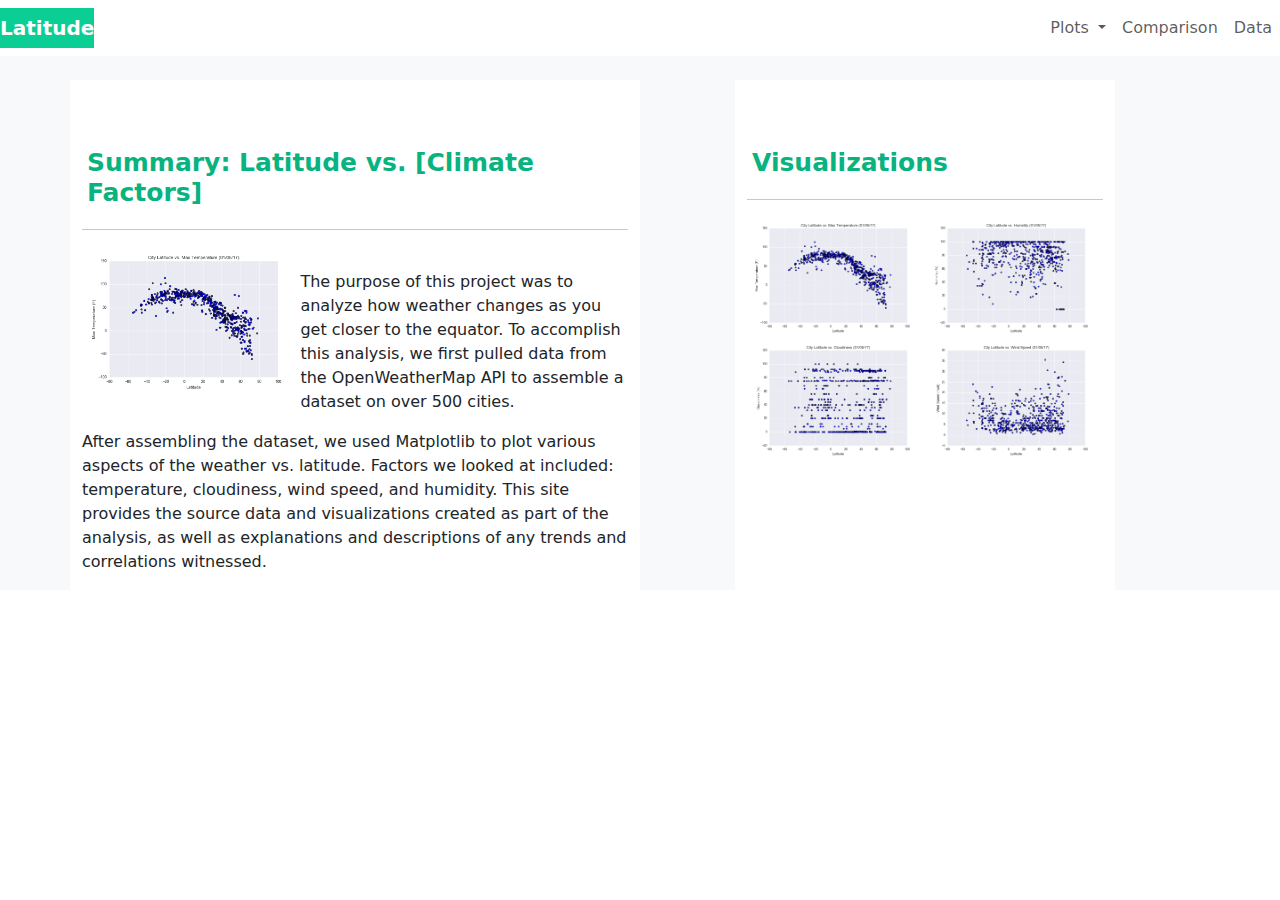
<file: index.html>
<!DOCTYPE html>
<html lang="en-us">

<head>
    <meta charset="UTF-8">
    <title>LandingPage</title>

    <!-- Bootstrap CDN -->
    <!-- CSS only -->
    <link href="https://cdn.jsdelivr.net/npm/bootstrap@5.1.3/dist/css/bootstrap.min.css" rel="stylesheet" integrity="sha3841BmE4kWBq78iYhFldvKuhfTAU6auU8tT94WrHftjDbrCEXSU1oBoqyl2QvZ6jIW3" crossorigin="anonymous">
    <link rel="stylesheet" href="styles.css">

</head>
  

<body>

  <!-- Navigation Bar -->
  <nav class="navbar navbar-expand-lg navbar-light">
    <!-- Latitude on Navigation Bar -->
    <div class="container-fluid px-0">
      <a class="navbar-brand" href="index.html">Latitude</a>
      <button class="navbar-toggler" type="button" data-bs-toggle="collapse" data-bs-target="#navbarSupportedContent" aria-controls="navbarSupportedContent" aria-expanded="false" aria-label="Toggle navigation">
        <span class="navbar-toggler-icon"></span>
      </button>
    </div>

      <!-- for grouping and hiding navbar contents by a parent breakpoint -->
      <div class="collapse navbar-collapse" id="navbarSupportedContent">
        <ul class="navbar-nav me-auto mb-2 mb-lg-0">
          <!-- Dropdown Menu on Navigation Bar-->
          <li class="nav-item dropdown">
                <a class="nav-link dropdown-toggle" href="#" id="navbarDropdown" role="button" data-bs-toggle="dropdown" aria-expanded="false">
                  Plots
                </a>
                <ul class="dropdown-menu" aria-labelledby="navbarDropdown">
                  <li><a class="dropdown-item" href="maxtemp.html">Max Temperature</a></li>
                  <li><a class="dropdown-item" href="humidity.html">Humidity</a></li>
                  <li><a class="dropdown-item" href="cloudiness.html">Cloudiness</a></li>
                  <li><a class="dropdown-item" href="windspeed.html">Wind Speed</a></li>
                </ul>
            </li>
          <!-- Comparison tab on Navigation Bar-->
          <li class="nav-item">
            <a class="nav-link" href="comparison.html">Comparison</a>
          </li>
          <!-- Data tab on Navigation Bar-->
          <li class="nav-item">
            <a class="nav-link" href="data.html">Data</a>
          </li>

        </ul>
      </div>
  </nav>
  <div class ="bg-light">
  
  <br>
  
    <div class="container">
      <div class="row">

          <div class="col-md-6 content bg-white">
            <br></br>  
            <h1>Summary: Latitude vs. [Climate Factors]</h1>
              <hr>
              <article>
                  <img src="Resources/assets/images/Fig1.png" alt="Temperature Map" class="float-start" style="max-width:40%;">
                  <br>
                  <p>The purpose of this project was to analyze how weather changes as you get closer to the equator. To accomplish this analysis, we first pulled data from the OpenWeatherMap API to assemble a dataset on over 500 cities.</p>
                  <p>After assembling the dataset, we used Matplotlib to plot various aspects of the weather vs. latitude. Factors we looked at included: temperature, cloudiness, wind speed, and humidity. This site provides the source data and visualizations created as part of the analysis, as well as explanations and descriptions of any trends and correlations witnessed.</p>
              </article>
          </div>

        <div class="col-md-1"></div>

        <div class="col-md-4 bg-white content">
            <br></br>
            <h1>Visualizations</h1>
            <article>
              <hr>
                <a href="maxtemp.html">
                  <img src="Resources/assets/images/Fig1.png" alt="Tempurature Map" class="img-fluid float-start col-3 col-sm-3 col-md-6">
                <a href="humidity.html">
                  <img src="Resources/assets/images/Fig2.png" alt="Humidity Map" class="img-fluid col-3 col-sm-3 col-md-6">
                <a href="cloudiness.html">
                  <img src="Resources/assets/images/Fig3.png" alt="Cloudiness" class="img-fluid col-3 col-sm-3 col-md-6">
                <a href="windspeed.html">
                  <img src="Resources/assets/images/Fig4.png" alt="Windspeed" class="img-fluid float-end col-3 col-sm-3 col-md-6">
            </article>
        </div>
        
        <div class="col-md-1"></div>

      </div>
    </div>
  </div>
    <script src="https://code.jquery.com/jquery-3.3.1.slim.min.js" integrity="sha384-q8i/X+965DzO0rT7abK41JStQIAqVgRVzpbzo5smXKp4YfRvH+8abtTE1Pi6jizo" crossorigin="anonymous"></script>
    <script src="https://cdnjs.cloudflare.com/ajax/libs/popper.js/1.14.7/umd/popper.min.js" integrity="sha384-UO2eT0CpHqdSJQ6hJty5KVphtPhzWj9WO1clHTMGa3JDZwrnQq4sF86dIHNDz0W1" crossorigin="anonymous"></script>
    <script src="https://cdn.jsdelivr.net/npm/bootstrap@5.1.3/dist/js/bootstrap.bundle.min.js" integrity="sha384-ka7Sk0Gln4gmtz2MlQnikT1wXgYsOg+OMhuP+IlRH9sENBO0LRn5q+8nbTov4+1p" crossorigin="anonymous"></script>
    

</body>

</html>
</file>
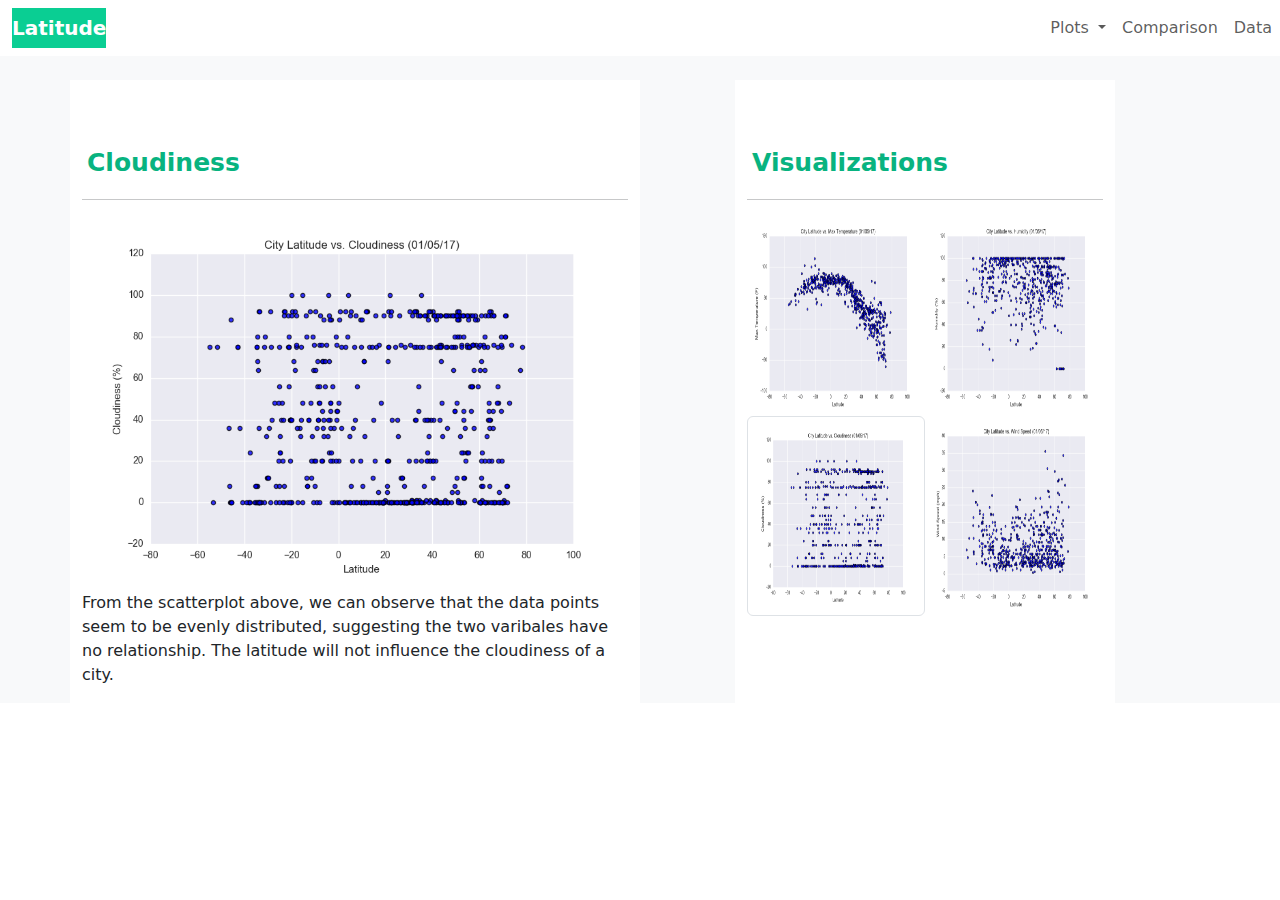
<file: cloudiness.html>
<!DOCTYPE html>
<html lang="en-us">

<head>
    <meta charset="UTF-8">
    <title>ClouudinessPage</title>

    <!-- Bootstrap CDN -->
    <!-- CSS only -->
    <link href="https://cdn.jsdelivr.net/npm/bootstrap@5.1.3/dist/css/bootstrap.min.css" rel="stylesheet" integrity="sha3841BmE4kWBq78iYhFldvKuhfTAU6auU8tT94WrHftjDbrCEXSU1oBoqyl2QvZ6jIW3" crossorigin="anonymous">
    <link rel="stylesheet" href="styles.css">

</head>
  

<body>

  <!-- Navigation Bar -->
  <nav class="navbar navbar-expand-lg navbar-light">
    <!-- Latitude on Navigation Bar -->
    <div class="container-fluid">
      <a class="navbar-brand" href="index.html">Latitude</a>
      <button class="navbar-toggler" type="button" data-bs-toggle="collapse" data-bs-target="#navbarSupportedContent" aria-controls="navbarSupportedContent" aria-expanded="false" aria-label="Toggle navigation">
        <span class="navbar-toggler-icon"></span>
      </button>
    </div>

      <!-- for grouping and hiding navbar contents by a parent breakpoint -->
      <div class="collapse navbar-collapse" id="navbarSupportedContent">
        <ul class="navbar-nav me-auto mb-2 mb-lg-0">
          <!-- Dropdown Menu on Navigation Bar-->
          <li class="nav-item dropdown">
                <a class="nav-link dropdown-toggle" href="#" id="navbarDropdown" role="button" data-bs-toggle="dropdown" aria-expanded="false">
                  Plots
                </a>
                <ul class="dropdown-menu" aria-labelledby="navbarDropdown">
                  <li><a class="dropdown-item" href="maxtemp.html">Max Temperature</a></li>
                  <li><a class="dropdown-item" href="humidity.html">Humidity</a></li>
                  <li><a class="dropdown-item" href="cloudiness.html">Cloudiness</a></li>
                  <li><a class="dropdown-item" href="windspeed.html">Wind Speed</a></li>
                </ul>
            </li>
          <!-- Comparison tab on Navigation Bar-->
          <li class="nav-item">
            <a class="nav-link" href="comparison.html">Comparison</a>
          </li>
          <!-- Data tab on Navigation Bar-->
          <li class="nav-item">
            <a class="nav-link" href="data.html">Data</a>
          </li>

        </ul>
      </div>
  </nav>
  <div class ="bg-light">
  
  <br>
  
    <div class="container">
      <div class="row">

          <div class="col-md-6 content bg-white">
            <br></br>  
            <h1>Cloudiness</h1>
              <hr>
              <article>
                  <img src="Resources/assets/images/Fig3.png" alt="Cloudiness Map" class="float-start" style="max-width:100%;">
                  <br>
                  <p>From the scatterplot above, we can observe that the data points seem to be evenly distributed, suggesting the two varibales have no relationship. The latitude will not influence the cloudiness of a city.</p>
              </article>
          </div>

        <div class="col-md-1"></div>

        <div class="col-md-4 bg-white content">
            <br></br>
            <h1>Visualizations</h1>
            <article>
              <hr>
                <a href="maxtemp.html">
                  <img src="Resources/assets/images/Fig1.png" alt="Tempurature Map" class="img-fluid float-start col-3 col-sm-3 col-md-6"style="height:200px;">
                <a href="humidity.html">
                  <img src="Resources/assets/images/Fig2.png" alt="Humidity Map" class="img-fluid col-3 col-sm-3 col-md-6"style="height:200px;">
                <a href="cloudiness.html">
                  <img src="Resources/assets/images/Fig3.png" alt="Cloudiness" class="img-thumbnail img-fluid col-3 col-sm-3 col-md-6"style="height:200px;">
                <a href="windspeed.html">
                  <img src="Resources/assets/images/Fig4.png" alt="Windspeed" class="img-fluid float-end col-3 col-sm-3 col-md-6"style="height:200px;">
            </article>
        </div>
        
        <div class="col-md-1"></div>

      </div>
    </div>
  </div>
    <script src="https://code.jquery.com/jquery-3.3.1.slim.min.js" integrity="sha384-q8i/X+965DzO0rT7abK41JStQIAqVgRVzpbzo5smXKp4YfRvH+8abtTE1Pi6jizo" crossorigin="anonymous"></script>
    <script src="https://cdnjs.cloudflare.com/ajax/libs/popper.js/1.14.7/umd/popper.min.js" integrity="sha384-UO2eT0CpHqdSJQ6hJty5KVphtPhzWj9WO1clHTMGa3JDZwrnQq4sF86dIHNDz0W1" crossorigin="anonymous"></script>
    <script src="https://cdn.jsdelivr.net/npm/bootstrap@5.1.3/dist/js/bootstrap.bundle.min.js" integrity="sha384-ka7Sk0Gln4gmtz2MlQnikT1wXgYsOg+OMhuP+IlRH9sENBO0LRn5q+8nbTov4+1p" crossorigin="anonymous"></script>
    

</body>

</html>
</file>
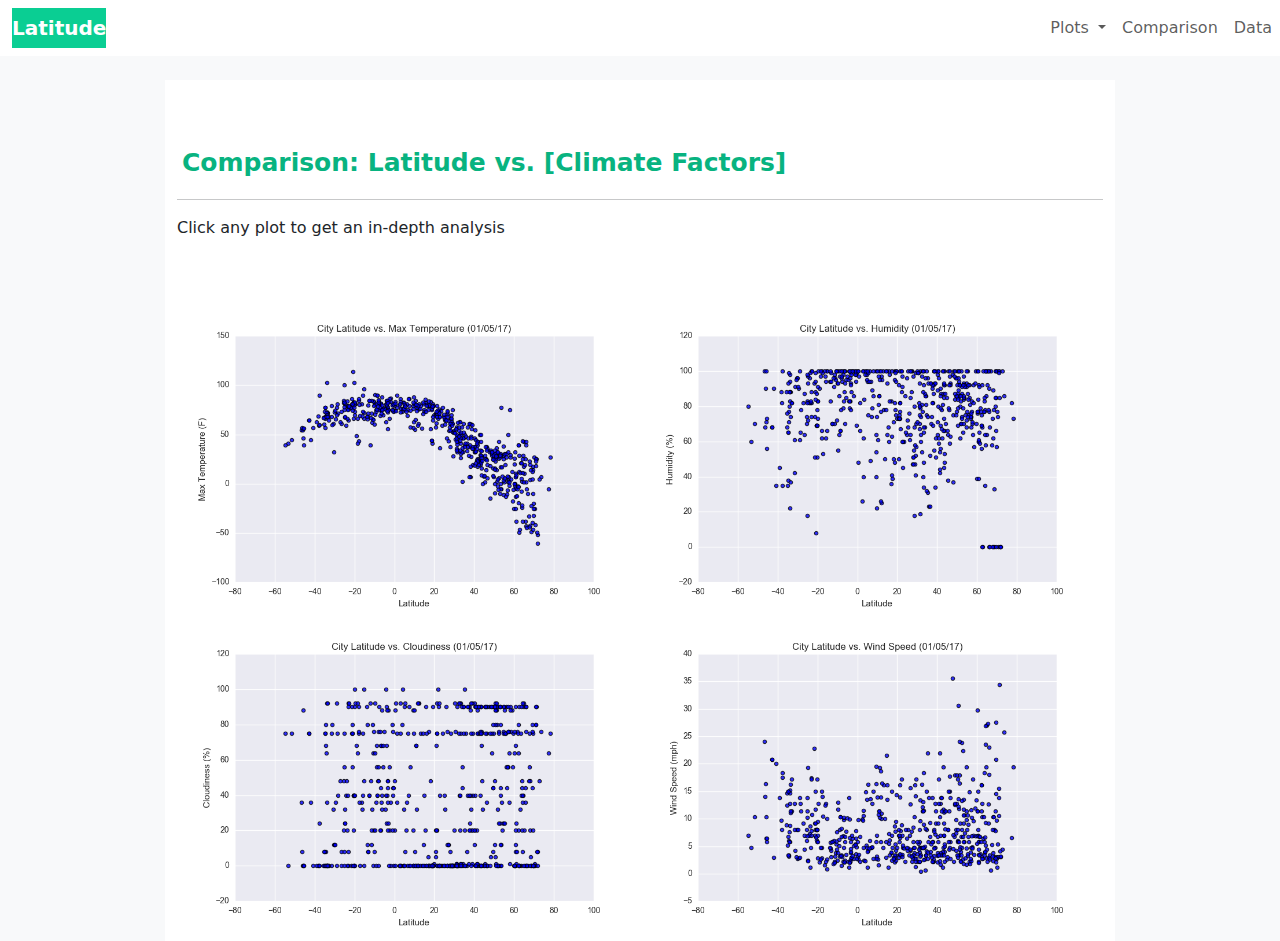
<file: comparison.html>
<!DOCTYPE html>
<html lang="en-us">

<head>
    <meta charset="UTF-8">
    <title>ComparisonPage</title>

    <!-- Bootstrap CDN -->
    <!-- CSS only -->
    <link href="https://cdn.jsdelivr.net/npm/bootstrap@5.1.3/dist/css/bootstrap.min.css" rel="stylesheet" integrity="sha3841BmE4kWBq78iYhFldvKuhfTAU6auU8tT94WrHftjDbrCEXSU1oBoqyl2QvZ6jIW3" crossorigin="anonymous">
    <link rel="stylesheet" href="styles.css">

</head>
  

<body>

  <!-- Navigation Bar -->
  <nav class="navbar navbar-expand-lg navbar-light">
    <!-- Latitude on Navigation Bar -->
    <div class="container-fluid">
      <a class="navbar-brand" href="index.html">Latitude</a>
      <button class="navbar-toggler" type="button" data-bs-toggle="collapse" data-bs-target="#navbarSupportedContent" aria-controls="navbarSupportedContent" aria-expanded="false" aria-label="Toggle navigation">
        <span class="navbar-toggler-icon"></span>
      </button>
    </div>

      <!-- for grouping and hiding navbar contents by a parent breakpoint -->
      <div class="collapse navbar-collapse" id="navbarSupportedContent">
        <ul class="navbar-nav me-auto mb-2 mb-lg-0">
          <!-- Dropdown Menu on Navigation Bar-->
          <li class="nav-item dropdown">
                <a class="nav-link dropdown-toggle" href="#" id="navbarDropdown" role="button" data-bs-toggle="dropdown" aria-expanded="false">
                  Plots
                </a>
                <ul class="dropdown-menu" aria-labelledby="navbarDropdown">
                  <li><a class="dropdown-item" href="maxtemp.html">Max Temperature</a></li>
                  <li><a class="dropdown-item" href="humidity.html">Humidity</a></li>
                  <li><a class="dropdown-item" href="cloudiness.html">Cloudiness</a></li>
                  <li><a class="dropdown-item" href="windspeed.html">Wind Speed</a></li>
                </ul>
            </li>
          <!-- Comparison tab on Navigation Bar-->
          <li class="nav-item">
            <a class="nav-link" href="comparison.html">Comparison</a>
          </li>
          <!-- Data tab on Navigation Bar-->
          <li class="nav-item">
            <a class="nav-link" href="data.html">Data</a>
          </li>

        </ul>
      </div>
  </nav>
  <div class ="bg-light">
  
  <br>
  
    <div class="container">
      <div class="row">
        <div class="col-md-1"></div>
        <div class="col-md-10 content bg-white">
            <br></br>  
            <h1>Comparison: Latitude vs. [Climate Factors]</h1>
              <hr>
              <p>Click any plot to get an in-depth analysis</p>
              <br></br>
              <article>
                <a href="maxtemp.html">
                    <img src="Resources/assets/images/Fig1.png" alt="Tempurature Map" class="img-fluid float-start col-12 col-sm-12 col-md-6">               
                <a href="humidity.html">
                    <img src="Resources/assets/images/Fig2.png" alt="Humidity Map" class="img-fluid col-12 col-sm-12 col-md-6">
                <a href="cloudiness.html">
                    <img src="Resources/assets/images/Fig3.png" alt="Cloudiness" class="img-fluid col-12 col-sm-12 col-md-6">
                <a href="windspeed.html">
                    <img src="Resources/assets/images/Fig4.png" alt="Windspeed" class="img-fluid float-end col-12 col-sm-12 col-md-6">
              </article>
        </div>

        <div class="col-md-1"></div>

      </div>
    </div>
  </div>
    <script src="https://code.jquery.com/jquery-3.3.1.slim.min.js" integrity="sha384-q8i/X+965DzO0rT7abK41JStQIAqVgRVzpbzo5smXKp4YfRvH+8abtTE1Pi6jizo" crossorigin="anonymous"></script>
    <script src="https://cdnjs.cloudflare.com/ajax/libs/popper.js/1.14.7/umd/popper.min.js" integrity="sha384-UO2eT0CpHqdSJQ6hJty5KVphtPhzWj9WO1clHTMGa3JDZwrnQq4sF86dIHNDz0W1" crossorigin="anonymous"></script>
    <script src="https://cdn.jsdelivr.net/npm/bootstrap@5.1.3/dist/js/bootstrap.bundle.min.js" integrity="sha384-ka7Sk0Gln4gmtz2MlQnikT1wXgYsOg+OMhuP+IlRH9sENBO0LRn5q+8nbTov4+1p" crossorigin="anonymous"></script>
    

</body>

</html>
</file>
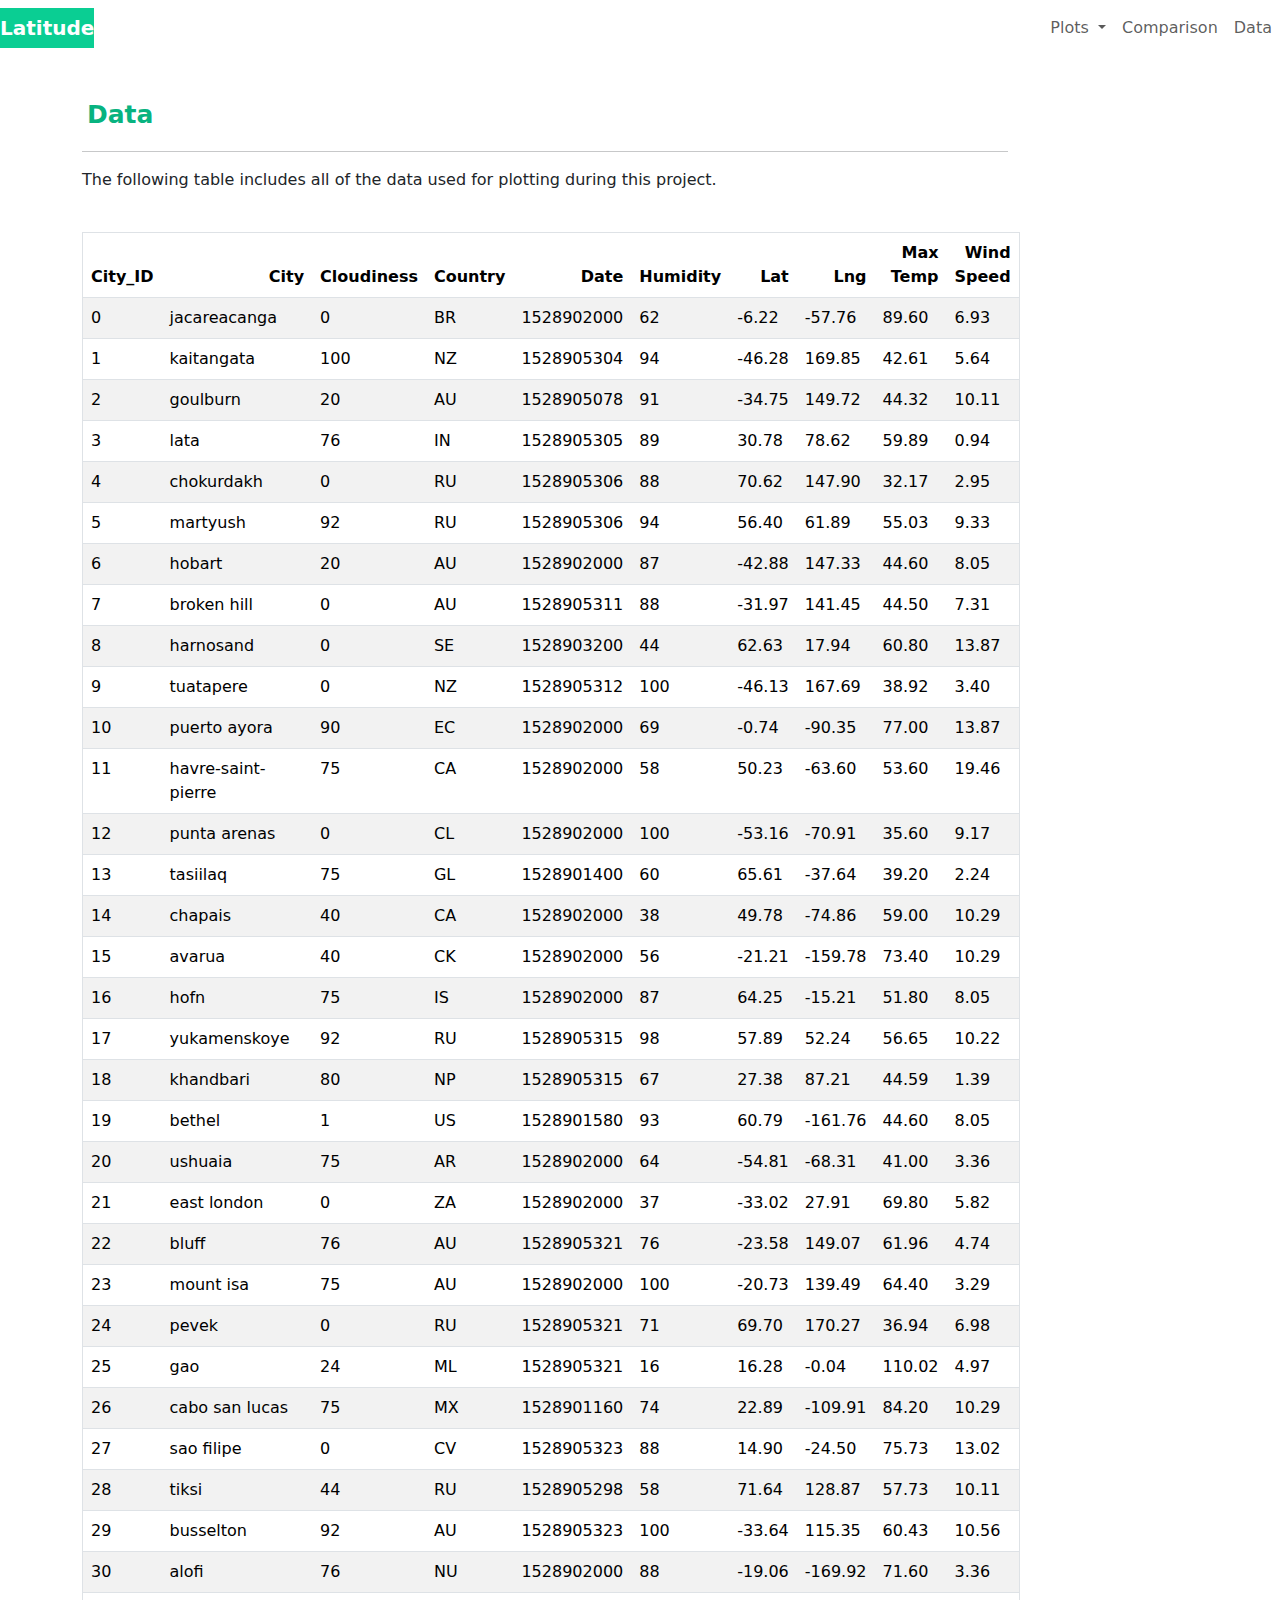
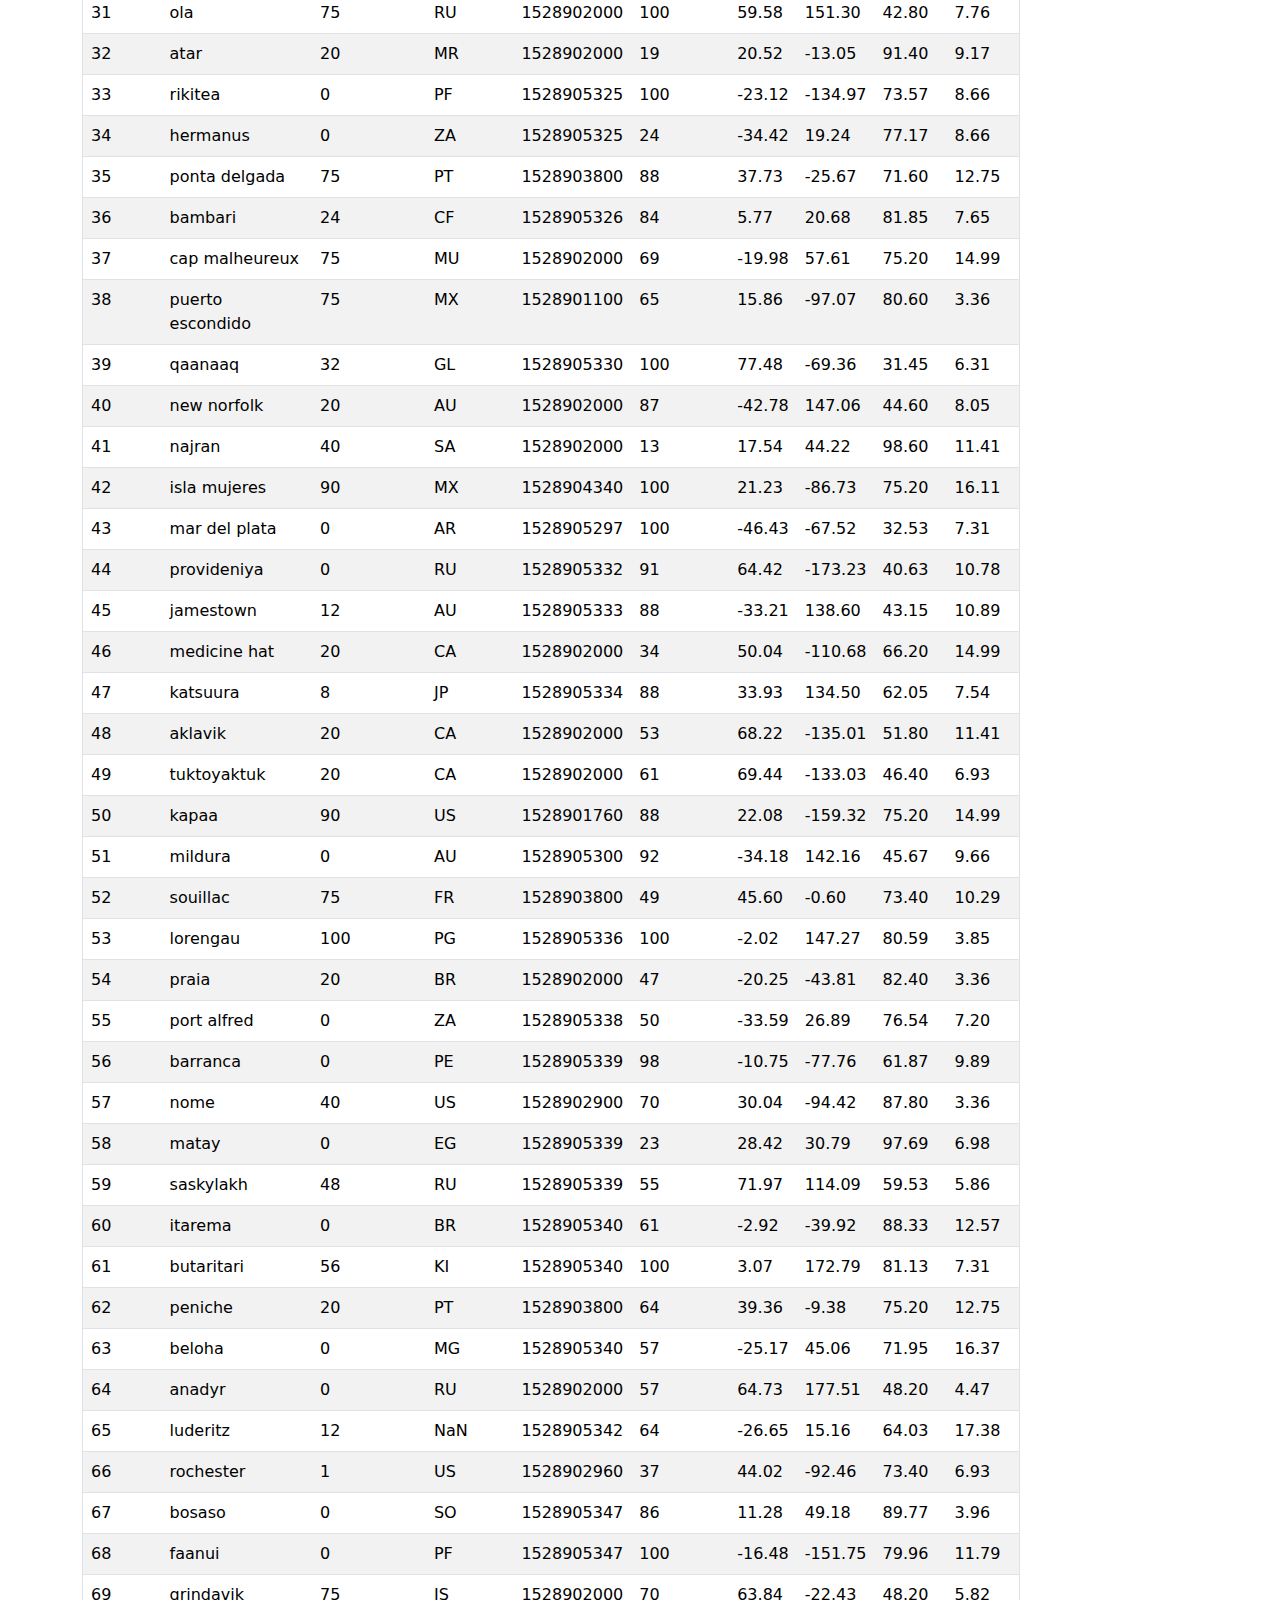
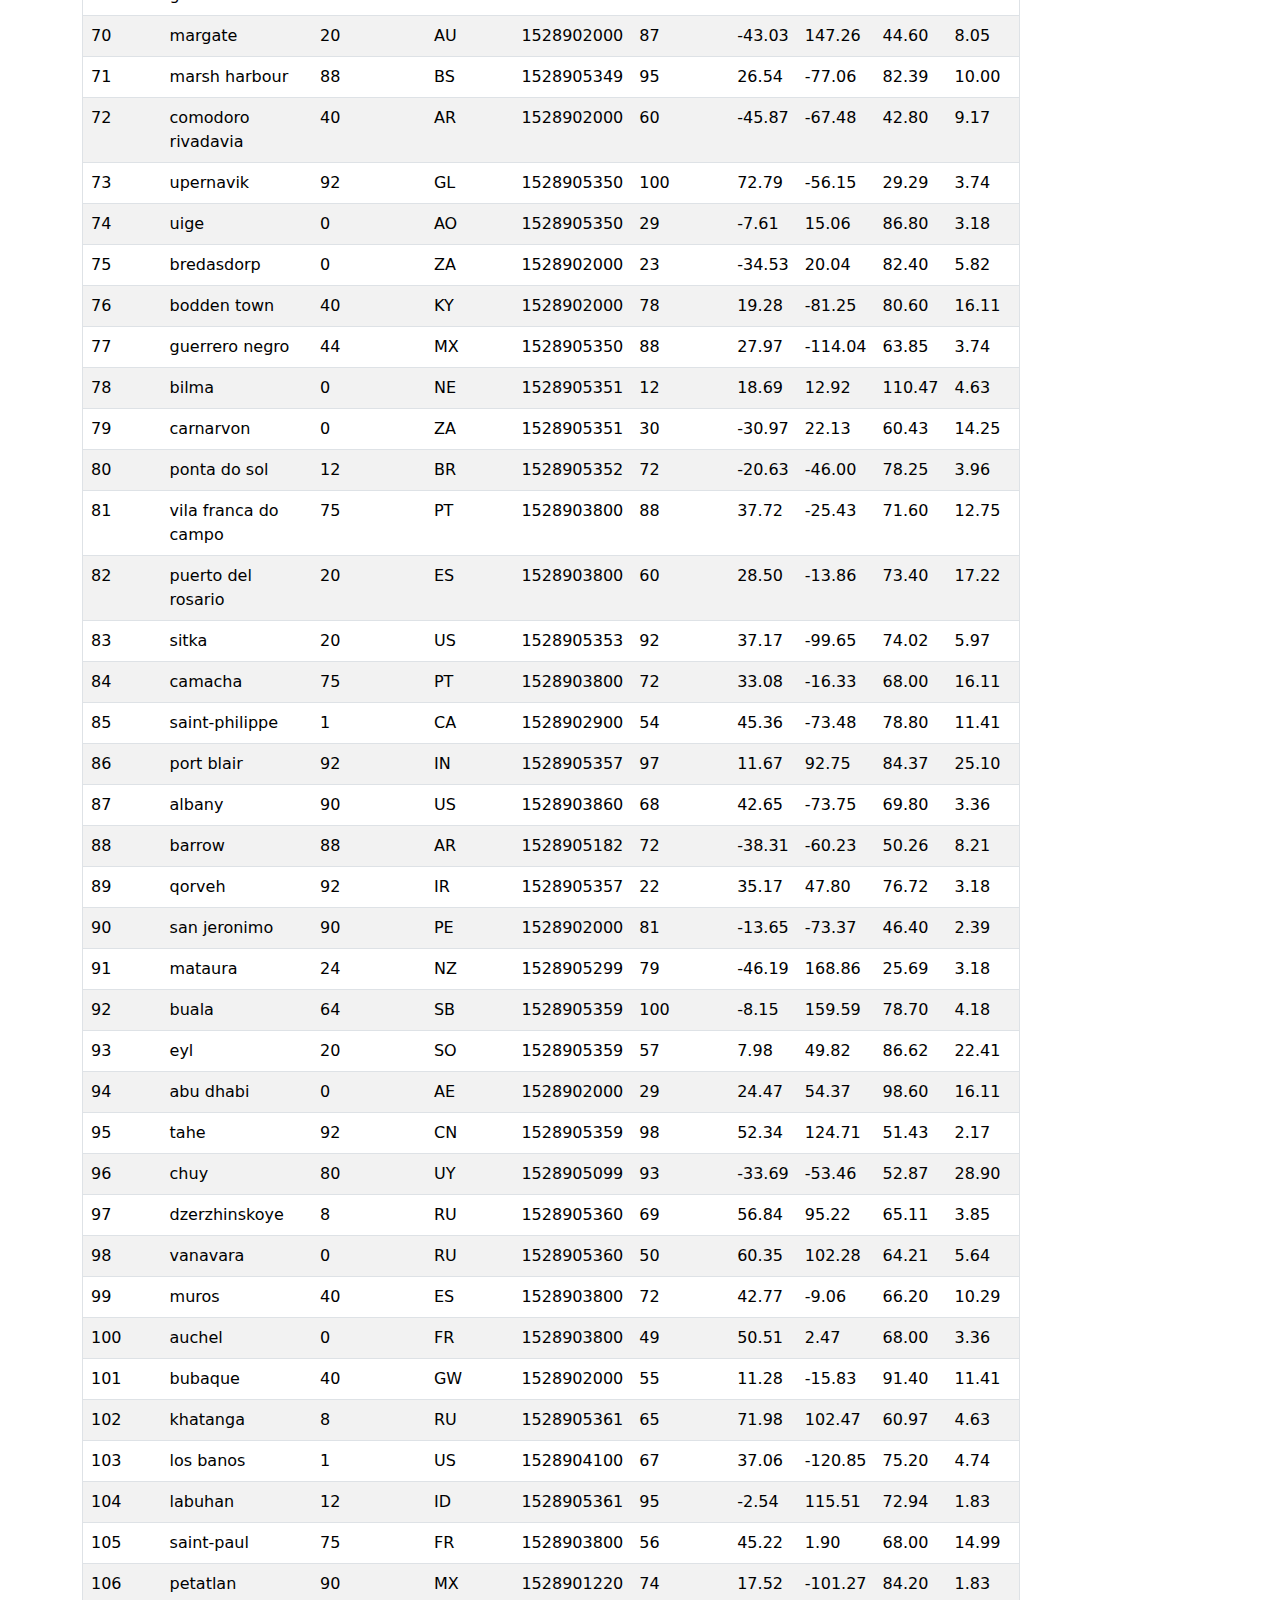
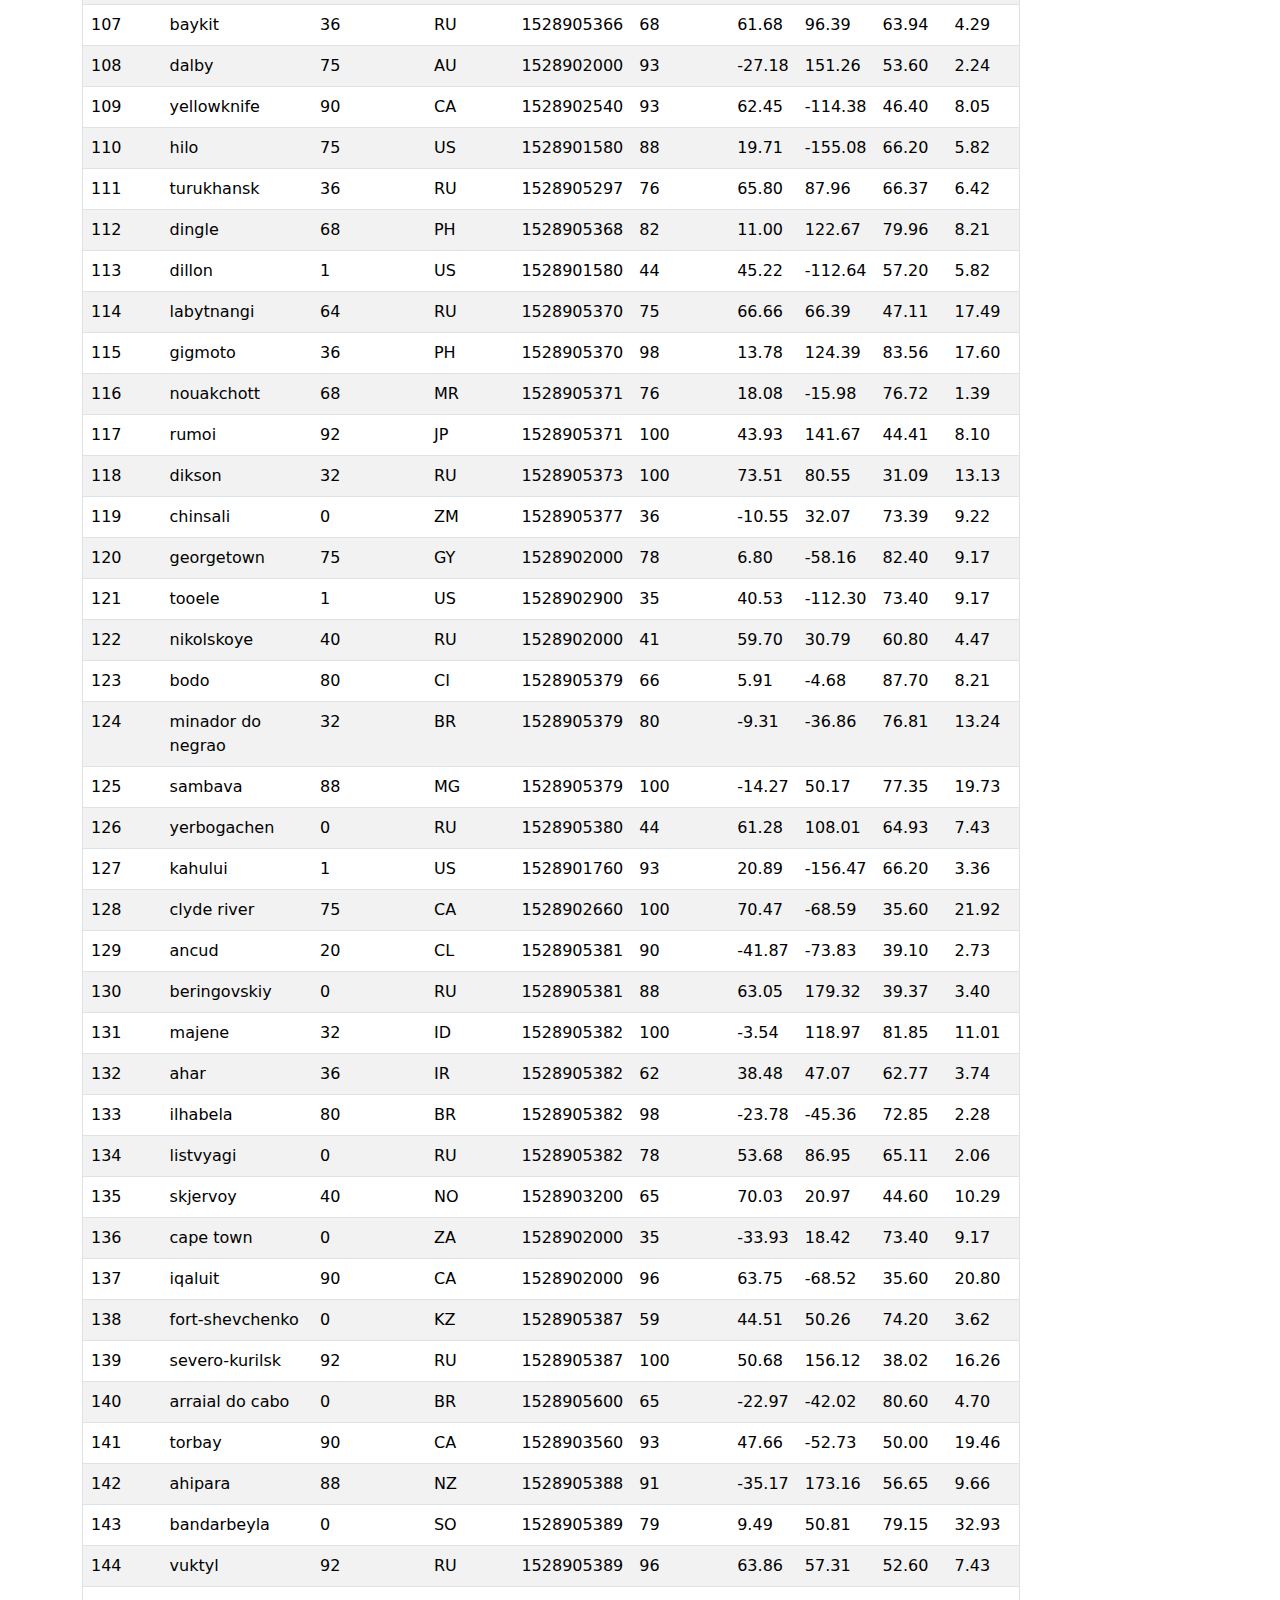
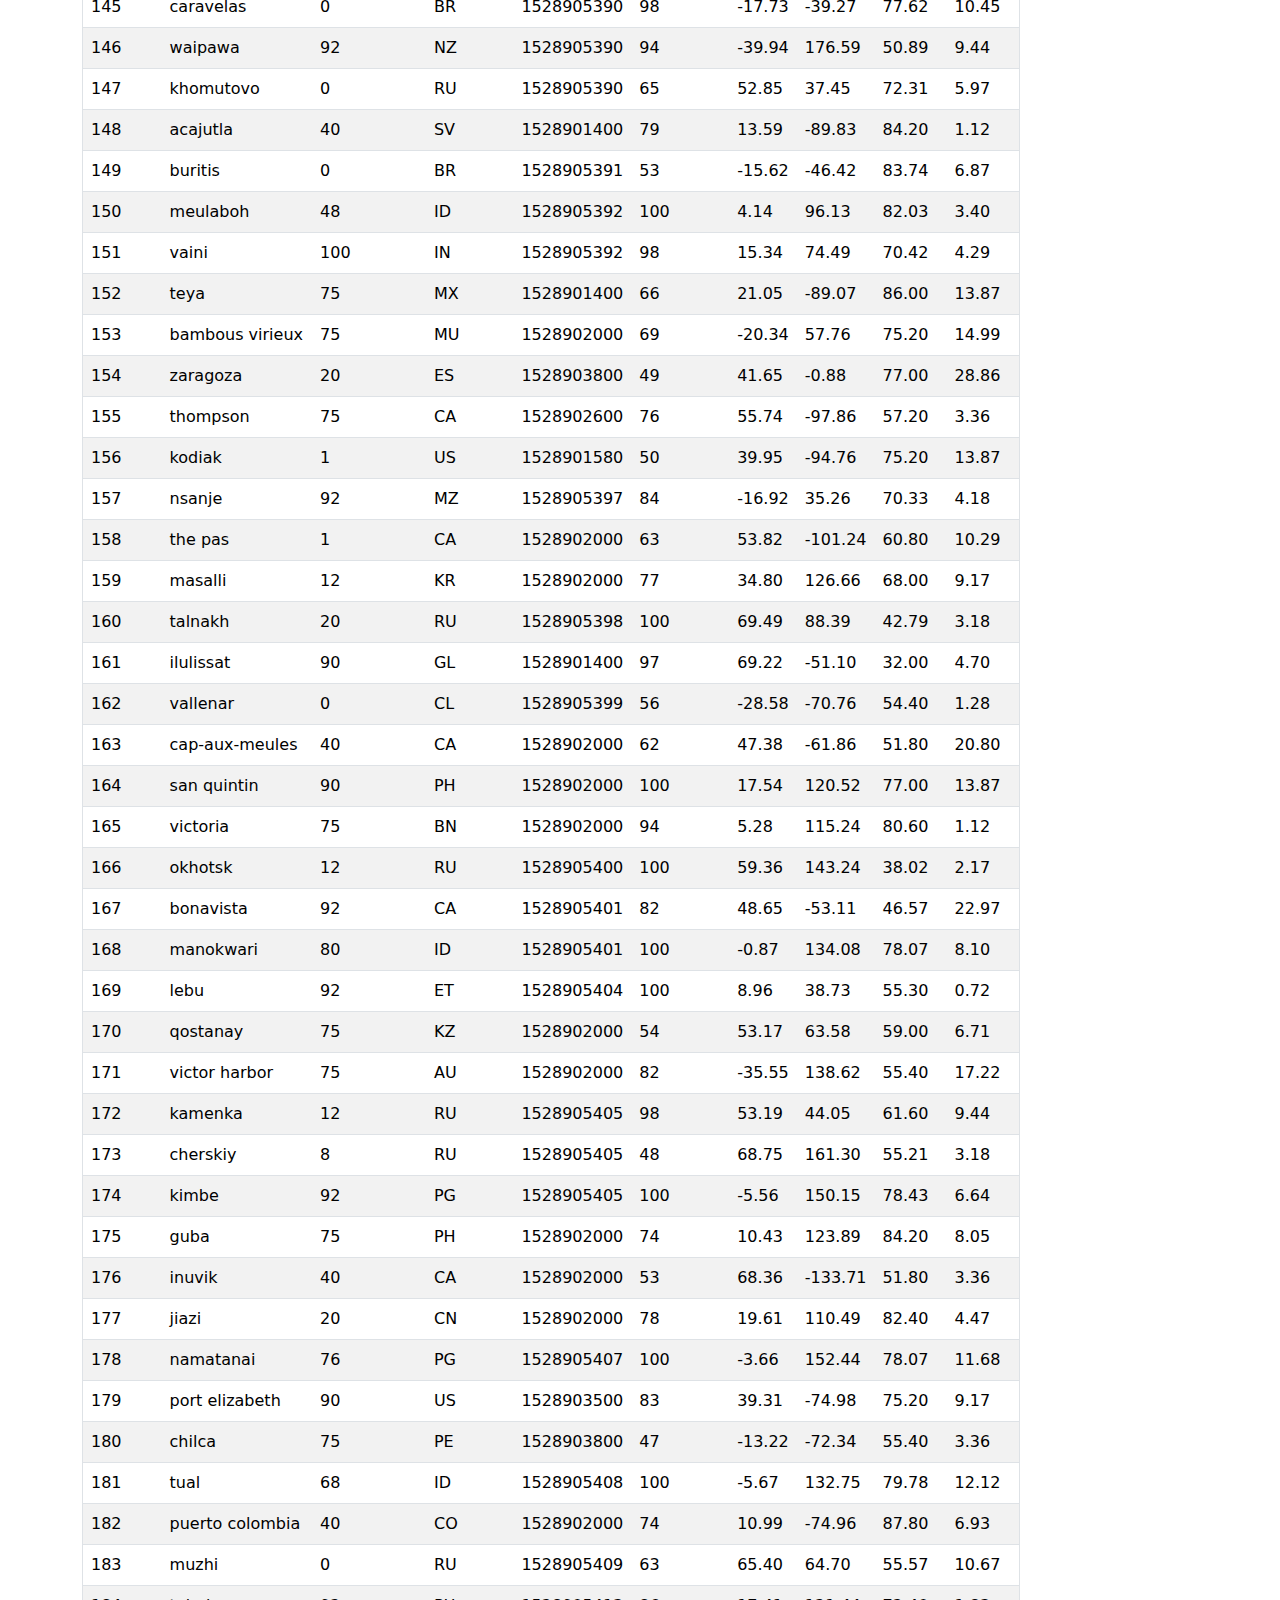
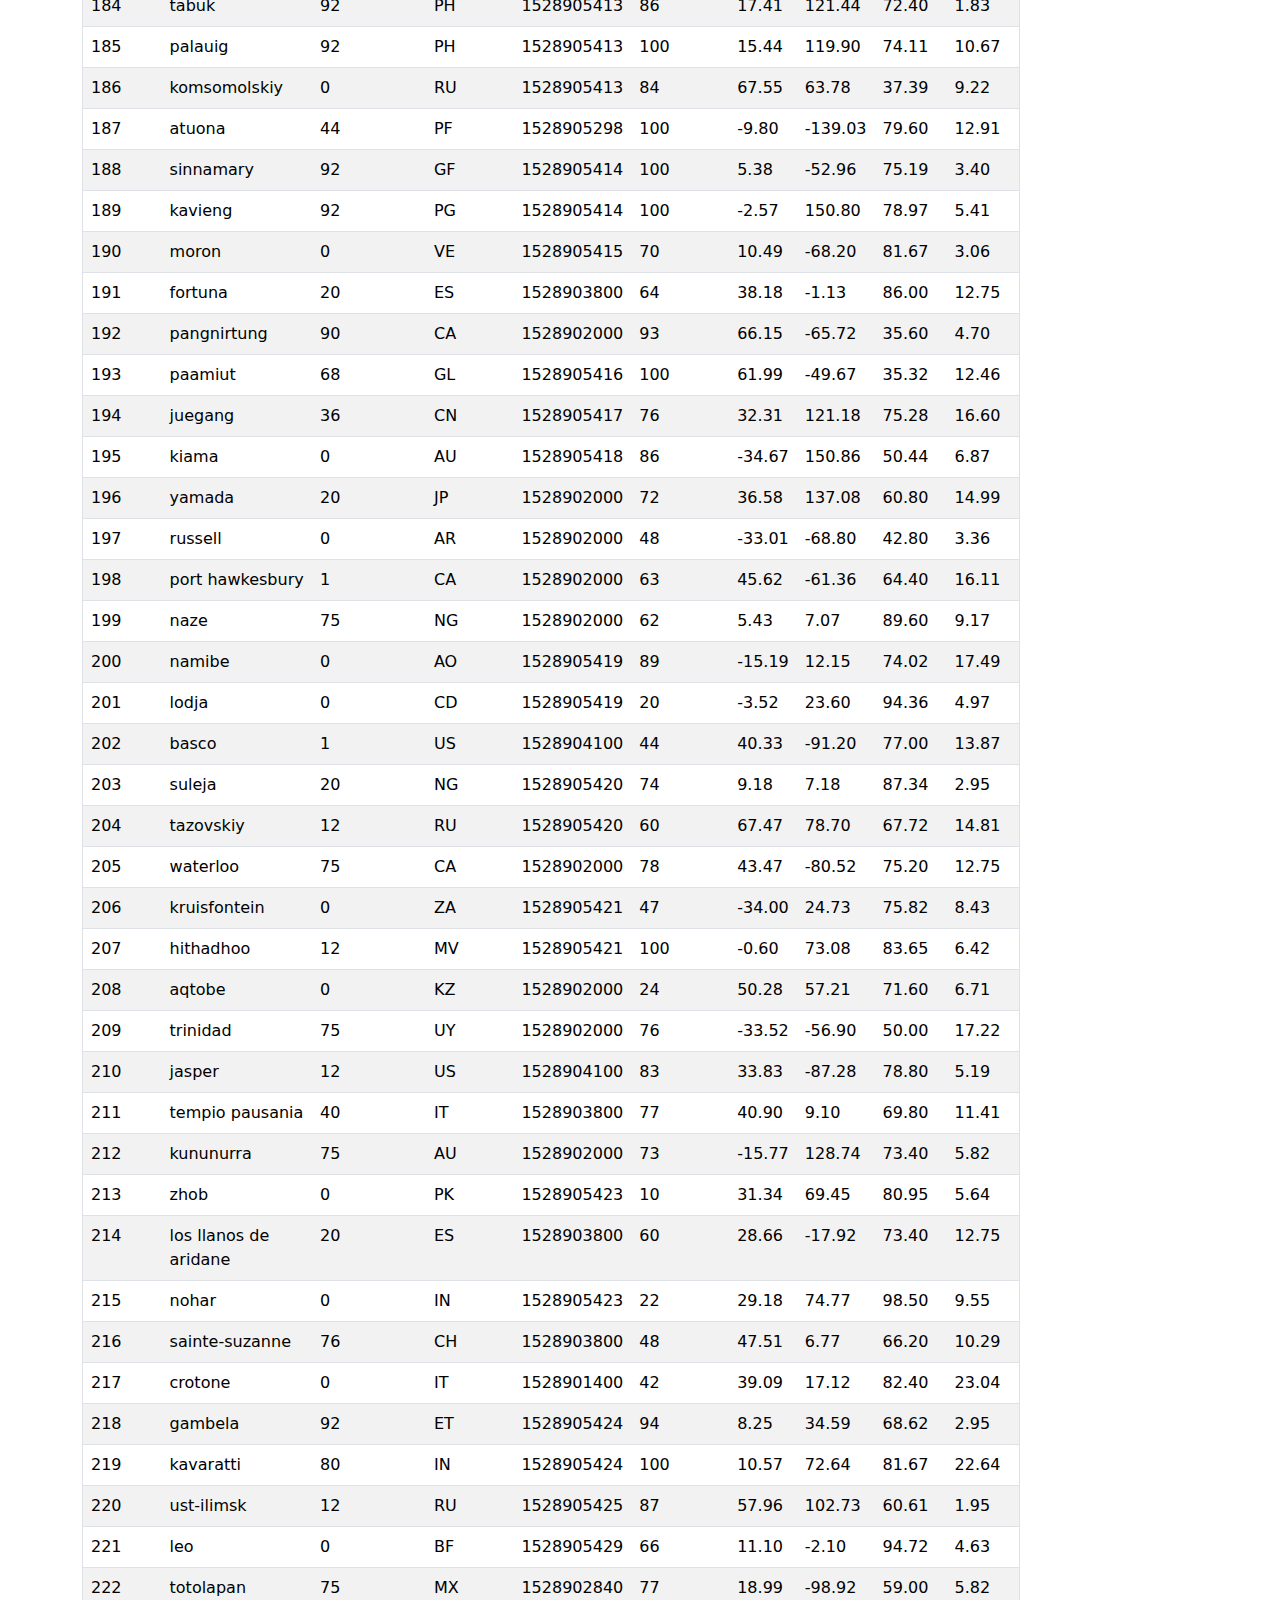
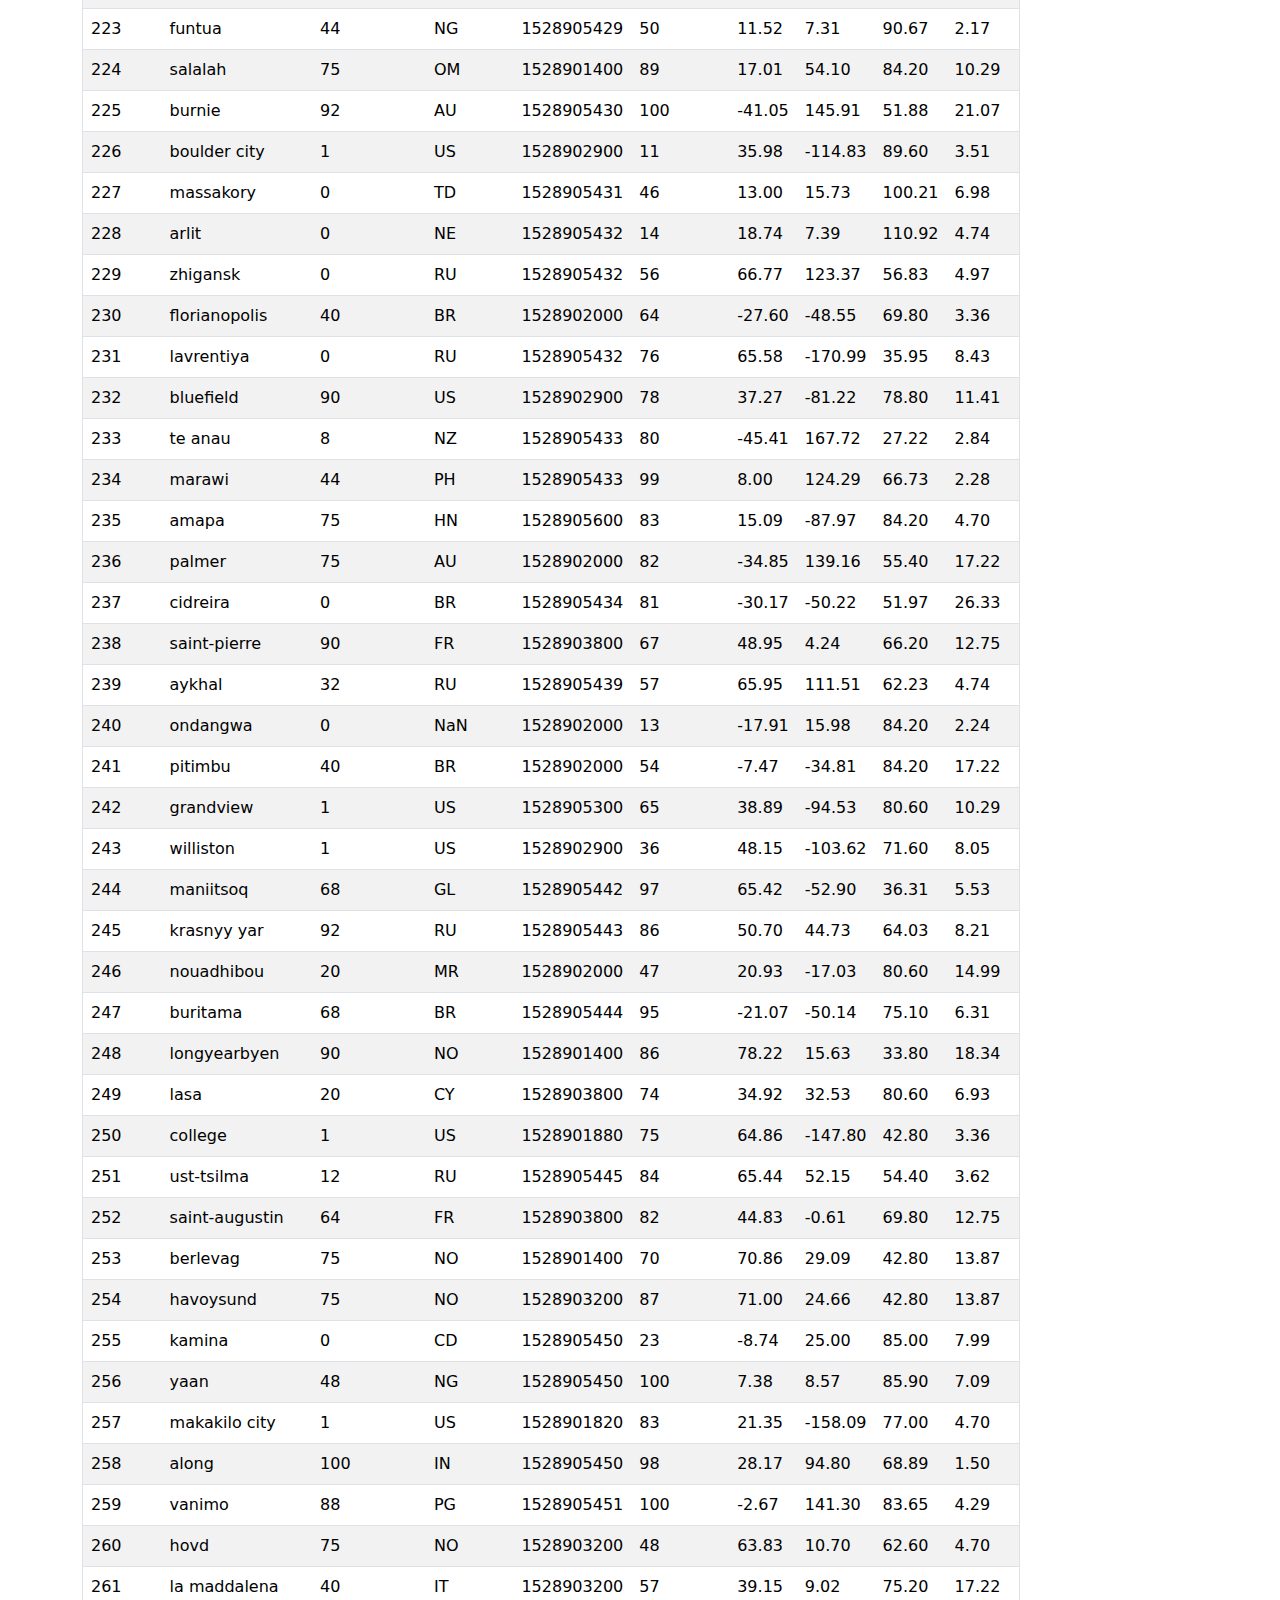
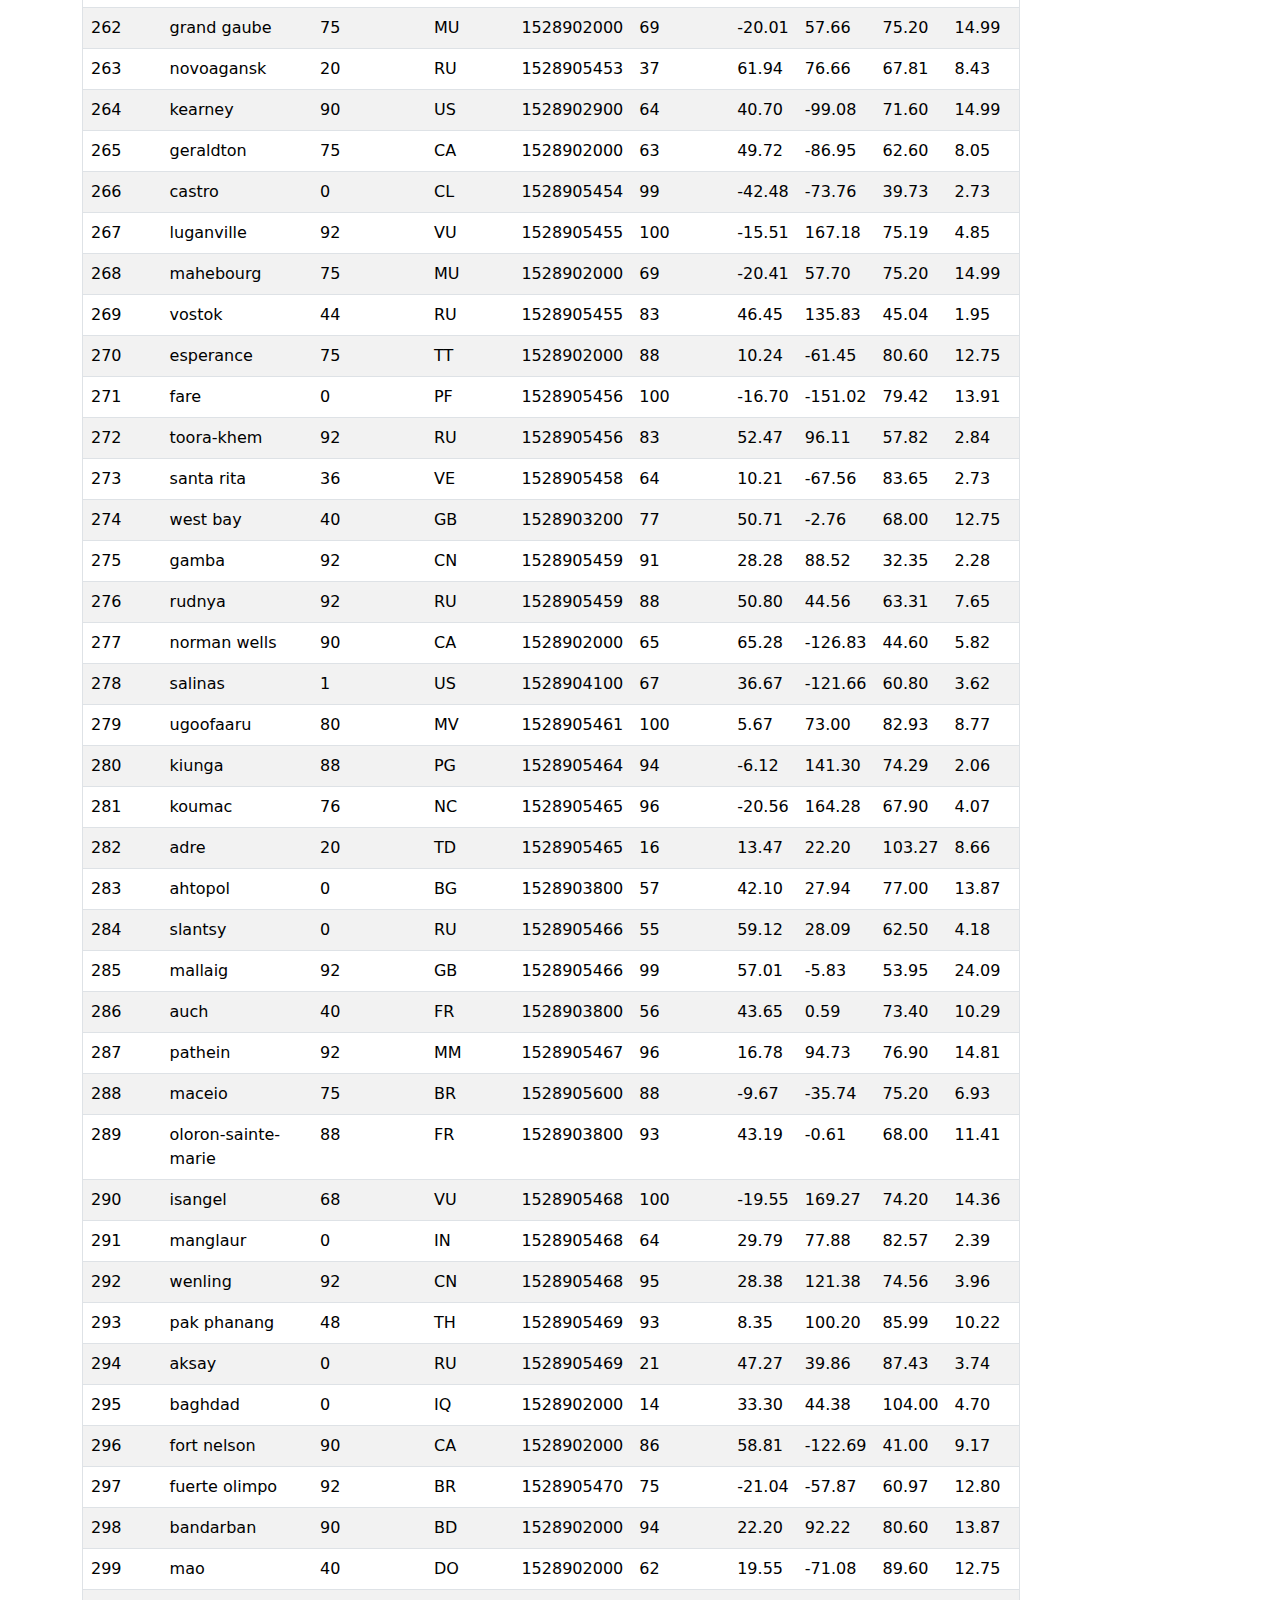
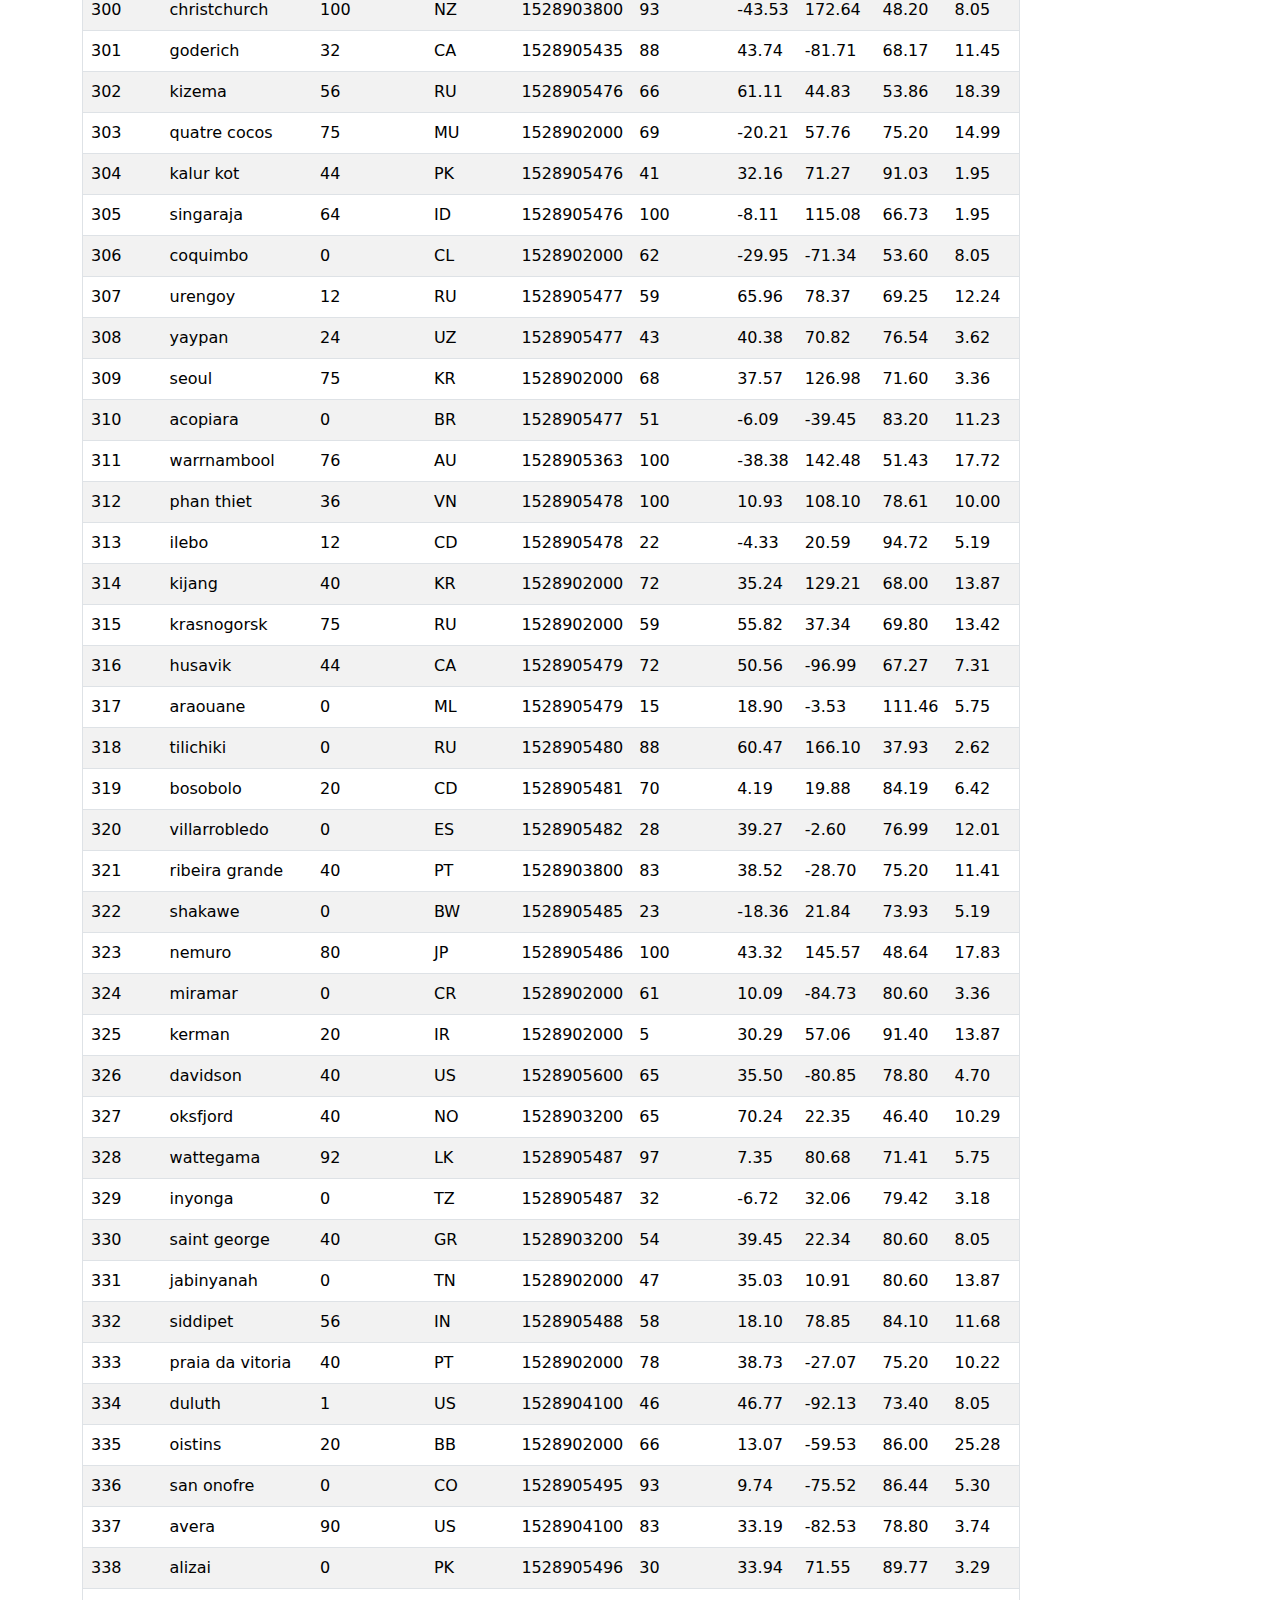
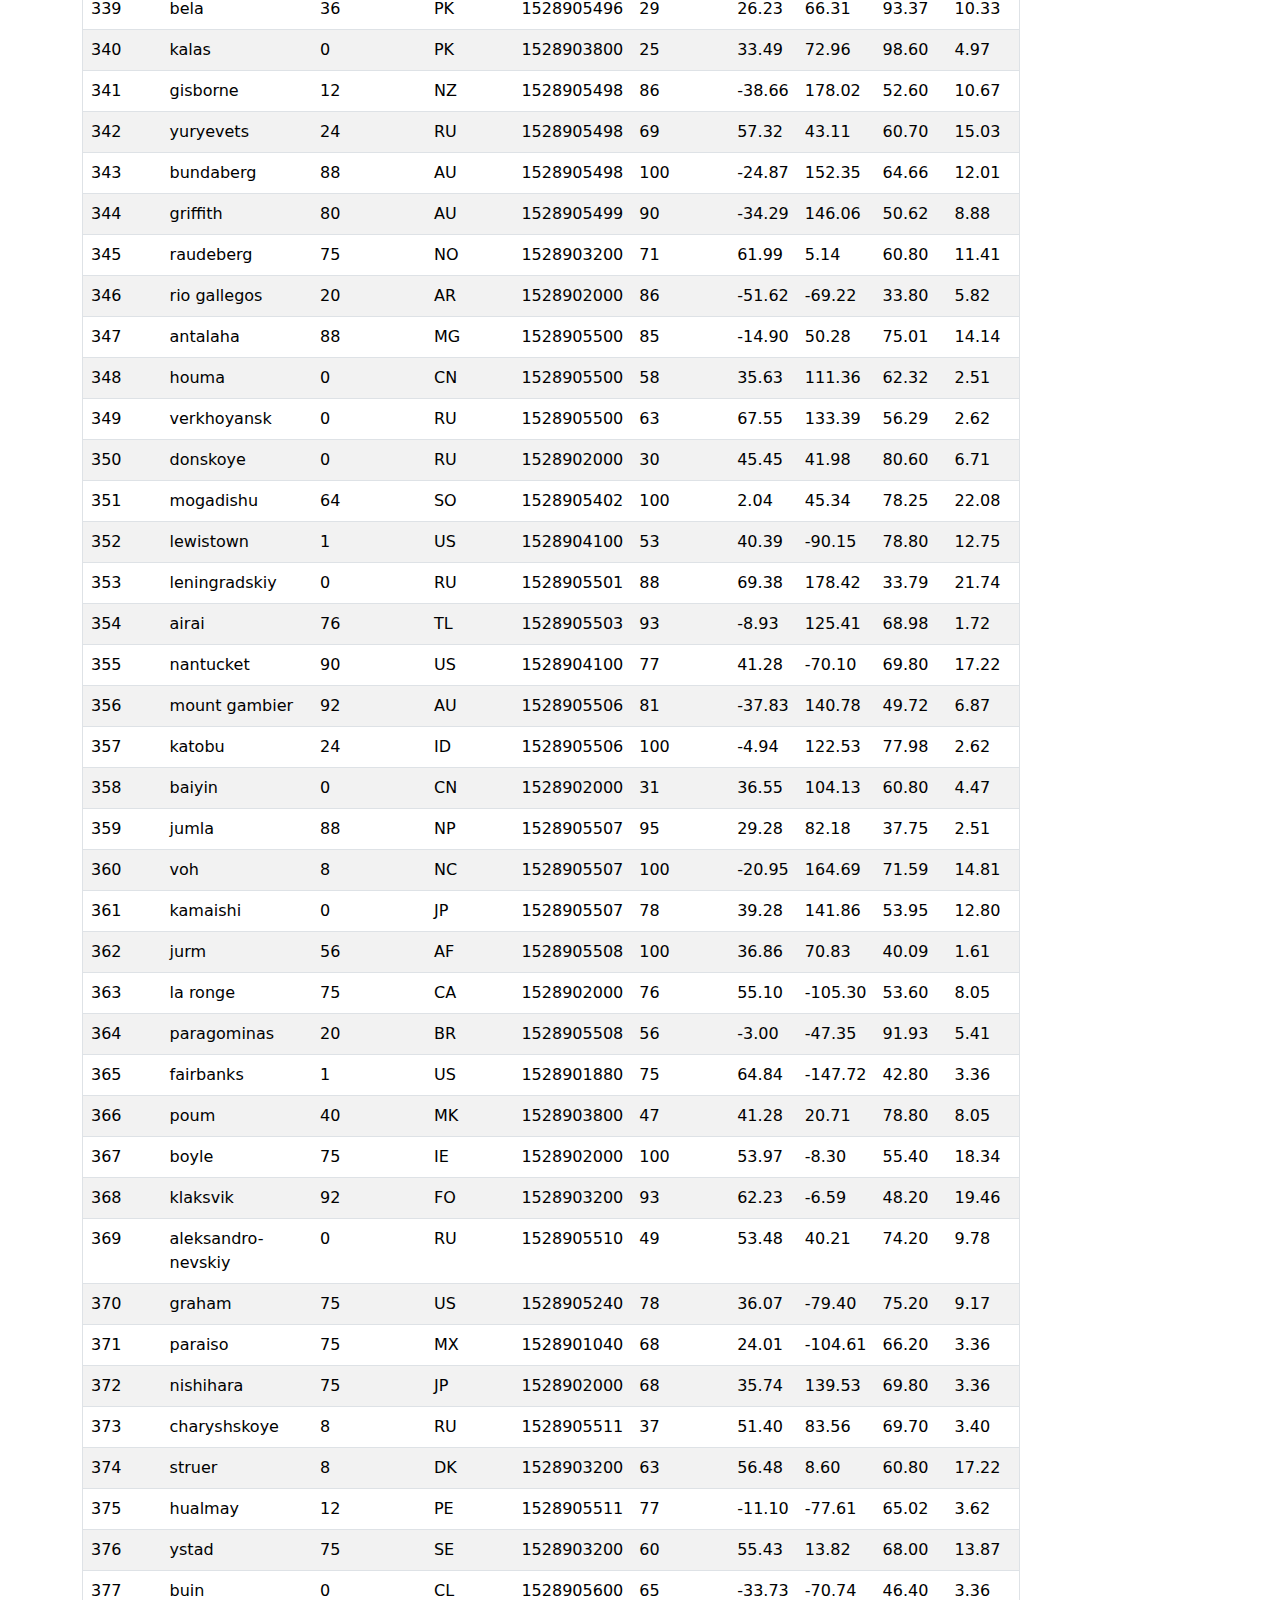
<file: data.html>
<!DOCTYPE html>
<html lang="en-us">

<head>
    <meta charset="UTF-8">
    <title>DataPage</title>

    <!-- Bootstrap CDN -->
    <!-- CSS only -->
    <link href="https://cdn.jsdelivr.net/npm/bootstrap@5.1.3/dist/css/bootstrap.min.css" rel="stylesheet" integrity="sha3841BmE4kWBq78iYhFldvKuhfTAU6auU8tT94WrHftjDbrCEXSU1oBoqyl2QvZ6jIW3" crossorigin="anonymous">
    <link rel="stylesheet" href="styles.css">

</head>
  

<body>

  <!-- Navigation Bar -->
  <nav class="navbar navbar-expand-lg navbar-light">
    <!-- Latitude on Navigation Bar -->
    <div class="container-fluid px-0">
      <a class="navbar-brand" href="index.html">Latitude</a>
      <button class="navbar-toggler" type="button" data-bs-toggle="collapse" data-bs-target="#navbarSupportedContent" aria-controls="navbarSupportedContent" aria-expanded="false" aria-label="Toggle navigation">
        <span class="navbar-toggler-icon"></span>
      </button>
    </div>

      <!-- for grouping and hiding navbar contents by a parent breakpoint -->
      <div class="collapse navbar-collapse" id="navbarSupportedContent">
        <ul class="navbar-nav me-auto mb-2 mb-lg-0">
          <!-- Dropdown Menu on Navigation Bar-->
          <li class="nav-item dropdown">
                <a class="nav-link dropdown-toggle" href="#" id="navbarDropdown" role="button" data-bs-toggle="dropdown" aria-expanded="false">
                  Plots
                </a>
                <ul class="dropdown-menu" aria-labelledby="navbarDropdown">
                  <li><a class="dropdown-item" href="maxtemp.html">Max Temperature</a></li>
                  <li><a class="dropdown-item" href="humidity.html">Humidity</a></li>
                  <li><a class="dropdown-item" href="cloudiness.html">Cloudiness</a></li>
                  <li><a class="dropdown-item" href="windspeed.html">Wind Speed</a></li>
                </ul>
            </li>
          <!-- Comparison tab on Navigation Bar-->
          <li class="nav-item">
            <a class="nav-link" href="comparison.html">Comparison</a>
          </li>
          <!-- Data tab on Navigation Bar-->
          <li class="nav-item">
            <a class="nav-link" href="data.html">Data</a>
          </li>

        </ul>
      </div>
  </nav>

  <div class ="bg-light"></div>

  <br>

    <div class="container">
      <div class="row">

        <div class="col-md-10 content bg-white">
          <h1>Data</h1>
          <hr>
          <p>The following table includes all of the data used for plotting during this project.</p>
          <br>

<table border="1" class="table table-striped">
  <thead>
    <tr style="text-align: right;">
      <th>City_ID</th>
      <th>City</th>
      <th>Cloudiness</th>
      <th>Country</th>
      <th>Date</th>
      <th>Humidity</th>
      <th>Lat</th>
      <th>Lng</th>
      <th>Max Temp</th>
      <th>Wind Speed</th>
    </tr>
  </thead>
  <tbody>
    <tr>
      <td>0</td>
      <td>jacareacanga</td>
      <td>0</td>
      <td>BR</td>
      <td>1528902000</td>
      <td>62</td>
      <td>-6.22</td>
      <td>-57.76</td>
      <td>89.60</td>
      <td>6.93</td>
    </tr>
    <tr>
      <td>1</td>
      <td>kaitangata</td>
      <td>100</td>
      <td>NZ</td>
      <td>1528905304</td>
      <td>94</td>
      <td>-46.28</td>
      <td>169.85</td>
      <td>42.61</td>
      <td>5.64</td>
    </tr>
    <tr>
      <td>2</td>
      <td>goulburn</td>
      <td>20</td>
      <td>AU</td>
      <td>1528905078</td>
      <td>91</td>
      <td>-34.75</td>
      <td>149.72</td>
      <td>44.32</td>
      <td>10.11</td>
    </tr>
    <tr>
      <td>3</td>
      <td>lata</td>
      <td>76</td>
      <td>IN</td>
      <td>1528905305</td>
      <td>89</td>
      <td>30.78</td>
      <td>78.62</td>
      <td>59.89</td>
      <td>0.94</td>
    </tr>
    <tr>
      <td>4</td>
      <td>chokurdakh</td>
      <td>0</td>
      <td>RU</td>
      <td>1528905306</td>
      <td>88</td>
      <td>70.62</td>
      <td>147.90</td>
      <td>32.17</td>
      <td>2.95</td>
    </tr>
    <tr>
      <td>5</td>
      <td>martyush</td>
      <td>92</td>
      <td>RU</td>
      <td>1528905306</td>
      <td>94</td>
      <td>56.40</td>
      <td>61.89</td>
      <td>55.03</td>
      <td>9.33</td>
    </tr>
    <tr>
      <td>6</td>
      <td>hobart</td>
      <td>20</td>
      <td>AU</td>
      <td>1528902000</td>
      <td>87</td>
      <td>-42.88</td>
      <td>147.33</td>
      <td>44.60</td>
      <td>8.05</td>
    </tr>
    <tr>
      <td>7</td>
      <td>broken hill</td>
      <td>0</td>
      <td>AU</td>
      <td>1528905311</td>
      <td>88</td>
      <td>-31.97</td>
      <td>141.45</td>
      <td>44.50</td>
      <td>7.31</td>
    </tr>
    <tr>
      <td>8</td>
      <td>harnosand</td>
      <td>0</td>
      <td>SE</td>
      <td>1528903200</td>
      <td>44</td>
      <td>62.63</td>
      <td>17.94</td>
      <td>60.80</td>
      <td>13.87</td>
    </tr>
    <tr>
      <td>9</td>
      <td>tuatapere</td>
      <td>0</td>
      <td>NZ</td>
      <td>1528905312</td>
      <td>100</td>
      <td>-46.13</td>
      <td>167.69</td>
      <td>38.92</td>
      <td>3.40</td>
    </tr>
    <tr>
      <td>10</td>
      <td>puerto ayora</td>
      <td>90</td>
      <td>EC</td>
      <td>1528902000</td>
      <td>69</td>
      <td>-0.74</td>
      <td>-90.35</td>
      <td>77.00</td>
      <td>13.87</td>
    </tr>
    <tr>
      <td>11</td>
      <td>havre-saint-pierre</td>
      <td>75</td>
      <td>CA</td>
      <td>1528902000</td>
      <td>58</td>
      <td>50.23</td>
      <td>-63.60</td>
      <td>53.60</td>
      <td>19.46</td>
    </tr>
    <tr>
      <td>12</td>
      <td>punta arenas</td>
      <td>0</td>
      <td>CL</td>
      <td>1528902000</td>
      <td>100</td>
      <td>-53.16</td>
      <td>-70.91</td>
      <td>35.60</td>
      <td>9.17</td>
    </tr>
    <tr>
      <td>13</td>
      <td>tasiilaq</td>
      <td>75</td>
      <td>GL</td>
      <td>1528901400</td>
      <td>60</td>
      <td>65.61</td>
      <td>-37.64</td>
      <td>39.20</td>
      <td>2.24</td>
    </tr>
    <tr>
      <td>14</td>
      <td>chapais</td>
      <td>40</td>
      <td>CA</td>
      <td>1528902000</td>
      <td>38</td>
      <td>49.78</td>
      <td>-74.86</td>
      <td>59.00</td>
      <td>10.29</td>
    </tr>
    <tr>
      <td>15</td>
      <td>avarua</td>
      <td>40</td>
      <td>CK</td>
      <td>1528902000</td>
      <td>56</td>
      <td>-21.21</td>
      <td>-159.78</td>
      <td>73.40</td>
      <td>10.29</td>
    </tr>
    <tr>
      <td>16</td>
      <td>hofn</td>
      <td>75</td>
      <td>IS</td>
      <td>1528902000</td>
      <td>87</td>
      <td>64.25</td>
      <td>-15.21</td>
      <td>51.80</td>
      <td>8.05</td>
    </tr>
    <tr>
      <td>17</td>
      <td>yukamenskoye</td>
      <td>92</td>
      <td>RU</td>
      <td>1528905315</td>
      <td>98</td>
      <td>57.89</td>
      <td>52.24</td>
      <td>56.65</td>
      <td>10.22</td>
    </tr>
    <tr>
      <td>18</td>
      <td>khandbari</td>
      <td>80</td>
      <td>NP</td>
      <td>1528905315</td>
      <td>67</td>
      <td>27.38</td>
      <td>87.21</td>
      <td>44.59</td>
      <td>1.39</td>
    </tr>
    <tr>
      <td>19</td>
      <td>bethel</td>
      <td>1</td>
      <td>US</td>
      <td>1528901580</td>
      <td>93</td>
      <td>60.79</td>
      <td>-161.76</td>
      <td>44.60</td>
      <td>8.05</td>
    </tr>
    <tr>
      <td>20</td>
      <td>ushuaia</td>
      <td>75</td>
      <td>AR</td>
      <td>1528902000</td>
      <td>64</td>
      <td>-54.81</td>
      <td>-68.31</td>
      <td>41.00</td>
      <td>3.36</td>
    </tr>
    <tr>
      <td>21</td>
      <td>east london</td>
      <td>0</td>
      <td>ZA</td>
      <td>1528902000</td>
      <td>37</td>
      <td>-33.02</td>
      <td>27.91</td>
      <td>69.80</td>
      <td>5.82</td>
    </tr>
    <tr>
      <td>22</td>
      <td>bluff</td>
      <td>76</td>
      <td>AU</td>
      <td>1528905321</td>
      <td>76</td>
      <td>-23.58</td>
      <td>149.07</td>
      <td>61.96</td>
      <td>4.74</td>
    </tr>
    <tr>
      <td>23</td>
      <td>mount isa</td>
      <td>75</td>
      <td>AU</td>
      <td>1528902000</td>
      <td>100</td>
      <td>-20.73</td>
      <td>139.49</td>
      <td>64.40</td>
      <td>3.29</td>
    </tr>
    <tr>
      <td>24</td>
      <td>pevek</td>
      <td>0</td>
      <td>RU</td>
      <td>1528905321</td>
      <td>71</td>
      <td>69.70</td>
      <td>170.27</td>
      <td>36.94</td>
      <td>6.98</td>
    </tr>
    <tr>
      <td>25</td>
      <td>gao</td>
      <td>24</td>
      <td>ML</td>
      <td>1528905321</td>
      <td>16</td>
      <td>16.28</td>
      <td>-0.04</td>
      <td>110.02</td>
      <td>4.97</td>
    </tr>
    <tr>
      <td>26</td>
      <td>cabo san lucas</td>
      <td>75</td>
      <td>MX</td>
      <td>1528901160</td>
      <td>74</td>
      <td>22.89</td>
      <td>-109.91</td>
      <td>84.20</td>
      <td>10.29</td>
    </tr>
    <tr>
      <td>27</td>
      <td>sao filipe</td>
      <td>0</td>
      <td>CV</td>
      <td>1528905323</td>
      <td>88</td>
      <td>14.90</td>
      <td>-24.50</td>
      <td>75.73</td>
      <td>13.02</td>
    </tr>
    <tr>
      <td>28</td>
      <td>tiksi</td>
      <td>44</td>
      <td>RU</td>
      <td>1528905298</td>
      <td>58</td>
      <td>71.64</td>
      <td>128.87</td>
      <td>57.73</td>
      <td>10.11</td>
    </tr>
    <tr>
      <td>29</td>
      <td>busselton</td>
      <td>92</td>
      <td>AU</td>
      <td>1528905323</td>
      <td>100</td>
      <td>-33.64</td>
      <td>115.35</td>
      <td>60.43</td>
      <td>10.56</td>
    </tr>
    <tr>
      <td>30</td>
      <td>alofi</td>
      <td>76</td>
      <td>NU</td>
      <td>1528902000</td>
      <td>88</td>
      <td>-19.06</td>
      <td>-169.92</td>
      <td>71.60</td>
      <td>3.36</td>
    </tr>
    <tr>
      <td>31</td>
      <td>ola</td>
      <td>75</td>
      <td>RU</td>
      <td>1528902000</td>
      <td>100</td>
      <td>59.58</td>
      <td>151.30</td>
      <td>42.80</td>
      <td>7.76</td>
    </tr>
    <tr>
      <td>32</td>
      <td>atar</td>
      <td>20</td>
      <td>MR</td>
      <td>1528902000</td>
      <td>19</td>
      <td>20.52</td>
      <td>-13.05</td>
      <td>91.40</td>
      <td>9.17</td>
    </tr>
    <tr>
      <td>33</td>
      <td>rikitea</td>
      <td>0</td>
      <td>PF</td>
      <td>1528905325</td>
      <td>100</td>
      <td>-23.12</td>
      <td>-134.97</td>
      <td>73.57</td>
      <td>8.66</td>
    </tr>
    <tr>
      <td>34</td>
      <td>hermanus</td>
      <td>0</td>
      <td>ZA</td>
      <td>1528905325</td>
      <td>24</td>
      <td>-34.42</td>
      <td>19.24</td>
      <td>77.17</td>
      <td>8.66</td>
    </tr>
    <tr>
      <td>35</td>
      <td>ponta delgada</td>
      <td>75</td>
      <td>PT</td>
      <td>1528903800</td>
      <td>88</td>
      <td>37.73</td>
      <td>-25.67</td>
      <td>71.60</td>
      <td>12.75</td>
    </tr>
    <tr>
      <td>36</td>
      <td>bambari</td>
      <td>24</td>
      <td>CF</td>
      <td>1528905326</td>
      <td>84</td>
      <td>5.77</td>
      <td>20.68</td>
      <td>81.85</td>
      <td>7.65</td>
    </tr>
    <tr>
      <td>37</td>
      <td>cap malheureux</td>
      <td>75</td>
      <td>MU</td>
      <td>1528902000</td>
      <td>69</td>
      <td>-19.98</td>
      <td>57.61</td>
      <td>75.20</td>
      <td>14.99</td>
    </tr>
    <tr>
      <td>38</td>
      <td>puerto escondido</td>
      <td>75</td>
      <td>MX</td>
      <td>1528901100</td>
      <td>65</td>
      <td>15.86</td>
      <td>-97.07</td>
      <td>80.60</td>
      <td>3.36</td>
    </tr>
    <tr>
      <td>39</td>
      <td>qaanaaq</td>
      <td>32</td>
      <td>GL</td>
      <td>1528905330</td>
      <td>100</td>
      <td>77.48</td>
      <td>-69.36</td>
      <td>31.45</td>
      <td>6.31</td>
    </tr>
    <tr>
      <td>40</td>
      <td>new norfolk</td>
      <td>20</td>
      <td>AU</td>
      <td>1528902000</td>
      <td>87</td>
      <td>-42.78</td>
      <td>147.06</td>
      <td>44.60</td>
      <td>8.05</td>
    </tr>
    <tr>
      <td>41</td>
      <td>najran</td>
      <td>40</td>
      <td>SA</td>
      <td>1528902000</td>
      <td>13</td>
      <td>17.54</td>
      <td>44.22</td>
      <td>98.60</td>
      <td>11.41</td>
    </tr>
    <tr>
      <td>42</td>
      <td>isla mujeres</td>
      <td>90</td>
      <td>MX</td>
      <td>1528904340</td>
      <td>100</td>
      <td>21.23</td>
      <td>-86.73</td>
      <td>75.20</td>
      <td>16.11</td>
    </tr>
    <tr>
      <td>43</td>
      <td>mar del plata</td>
      <td>0</td>
      <td>AR</td>
      <td>1528905297</td>
      <td>100</td>
      <td>-46.43</td>
      <td>-67.52</td>
      <td>32.53</td>
      <td>7.31</td>
    </tr>
    <tr>
      <td>44</td>
      <td>provideniya</td>
      <td>0</td>
      <td>RU</td>
      <td>1528905332</td>
      <td>91</td>
      <td>64.42</td>
      <td>-173.23</td>
      <td>40.63</td>
      <td>10.78</td>
    </tr>
    <tr>
      <td>45</td>
      <td>jamestown</td>
      <td>12</td>
      <td>AU</td>
      <td>1528905333</td>
      <td>88</td>
      <td>-33.21</td>
      <td>138.60</td>
      <td>43.15</td>
      <td>10.89</td>
    </tr>
    <tr>
      <td>46</td>
      <td>medicine hat</td>
      <td>20</td>
      <td>CA</td>
      <td>1528902000</td>
      <td>34</td>
      <td>50.04</td>
      <td>-110.68</td>
      <td>66.20</td>
      <td>14.99</td>
    </tr>
    <tr>
      <td>47</td>
      <td>katsuura</td>
      <td>8</td>
      <td>JP</td>
      <td>1528905334</td>
      <td>88</td>
      <td>33.93</td>
      <td>134.50</td>
      <td>62.05</td>
      <td>7.54</td>
    </tr>
    <tr>
      <td>48</td>
      <td>aklavik</td>
      <td>20</td>
      <td>CA</td>
      <td>1528902000</td>
      <td>53</td>
      <td>68.22</td>
      <td>-135.01</td>
      <td>51.80</td>
      <td>11.41</td>
    </tr>
    <tr>
      <td>49</td>
      <td>tuktoyaktuk</td>
      <td>20</td>
      <td>CA</td>
      <td>1528902000</td>
      <td>61</td>
      <td>69.44</td>
      <td>-133.03</td>
      <td>46.40</td>
      <td>6.93</td>
    </tr>
    <tr>
      <td>50</td>
      <td>kapaa</td>
      <td>90</td>
      <td>US</td>
      <td>1528901760</td>
      <td>88</td>
      <td>22.08</td>
      <td>-159.32</td>
      <td>75.20</td>
      <td>14.99</td>
    </tr>
    <tr>
      <td>51</td>
      <td>mildura</td>
      <td>0</td>
      <td>AU</td>
      <td>1528905300</td>
      <td>92</td>
      <td>-34.18</td>
      <td>142.16</td>
      <td>45.67</td>
      <td>9.66</td>
    </tr>
    <tr>
      <td>52</td>
      <td>souillac</td>
      <td>75</td>
      <td>FR</td>
      <td>1528903800</td>
      <td>49</td>
      <td>45.60</td>
      <td>-0.60</td>
      <td>73.40</td>
      <td>10.29</td>
    </tr>
    <tr>
      <td>53</td>
      <td>lorengau</td>
      <td>100</td>
      <td>PG</td>
      <td>1528905336</td>
      <td>100</td>
      <td>-2.02</td>
      <td>147.27</td>
      <td>80.59</td>
      <td>3.85</td>
    </tr>
    <tr>
      <td>54</td>
      <td>praia</td>
      <td>20</td>
      <td>BR</td>
      <td>1528902000</td>
      <td>47</td>
      <td>-20.25</td>
      <td>-43.81</td>
      <td>82.40</td>
      <td>3.36</td>
    </tr>
    <tr>
      <td>55</td>
      <td>port alfred</td>
      <td>0</td>
      <td>ZA</td>
      <td>1528905338</td>
      <td>50</td>
      <td>-33.59</td>
      <td>26.89</td>
      <td>76.54</td>
      <td>7.20</td>
    </tr>
    <tr>
      <td>56</td>
      <td>barranca</td>
      <td>0</td>
      <td>PE</td>
      <td>1528905339</td>
      <td>98</td>
      <td>-10.75</td>
      <td>-77.76</td>
      <td>61.87</td>
      <td>9.89</td>
    </tr>
    <tr>
      <td>57</td>
      <td>nome</td>
      <td>40</td>
      <td>US</td>
      <td>1528902900</td>
      <td>70</td>
      <td>30.04</td>
      <td>-94.42</td>
      <td>87.80</td>
      <td>3.36</td>
    </tr>
    <tr>
      <td>58</td>
      <td>matay</td>
      <td>0</td>
      <td>EG</td>
      <td>1528905339</td>
      <td>23</td>
      <td>28.42</td>
      <td>30.79</td>
      <td>97.69</td>
      <td>6.98</td>
    </tr>
    <tr>
      <td>59</td>
      <td>saskylakh</td>
      <td>48</td>
      <td>RU</td>
      <td>1528905339</td>
      <td>55</td>
      <td>71.97</td>
      <td>114.09</td>
      <td>59.53</td>
      <td>5.86</td>
    </tr>
    <tr>
      <td>60</td>
      <td>itarema</td>
      <td>0</td>
      <td>BR</td>
      <td>1528905340</td>
      <td>61</td>
      <td>-2.92</td>
      <td>-39.92</td>
      <td>88.33</td>
      <td>12.57</td>
    </tr>
    <tr>
      <td>61</td>
      <td>butaritari</td>
      <td>56</td>
      <td>KI</td>
      <td>1528905340</td>
      <td>100</td>
      <td>3.07</td>
      <td>172.79</td>
      <td>81.13</td>
      <td>7.31</td>
    </tr>
    <tr>
      <td>62</td>
      <td>peniche</td>
      <td>20</td>
      <td>PT</td>
      <td>1528903800</td>
      <td>64</td>
      <td>39.36</td>
      <td>-9.38</td>
      <td>75.20</td>
      <td>12.75</td>
    </tr>
    <tr>
      <td>63</td>
      <td>beloha</td>
      <td>0</td>
      <td>MG</td>
      <td>1528905340</td>
      <td>57</td>
      <td>-25.17</td>
      <td>45.06</td>
      <td>71.95</td>
      <td>16.37</td>
    </tr>
    <tr>
      <td>64</td>
      <td>anadyr</td>
      <td>0</td>
      <td>RU</td>
      <td>1528902000</td>
      <td>57</td>
      <td>64.73</td>
      <td>177.51</td>
      <td>48.20</td>
      <td>4.47</td>
    </tr>
    <tr>
      <td>65</td>
      <td>luderitz</td>
      <td>12</td>
      <td>NaN</td>
      <td>1528905342</td>
      <td>64</td>
      <td>-26.65</td>
      <td>15.16</td>
      <td>64.03</td>
      <td>17.38</td>
    </tr>
    <tr>
      <td>66</td>
      <td>rochester</td>
      <td>1</td>
      <td>US</td>
      <td>1528902960</td>
      <td>37</td>
      <td>44.02</td>
      <td>-92.46</td>
      <td>73.40</td>
      <td>6.93</td>
    </tr>
    <tr>
      <td>67</td>
      <td>bosaso</td>
      <td>0</td>
      <td>SO</td>
      <td>1528905347</td>
      <td>86</td>
      <td>11.28</td>
      <td>49.18</td>
      <td>89.77</td>
      <td>3.96</td>
    </tr>
    <tr>
      <td>68</td>
      <td>faanui</td>
      <td>0</td>
      <td>PF</td>
      <td>1528905347</td>
      <td>100</td>
      <td>-16.48</td>
      <td>-151.75</td>
      <td>79.96</td>
      <td>11.79</td>
    </tr>
    <tr>
      <td>69</td>
      <td>grindavik</td>
      <td>75</td>
      <td>IS</td>
      <td>1528902000</td>
      <td>70</td>
      <td>63.84</td>
      <td>-22.43</td>
      <td>48.20</td>
      <td>5.82</td>
    </tr>
    <tr>
      <td>70</td>
      <td>margate</td>
      <td>20</td>
      <td>AU</td>
      <td>1528902000</td>
      <td>87</td>
      <td>-43.03</td>
      <td>147.26</td>
      <td>44.60</td>
      <td>8.05</td>
    </tr>
    <tr>
      <td>71</td>
      <td>marsh harbour</td>
      <td>88</td>
      <td>BS</td>
      <td>1528905349</td>
      <td>95</td>
      <td>26.54</td>
      <td>-77.06</td>
      <td>82.39</td>
      <td>10.00</td>
    </tr>
    <tr>
      <td>72</td>
      <td>comodoro rivadavia</td>
      <td>40</td>
      <td>AR</td>
      <td>1528902000</td>
      <td>60</td>
      <td>-45.87</td>
      <td>-67.48</td>
      <td>42.80</td>
      <td>9.17</td>
    </tr>
    <tr>
      <td>73</td>
      <td>upernavik</td>
      <td>92</td>
      <td>GL</td>
      <td>1528905350</td>
      <td>100</td>
      <td>72.79</td>
      <td>-56.15</td>
      <td>29.29</td>
      <td>3.74</td>
    </tr>
    <tr>
      <td>74</td>
      <td>uige</td>
      <td>0</td>
      <td>AO</td>
      <td>1528905350</td>
      <td>29</td>
      <td>-7.61</td>
      <td>15.06</td>
      <td>86.80</td>
      <td>3.18</td>
    </tr>
    <tr>
      <td>75</td>
      <td>bredasdorp</td>
      <td>0</td>
      <td>ZA</td>
      <td>1528902000</td>
      <td>23</td>
      <td>-34.53</td>
      <td>20.04</td>
      <td>82.40</td>
      <td>5.82</td>
    </tr>
    <tr>
      <td>76</td>
      <td>bodden town</td>
      <td>40</td>
      <td>KY</td>
      <td>1528902000</td>
      <td>78</td>
      <td>19.28</td>
      <td>-81.25</td>
      <td>80.60</td>
      <td>16.11</td>
    </tr>
    <tr>
      <td>77</td>
      <td>guerrero negro</td>
      <td>44</td>
      <td>MX</td>
      <td>1528905350</td>
      <td>88</td>
      <td>27.97</td>
      <td>-114.04</td>
      <td>63.85</td>
      <td>3.74</td>
    </tr>
    <tr>
      <td>78</td>
      <td>bilma</td>
      <td>0</td>
      <td>NE</td>
      <td>1528905351</td>
      <td>12</td>
      <td>18.69</td>
      <td>12.92</td>
      <td>110.47</td>
      <td>4.63</td>
    </tr>
    <tr>
      <td>79</td>
      <td>carnarvon</td>
      <td>0</td>
      <td>ZA</td>
      <td>1528905351</td>
      <td>30</td>
      <td>-30.97</td>
      <td>22.13</td>
      <td>60.43</td>
      <td>14.25</td>
    </tr>
    <tr>
      <td>80</td>
      <td>ponta do sol</td>
      <td>12</td>
      <td>BR</td>
      <td>1528905352</td>
      <td>72</td>
      <td>-20.63</td>
      <td>-46.00</td>
      <td>78.25</td>
      <td>3.96</td>
    </tr>
    <tr>
      <td>81</td>
      <td>vila franca do campo</td>
      <td>75</td>
      <td>PT</td>
      <td>1528903800</td>
      <td>88</td>
      <td>37.72</td>
      <td>-25.43</td>
      <td>71.60</td>
      <td>12.75</td>
    </tr>
    <tr>
      <td>82</td>
      <td>puerto del rosario</td>
      <td>20</td>
      <td>ES</td>
      <td>1528903800</td>
      <td>60</td>
      <td>28.50</td>
      <td>-13.86</td>
      <td>73.40</td>
      <td>17.22</td>
    </tr>
    <tr>
      <td>83</td>
      <td>sitka</td>
      <td>20</td>
      <td>US</td>
      <td>1528905353</td>
      <td>92</td>
      <td>37.17</td>
      <td>-99.65</td>
      <td>74.02</td>
      <td>5.97</td>
    </tr>
    <tr>
      <td>84</td>
      <td>camacha</td>
      <td>75</td>
      <td>PT</td>
      <td>1528903800</td>
      <td>72</td>
      <td>33.08</td>
      <td>-16.33</td>
      <td>68.00</td>
      <td>16.11</td>
    </tr>
    <tr>
      <td>85</td>
      <td>saint-philippe</td>
      <td>1</td>
      <td>CA</td>
      <td>1528902900</td>
      <td>54</td>
      <td>45.36</td>
      <td>-73.48</td>
      <td>78.80</td>
      <td>11.41</td>
    </tr>
    <tr>
      <td>86</td>
      <td>port blair</td>
      <td>92</td>
      <td>IN</td>
      <td>1528905357</td>
      <td>97</td>
      <td>11.67</td>
      <td>92.75</td>
      <td>84.37</td>
      <td>25.10</td>
    </tr>
    <tr>
      <td>87</td>
      <td>albany</td>
      <td>90</td>
      <td>US</td>
      <td>1528903860</td>
      <td>68</td>
      <td>42.65</td>
      <td>-73.75</td>
      <td>69.80</td>
      <td>3.36</td>
    </tr>
    <tr>
      <td>88</td>
      <td>barrow</td>
      <td>88</td>
      <td>AR</td>
      <td>1528905182</td>
      <td>72</td>
      <td>-38.31</td>
      <td>-60.23</td>
      <td>50.26</td>
      <td>8.21</td>
    </tr>
    <tr>
      <td>89</td>
      <td>qorveh</td>
      <td>92</td>
      <td>IR</td>
      <td>1528905357</td>
      <td>22</td>
      <td>35.17</td>
      <td>47.80</td>
      <td>76.72</td>
      <td>3.18</td>
    </tr>
    <tr>
      <td>90</td>
      <td>san jeronimo</td>
      <td>90</td>
      <td>PE</td>
      <td>1528902000</td>
      <td>81</td>
      <td>-13.65</td>
      <td>-73.37</td>
      <td>46.40</td>
      <td>2.39</td>
    </tr>
    <tr>
      <td>91</td>
      <td>mataura</td>
      <td>24</td>
      <td>NZ</td>
      <td>1528905299</td>
      <td>79</td>
      <td>-46.19</td>
      <td>168.86</td>
      <td>25.69</td>
      <td>3.18</td>
    </tr>
    <tr>
      <td>92</td>
      <td>buala</td>
      <td>64</td>
      <td>SB</td>
      <td>1528905359</td>
      <td>100</td>
      <td>-8.15</td>
      <td>159.59</td>
      <td>78.70</td>
      <td>4.18</td>
    </tr>
    <tr>
      <td>93</td>
      <td>eyl</td>
      <td>20</td>
      <td>SO</td>
      <td>1528905359</td>
      <td>57</td>
      <td>7.98</td>
      <td>49.82</td>
      <td>86.62</td>
      <td>22.41</td>
    </tr>
    <tr>
      <td>94</td>
      <td>abu dhabi</td>
      <td>0</td>
      <td>AE</td>
      <td>1528902000</td>
      <td>29</td>
      <td>24.47</td>
      <td>54.37</td>
      <td>98.60</td>
      <td>16.11</td>
    </tr>
    <tr>
      <td>95</td>
      <td>tahe</td>
      <td>92</td>
      <td>CN</td>
      <td>1528905359</td>
      <td>98</td>
      <td>52.34</td>
      <td>124.71</td>
      <td>51.43</td>
      <td>2.17</td>
    </tr>
    <tr>
      <td>96</td>
      <td>chuy</td>
      <td>80</td>
      <td>UY</td>
      <td>1528905099</td>
      <td>93</td>
      <td>-33.69</td>
      <td>-53.46</td>
      <td>52.87</td>
      <td>28.90</td>
    </tr>
    <tr>
      <td>97</td>
      <td>dzerzhinskoye</td>
      <td>8</td>
      <td>RU</td>
      <td>1528905360</td>
      <td>69</td>
      <td>56.84</td>
      <td>95.22</td>
      <td>65.11</td>
      <td>3.85</td>
    </tr>
    <tr>
      <td>98</td>
      <td>vanavara</td>
      <td>0</td>
      <td>RU</td>
      <td>1528905360</td>
      <td>50</td>
      <td>60.35</td>
      <td>102.28</td>
      <td>64.21</td>
      <td>5.64</td>
    </tr>
    <tr>
      <td>99</td>
      <td>muros</td>
      <td>40</td>
      <td>ES</td>
      <td>1528903800</td>
      <td>72</td>
      <td>42.77</td>
      <td>-9.06</td>
      <td>66.20</td>
      <td>10.29</td>
    </tr>
    <tr>
      <td>100</td>
      <td>auchel</td>
      <td>0</td>
      <td>FR</td>
      <td>1528903800</td>
      <td>49</td>
      <td>50.51</td>
      <td>2.47</td>
      <td>68.00</td>
      <td>3.36</td>
    </tr>
    <tr>
      <td>101</td>
      <td>bubaque</td>
      <td>40</td>
      <td>GW</td>
      <td>1528902000</td>
      <td>55</td>
      <td>11.28</td>
      <td>-15.83</td>
      <td>91.40</td>
      <td>11.41</td>
    </tr>
    <tr>
      <td>102</td>
      <td>khatanga</td>
      <td>8</td>
      <td>RU</td>
      <td>1528905361</td>
      <td>65</td>
      <td>71.98</td>
      <td>102.47</td>
      <td>60.97</td>
      <td>4.63</td>
    </tr>
    <tr>
      <td>103</td>
      <td>los banos</td>
      <td>1</td>
      <td>US</td>
      <td>1528904100</td>
      <td>67</td>
      <td>37.06</td>
      <td>-120.85</td>
      <td>75.20</td>
      <td>4.74</td>
    </tr>
    <tr>
      <td>104</td>
      <td>labuhan</td>
      <td>12</td>
      <td>ID</td>
      <td>1528905361</td>
      <td>95</td>
      <td>-2.54</td>
      <td>115.51</td>
      <td>72.94</td>
      <td>1.83</td>
    </tr>
    <tr>
      <td>105</td>
      <td>saint-paul</td>
      <td>75</td>
      <td>FR</td>
      <td>1528903800</td>
      <td>56</td>
      <td>45.22</td>
      <td>1.90</td>
      <td>68.00</td>
      <td>14.99</td>
    </tr>
    <tr>
      <td>106</td>
      <td>petatlan</td>
      <td>90</td>
      <td>MX</td>
      <td>1528901220</td>
      <td>74</td>
      <td>17.52</td>
      <td>-101.27</td>
      <td>84.20</td>
      <td>1.83</td>
    </tr>
    <tr>
      <td>107</td>
      <td>baykit</td>
      <td>36</td>
      <td>RU</td>
      <td>1528905366</td>
      <td>68</td>
      <td>61.68</td>
      <td>96.39</td>
      <td>63.94</td>
      <td>4.29</td>
    </tr>
    <tr>
      <td>108</td>
      <td>dalby</td>
      <td>75</td>
      <td>AU</td>
      <td>1528902000</td>
      <td>93</td>
      <td>-27.18</td>
      <td>151.26</td>
      <td>53.60</td>
      <td>2.24</td>
    </tr>
    <tr>
      <td>109</td>
      <td>yellowknife</td>
      <td>90</td>
      <td>CA</td>
      <td>1528902540</td>
      <td>93</td>
      <td>62.45</td>
      <td>-114.38</td>
      <td>46.40</td>
      <td>8.05</td>
    </tr>
    <tr>
      <td>110</td>
      <td>hilo</td>
      <td>75</td>
      <td>US</td>
      <td>1528901580</td>
      <td>88</td>
      <td>19.71</td>
      <td>-155.08</td>
      <td>66.20</td>
      <td>5.82</td>
    </tr>
    <tr>
      <td>111</td>
      <td>turukhansk</td>
      <td>36</td>
      <td>RU</td>
      <td>1528905297</td>
      <td>76</td>
      <td>65.80</td>
      <td>87.96</td>
      <td>66.37</td>
      <td>6.42</td>
    </tr>
    <tr>
      <td>112</td>
      <td>dingle</td>
      <td>68</td>
      <td>PH</td>
      <td>1528905368</td>
      <td>82</td>
      <td>11.00</td>
      <td>122.67</td>
      <td>79.96</td>
      <td>8.21</td>
    </tr>
    <tr>
      <td>113</td>
      <td>dillon</td>
      <td>1</td>
      <td>US</td>
      <td>1528901580</td>
      <td>44</td>
      <td>45.22</td>
      <td>-112.64</td>
      <td>57.20</td>
      <td>5.82</td>
    </tr>
    <tr>
      <td>114</td>
      <td>labytnangi</td>
      <td>64</td>
      <td>RU</td>
      <td>1528905370</td>
      <td>75</td>
      <td>66.66</td>
      <td>66.39</td>
      <td>47.11</td>
      <td>17.49</td>
    </tr>
    <tr>
      <td>115</td>
      <td>gigmoto</td>
      <td>36</td>
      <td>PH</td>
      <td>1528905370</td>
      <td>98</td>
      <td>13.78</td>
      <td>124.39</td>
      <td>83.56</td>
      <td>17.60</td>
    </tr>
    <tr>
      <td>116</td>
      <td>nouakchott</td>
      <td>68</td>
      <td>MR</td>
      <td>1528905371</td>
      <td>76</td>
      <td>18.08</td>
      <td>-15.98</td>
      <td>76.72</td>
      <td>1.39</td>
    </tr>
    <tr>
      <td>117</td>
      <td>rumoi</td>
      <td>92</td>
      <td>JP</td>
      <td>1528905371</td>
      <td>100</td>
      <td>43.93</td>
      <td>141.67</td>
      <td>44.41</td>
      <td>8.10</td>
    </tr>
    <tr>
      <td>118</td>
      <td>dikson</td>
      <td>32</td>
      <td>RU</td>
      <td>1528905373</td>
      <td>100</td>
      <td>73.51</td>
      <td>80.55</td>
      <td>31.09</td>
      <td>13.13</td>
    </tr>
    <tr>
      <td>119</td>
      <td>chinsali</td>
      <td>0</td>
      <td>ZM</td>
      <td>1528905377</td>
      <td>36</td>
      <td>-10.55</td>
      <td>32.07</td>
      <td>73.39</td>
      <td>9.22</td>
    </tr>
    <tr>
      <td>120</td>
      <td>georgetown</td>
      <td>75</td>
      <td>GY</td>
      <td>1528902000</td>
      <td>78</td>
      <td>6.80</td>
      <td>-58.16</td>
      <td>82.40</td>
      <td>9.17</td>
    </tr>
    <tr>
      <td>121</td>
      <td>tooele</td>
      <td>1</td>
      <td>US</td>
      <td>1528902900</td>
      <td>35</td>
      <td>40.53</td>
      <td>-112.30</td>
      <td>73.40</td>
      <td>9.17</td>
    </tr>
    <tr>
      <td>122</td>
      <td>nikolskoye</td>
      <td>40</td>
      <td>RU</td>
      <td>1528902000</td>
      <td>41</td>
      <td>59.70</td>
      <td>30.79</td>
      <td>60.80</td>
      <td>4.47</td>
    </tr>
    <tr>
      <td>123</td>
      <td>bodo</td>
      <td>80</td>
      <td>CI</td>
      <td>1528905379</td>
      <td>66</td>
      <td>5.91</td>
      <td>-4.68</td>
      <td>87.70</td>
      <td>8.21</td>
    </tr>
    <tr>
      <td>124</td>
      <td>minador do negrao</td>
      <td>32</td>
      <td>BR</td>
      <td>1528905379</td>
      <td>80</td>
      <td>-9.31</td>
      <td>-36.86</td>
      <td>76.81</td>
      <td>13.24</td>
    </tr>
    <tr>
      <td>125</td>
      <td>sambava</td>
      <td>88</td>
      <td>MG</td>
      <td>1528905379</td>
      <td>100</td>
      <td>-14.27</td>
      <td>50.17</td>
      <td>77.35</td>
      <td>19.73</td>
    </tr>
    <tr>
      <td>126</td>
      <td>yerbogachen</td>
      <td>0</td>
      <td>RU</td>
      <td>1528905380</td>
      <td>44</td>
      <td>61.28</td>
      <td>108.01</td>
      <td>64.93</td>
      <td>7.43</td>
    </tr>
    <tr>
      <td>127</td>
      <td>kahului</td>
      <td>1</td>
      <td>US</td>
      <td>1528901760</td>
      <td>93</td>
      <td>20.89</td>
      <td>-156.47</td>
      <td>66.20</td>
      <td>3.36</td>
    </tr>
    <tr>
      <td>128</td>
      <td>clyde river</td>
      <td>75</td>
      <td>CA</td>
      <td>1528902660</td>
      <td>100</td>
      <td>70.47</td>
      <td>-68.59</td>
      <td>35.60</td>
      <td>21.92</td>
    </tr>
    <tr>
      <td>129</td>
      <td>ancud</td>
      <td>20</td>
      <td>CL</td>
      <td>1528905381</td>
      <td>90</td>
      <td>-41.87</td>
      <td>-73.83</td>
      <td>39.10</td>
      <td>2.73</td>
    </tr>
    <tr>
      <td>130</td>
      <td>beringovskiy</td>
      <td>0</td>
      <td>RU</td>
      <td>1528905381</td>
      <td>88</td>
      <td>63.05</td>
      <td>179.32</td>
      <td>39.37</td>
      <td>3.40</td>
    </tr>
    <tr>
      <td>131</td>
      <td>majene</td>
      <td>32</td>
      <td>ID</td>
      <td>1528905382</td>
      <td>100</td>
      <td>-3.54</td>
      <td>118.97</td>
      <td>81.85</td>
      <td>11.01</td>
    </tr>
    <tr>
      <td>132</td>
      <td>ahar</td>
      <td>36</td>
      <td>IR</td>
      <td>1528905382</td>
      <td>62</td>
      <td>38.48</td>
      <td>47.07</td>
      <td>62.77</td>
      <td>3.74</td>
    </tr>
    <tr>
      <td>133</td>
      <td>ilhabela</td>
      <td>80</td>
      <td>BR</td>
      <td>1528905382</td>
      <td>98</td>
      <td>-23.78</td>
      <td>-45.36</td>
      <td>72.85</td>
      <td>2.28</td>
    </tr>
    <tr>
      <td>134</td>
      <td>listvyagi</td>
      <td>0</td>
      <td>RU</td>
      <td>1528905382</td>
      <td>78</td>
      <td>53.68</td>
      <td>86.95</td>
      <td>65.11</td>
      <td>2.06</td>
    </tr>
    <tr>
      <td>135</td>
      <td>skjervoy</td>
      <td>40</td>
      <td>NO</td>
      <td>1528903200</td>
      <td>65</td>
      <td>70.03</td>
      <td>20.97</td>
      <td>44.60</td>
      <td>10.29</td>
    </tr>
    <tr>
      <td>136</td>
      <td>cape town</td>
      <td>0</td>
      <td>ZA</td>
      <td>1528902000</td>
      <td>35</td>
      <td>-33.93</td>
      <td>18.42</td>
      <td>73.40</td>
      <td>9.17</td>
    </tr>
    <tr>
      <td>137</td>
      <td>iqaluit</td>
      <td>90</td>
      <td>CA</td>
      <td>1528902000</td>
      <td>96</td>
      <td>63.75</td>
      <td>-68.52</td>
      <td>35.60</td>
      <td>20.80</td>
    </tr>
    <tr>
      <td>138</td>
      <td>fort-shevchenko</td>
      <td>0</td>
      <td>KZ</td>
      <td>1528905387</td>
      <td>59</td>
      <td>44.51</td>
      <td>50.26</td>
      <td>74.20</td>
      <td>3.62</td>
    </tr>
    <tr>
      <td>139</td>
      <td>severo-kurilsk</td>
      <td>92</td>
      <td>RU</td>
      <td>1528905387</td>
      <td>100</td>
      <td>50.68</td>
      <td>156.12</td>
      <td>38.02</td>
      <td>16.26</td>
    </tr>
    <tr>
      <td>140</td>
      <td>arraial do cabo</td>
      <td>0</td>
      <td>BR</td>
      <td>1528905600</td>
      <td>65</td>
      <td>-22.97</td>
      <td>-42.02</td>
      <td>80.60</td>
      <td>4.70</td>
    </tr>
    <tr>
      <td>141</td>
      <td>torbay</td>
      <td>90</td>
      <td>CA</td>
      <td>1528903560</td>
      <td>93</td>
      <td>47.66</td>
      <td>-52.73</td>
      <td>50.00</td>
      <td>19.46</td>
    </tr>
    <tr>
      <td>142</td>
      <td>ahipara</td>
      <td>88</td>
      <td>NZ</td>
      <td>1528905388</td>
      <td>91</td>
      <td>-35.17</td>
      <td>173.16</td>
      <td>56.65</td>
      <td>9.66</td>
    </tr>
    <tr>
      <td>143</td>
      <td>bandarbeyla</td>
      <td>0</td>
      <td>SO</td>
      <td>1528905389</td>
      <td>79</td>
      <td>9.49</td>
      <td>50.81</td>
      <td>79.15</td>
      <td>32.93</td>
    </tr>
    <tr>
      <td>144</td>
      <td>vuktyl</td>
      <td>92</td>
      <td>RU</td>
      <td>1528905389</td>
      <td>96</td>
      <td>63.86</td>
      <td>57.31</td>
      <td>52.60</td>
      <td>7.43</td>
    </tr>
    <tr>
      <td>145</td>
      <td>caravelas</td>
      <td>0</td>
      <td>BR</td>
      <td>1528905390</td>
      <td>98</td>
      <td>-17.73</td>
      <td>-39.27</td>
      <td>77.62</td>
      <td>10.45</td>
    </tr>
    <tr>
      <td>146</td>
      <td>waipawa</td>
      <td>92</td>
      <td>NZ</td>
      <td>1528905390</td>
      <td>94</td>
      <td>-39.94</td>
      <td>176.59</td>
      <td>50.89</td>
      <td>9.44</td>
    </tr>
    <tr>
      <td>147</td>
      <td>khomutovo</td>
      <td>0</td>
      <td>RU</td>
      <td>1528905390</td>
      <td>65</td>
      <td>52.85</td>
      <td>37.45</td>
      <td>72.31</td>
      <td>5.97</td>
    </tr>
    <tr>
      <td>148</td>
      <td>acajutla</td>
      <td>40</td>
      <td>SV</td>
      <td>1528901400</td>
      <td>79</td>
      <td>13.59</td>
      <td>-89.83</td>
      <td>84.20</td>
      <td>1.12</td>
    </tr>
    <tr>
      <td>149</td>
      <td>buritis</td>
      <td>0</td>
      <td>BR</td>
      <td>1528905391</td>
      <td>53</td>
      <td>-15.62</td>
      <td>-46.42</td>
      <td>83.74</td>
      <td>6.87</td>
    </tr>
    <tr>
      <td>150</td>
      <td>meulaboh</td>
      <td>48</td>
      <td>ID</td>
      <td>1528905392</td>
      <td>100</td>
      <td>4.14</td>
      <td>96.13</td>
      <td>82.03</td>
      <td>3.40</td>
    </tr>
    <tr>
      <td>151</td>
      <td>vaini</td>
      <td>100</td>
      <td>IN</td>
      <td>1528905392</td>
      <td>98</td>
      <td>15.34</td>
      <td>74.49</td>
      <td>70.42</td>
      <td>4.29</td>
    </tr>
    <tr>
      <td>152</td>
      <td>teya</td>
      <td>75</td>
      <td>MX</td>
      <td>1528901400</td>
      <td>66</td>
      <td>21.05</td>
      <td>-89.07</td>
      <td>86.00</td>
      <td>13.87</td>
    </tr>
    <tr>
      <td>153</td>
      <td>bambous virieux</td>
      <td>75</td>
      <td>MU</td>
      <td>1528902000</td>
      <td>69</td>
      <td>-20.34</td>
      <td>57.76</td>
      <td>75.20</td>
      <td>14.99</td>
    </tr>
    <tr>
      <td>154</td>
      <td>zaragoza</td>
      <td>20</td>
      <td>ES</td>
      <td>1528903800</td>
      <td>49</td>
      <td>41.65</td>
      <td>-0.88</td>
      <td>77.00</td>
      <td>28.86</td>
    </tr>
    <tr>
      <td>155</td>
      <td>thompson</td>
      <td>75</td>
      <td>CA</td>
      <td>1528902600</td>
      <td>76</td>
      <td>55.74</td>
      <td>-97.86</td>
      <td>57.20</td>
      <td>3.36</td>
    </tr>
    <tr>
      <td>156</td>
      <td>kodiak</td>
      <td>1</td>
      <td>US</td>
      <td>1528901580</td>
      <td>50</td>
      <td>39.95</td>
      <td>-94.76</td>
      <td>75.20</td>
      <td>13.87</td>
    </tr>
    <tr>
      <td>157</td>
      <td>nsanje</td>
      <td>92</td>
      <td>MZ</td>
      <td>1528905397</td>
      <td>84</td>
      <td>-16.92</td>
      <td>35.26</td>
      <td>70.33</td>
      <td>4.18</td>
    </tr>
    <tr>
      <td>158</td>
      <td>the pas</td>
      <td>1</td>
      <td>CA</td>
      <td>1528902000</td>
      <td>63</td>
      <td>53.82</td>
      <td>-101.24</td>
      <td>60.80</td>
      <td>10.29</td>
    </tr>
    <tr>
      <td>159</td>
      <td>masalli</td>
      <td>12</td>
      <td>KR</td>
      <td>1528902000</td>
      <td>77</td>
      <td>34.80</td>
      <td>126.66</td>
      <td>68.00</td>
      <td>9.17</td>
    </tr>
    <tr>
      <td>160</td>
      <td>talnakh</td>
      <td>20</td>
      <td>RU</td>
      <td>1528905398</td>
      <td>100</td>
      <td>69.49</td>
      <td>88.39</td>
      <td>42.79</td>
      <td>3.18</td>
    </tr>
    <tr>
      <td>161</td>
      <td>ilulissat</td>
      <td>90</td>
      <td>GL</td>
      <td>1528901400</td>
      <td>97</td>
      <td>69.22</td>
      <td>-51.10</td>
      <td>32.00</td>
      <td>4.70</td>
    </tr>
    <tr>
      <td>162</td>
      <td>vallenar</td>
      <td>0</td>
      <td>CL</td>
      <td>1528905399</td>
      <td>56</td>
      <td>-28.58</td>
      <td>-70.76</td>
      <td>54.40</td>
      <td>1.28</td>
    </tr>
    <tr>
      <td>163</td>
      <td>cap-aux-meules</td>
      <td>40</td>
      <td>CA</td>
      <td>1528902000</td>
      <td>62</td>
      <td>47.38</td>
      <td>-61.86</td>
      <td>51.80</td>
      <td>20.80</td>
    </tr>
    <tr>
      <td>164</td>
      <td>san quintin</td>
      <td>90</td>
      <td>PH</td>
      <td>1528902000</td>
      <td>100</td>
      <td>17.54</td>
      <td>120.52</td>
      <td>77.00</td>
      <td>13.87</td>
    </tr>
    <tr>
      <td>165</td>
      <td>victoria</td>
      <td>75</td>
      <td>BN</td>
      <td>1528902000</td>
      <td>94</td>
      <td>5.28</td>
      <td>115.24</td>
      <td>80.60</td>
      <td>1.12</td>
    </tr>
    <tr>
      <td>166</td>
      <td>okhotsk</td>
      <td>12</td>
      <td>RU</td>
      <td>1528905400</td>
      <td>100</td>
      <td>59.36</td>
      <td>143.24</td>
      <td>38.02</td>
      <td>2.17</td>
    </tr>
    <tr>
      <td>167</td>
      <td>bonavista</td>
      <td>92</td>
      <td>CA</td>
      <td>1528905401</td>
      <td>82</td>
      <td>48.65</td>
      <td>-53.11</td>
      <td>46.57</td>
      <td>22.97</td>
    </tr>
    <tr>
      <td>168</td>
      <td>manokwari</td>
      <td>80</td>
      <td>ID</td>
      <td>1528905401</td>
      <td>100</td>
      <td>-0.87</td>
      <td>134.08</td>
      <td>78.07</td>
      <td>8.10</td>
    </tr>
    <tr>
      <td>169</td>
      <td>lebu</td>
      <td>92</td>
      <td>ET</td>
      <td>1528905404</td>
      <td>100</td>
      <td>8.96</td>
      <td>38.73</td>
      <td>55.30</td>
      <td>0.72</td>
    </tr>
    <tr>
      <td>170</td>
      <td>qostanay</td>
      <td>75</td>
      <td>KZ</td>
      <td>1528902000</td>
      <td>54</td>
      <td>53.17</td>
      <td>63.58</td>
      <td>59.00</td>
      <td>6.71</td>
    </tr>
    <tr>
      <td>171</td>
      <td>victor harbor</td>
      <td>75</td>
      <td>AU</td>
      <td>1528902000</td>
      <td>82</td>
      <td>-35.55</td>
      <td>138.62</td>
      <td>55.40</td>
      <td>17.22</td>
    </tr>
    <tr>
      <td>172</td>
      <td>kamenka</td>
      <td>12</td>
      <td>RU</td>
      <td>1528905405</td>
      <td>98</td>
      <td>53.19</td>
      <td>44.05</td>
      <td>61.60</td>
      <td>9.44</td>
    </tr>
    <tr>
      <td>173</td>
      <td>cherskiy</td>
      <td>8</td>
      <td>RU</td>
      <td>1528905405</td>
      <td>48</td>
      <td>68.75</td>
      <td>161.30</td>
      <td>55.21</td>
      <td>3.18</td>
    </tr>
    <tr>
      <td>174</td>
      <td>kimbe</td>
      <td>92</td>
      <td>PG</td>
      <td>1528905405</td>
      <td>100</td>
      <td>-5.56</td>
      <td>150.15</td>
      <td>78.43</td>
      <td>6.64</td>
    </tr>
    <tr>
      <td>175</td>
      <td>guba</td>
      <td>75</td>
      <td>PH</td>
      <td>1528902000</td>
      <td>74</td>
      <td>10.43</td>
      <td>123.89</td>
      <td>84.20</td>
      <td>8.05</td>
    </tr>
    <tr>
      <td>176</td>
      <td>inuvik</td>
      <td>40</td>
      <td>CA</td>
      <td>1528902000</td>
      <td>53</td>
      <td>68.36</td>
      <td>-133.71</td>
      <td>51.80</td>
      <td>3.36</td>
    </tr>
    <tr>
      <td>177</td>
      <td>jiazi</td>
      <td>20</td>
      <td>CN</td>
      <td>1528902000</td>
      <td>78</td>
      <td>19.61</td>
      <td>110.49</td>
      <td>82.40</td>
      <td>4.47</td>
    </tr>
    <tr>
      <td>178</td>
      <td>namatanai</td>
      <td>76</td>
      <td>PG</td>
      <td>1528905407</td>
      <td>100</td>
      <td>-3.66</td>
      <td>152.44</td>
      <td>78.07</td>
      <td>11.68</td>
    </tr>
    <tr>
      <td>179</td>
      <td>port elizabeth</td>
      <td>90</td>
      <td>US</td>
      <td>1528903500</td>
      <td>83</td>
      <td>39.31</td>
      <td>-74.98</td>
      <td>75.20</td>
      <td>9.17</td>
    </tr>
    <tr>
      <td>180</td>
      <td>chilca</td>
      <td>75</td>
      <td>PE</td>
      <td>1528903800</td>
      <td>47</td>
      <td>-13.22</td>
      <td>-72.34</td>
      <td>55.40</td>
      <td>3.36</td>
    </tr>
    <tr>
      <td>181</td>
      <td>tual</td>
      <td>68</td>
      <td>ID</td>
      <td>1528905408</td>
      <td>100</td>
      <td>-5.67</td>
      <td>132.75</td>
      <td>79.78</td>
      <td>12.12</td>
    </tr>
    <tr>
      <td>182</td>
      <td>puerto colombia</td>
      <td>40</td>
      <td>CO</td>
      <td>1528902000</td>
      <td>74</td>
      <td>10.99</td>
      <td>-74.96</td>
      <td>87.80</td>
      <td>6.93</td>
    </tr>
    <tr>
      <td>183</td>
      <td>muzhi</td>
      <td>0</td>
      <td>RU</td>
      <td>1528905409</td>
      <td>63</td>
      <td>65.40</td>
      <td>64.70</td>
      <td>55.57</td>
      <td>10.67</td>
    </tr>
    <tr>
      <td>184</td>
      <td>tabuk</td>
      <td>92</td>
      <td>PH</td>
      <td>1528905413</td>
      <td>86</td>
      <td>17.41</td>
      <td>121.44</td>
      <td>72.40</td>
      <td>1.83</td>
    </tr>
    <tr>
      <td>185</td>
      <td>palauig</td>
      <td>92</td>
      <td>PH</td>
      <td>1528905413</td>
      <td>100</td>
      <td>15.44</td>
      <td>119.90</td>
      <td>74.11</td>
      <td>10.67</td>
    </tr>
    <tr>
      <td>186</td>
      <td>komsomolskiy</td>
      <td>0</td>
      <td>RU</td>
      <td>1528905413</td>
      <td>84</td>
      <td>67.55</td>
      <td>63.78</td>
      <td>37.39</td>
      <td>9.22</td>
    </tr>
    <tr>
      <td>187</td>
      <td>atuona</td>
      <td>44</td>
      <td>PF</td>
      <td>1528905298</td>
      <td>100</td>
      <td>-9.80</td>
      <td>-139.03</td>
      <td>79.60</td>
      <td>12.91</td>
    </tr>
    <tr>
      <td>188</td>
      <td>sinnamary</td>
      <td>92</td>
      <td>GF</td>
      <td>1528905414</td>
      <td>100</td>
      <td>5.38</td>
      <td>-52.96</td>
      <td>75.19</td>
      <td>3.40</td>
    </tr>
    <tr>
      <td>189</td>
      <td>kavieng</td>
      <td>92</td>
      <td>PG</td>
      <td>1528905414</td>
      <td>100</td>
      <td>-2.57</td>
      <td>150.80</td>
      <td>78.97</td>
      <td>5.41</td>
    </tr>
    <tr>
      <td>190</td>
      <td>moron</td>
      <td>0</td>
      <td>VE</td>
      <td>1528905415</td>
      <td>70</td>
      <td>10.49</td>
      <td>-68.20</td>
      <td>81.67</td>
      <td>3.06</td>
    </tr>
    <tr>
      <td>191</td>
      <td>fortuna</td>
      <td>20</td>
      <td>ES</td>
      <td>1528903800</td>
      <td>64</td>
      <td>38.18</td>
      <td>-1.13</td>
      <td>86.00</td>
      <td>12.75</td>
    </tr>
    <tr>
      <td>192</td>
      <td>pangnirtung</td>
      <td>90</td>
      <td>CA</td>
      <td>1528902000</td>
      <td>93</td>
      <td>66.15</td>
      <td>-65.72</td>
      <td>35.60</td>
      <td>4.70</td>
    </tr>
    <tr>
      <td>193</td>
      <td>paamiut</td>
      <td>68</td>
      <td>GL</td>
      <td>1528905416</td>
      <td>100</td>
      <td>61.99</td>
      <td>-49.67</td>
      <td>35.32</td>
      <td>12.46</td>
    </tr>
    <tr>
      <td>194</td>
      <td>juegang</td>
      <td>36</td>
      <td>CN</td>
      <td>1528905417</td>
      <td>76</td>
      <td>32.31</td>
      <td>121.18</td>
      <td>75.28</td>
      <td>16.60</td>
    </tr>
    <tr>
      <td>195</td>
      <td>kiama</td>
      <td>0</td>
      <td>AU</td>
      <td>1528905418</td>
      <td>86</td>
      <td>-34.67</td>
      <td>150.86</td>
      <td>50.44</td>
      <td>6.87</td>
    </tr>
    <tr>
      <td>196</td>
      <td>yamada</td>
      <td>20</td>
      <td>JP</td>
      <td>1528902000</td>
      <td>72</td>
      <td>36.58</td>
      <td>137.08</td>
      <td>60.80</td>
      <td>14.99</td>
    </tr>
    <tr>
      <td>197</td>
      <td>russell</td>
      <td>0</td>
      <td>AR</td>
      <td>1528902000</td>
      <td>48</td>
      <td>-33.01</td>
      <td>-68.80</td>
      <td>42.80</td>
      <td>3.36</td>
    </tr>
    <tr>
      <td>198</td>
      <td>port hawkesbury</td>
      <td>1</td>
      <td>CA</td>
      <td>1528902000</td>
      <td>63</td>
      <td>45.62</td>
      <td>-61.36</td>
      <td>64.40</td>
      <td>16.11</td>
    </tr>
    <tr>
      <td>199</td>
      <td>naze</td>
      <td>75</td>
      <td>NG</td>
      <td>1528902000</td>
      <td>62</td>
      <td>5.43</td>
      <td>7.07</td>
      <td>89.60</td>
      <td>9.17</td>
    </tr>
    <tr>
      <td>200</td>
      <td>namibe</td>
      <td>0</td>
      <td>AO</td>
      <td>1528905419</td>
      <td>89</td>
      <td>-15.19</td>
      <td>12.15</td>
      <td>74.02</td>
      <td>17.49</td>
    </tr>
    <tr>
      <td>201</td>
      <td>lodja</td>
      <td>0</td>
      <td>CD</td>
      <td>1528905419</td>
      <td>20</td>
      <td>-3.52</td>
      <td>23.60</td>
      <td>94.36</td>
      <td>4.97</td>
    </tr>
    <tr>
      <td>202</td>
      <td>basco</td>
      <td>1</td>
      <td>US</td>
      <td>1528904100</td>
      <td>44</td>
      <td>40.33</td>
      <td>-91.20</td>
      <td>77.00</td>
      <td>13.87</td>
    </tr>
    <tr>
      <td>203</td>
      <td>suleja</td>
      <td>20</td>
      <td>NG</td>
      <td>1528905420</td>
      <td>74</td>
      <td>9.18</td>
      <td>7.18</td>
      <td>87.34</td>
      <td>2.95</td>
    </tr>
    <tr>
      <td>204</td>
      <td>tazovskiy</td>
      <td>12</td>
      <td>RU</td>
      <td>1528905420</td>
      <td>60</td>
      <td>67.47</td>
      <td>78.70</td>
      <td>67.72</td>
      <td>14.81</td>
    </tr>
    <tr>
      <td>205</td>
      <td>waterloo</td>
      <td>75</td>
      <td>CA</td>
      <td>1528902000</td>
      <td>78</td>
      <td>43.47</td>
      <td>-80.52</td>
      <td>75.20</td>
      <td>12.75</td>
    </tr>
    <tr>
      <td>206</td>
      <td>kruisfontein</td>
      <td>0</td>
      <td>ZA</td>
      <td>1528905421</td>
      <td>47</td>
      <td>-34.00</td>
      <td>24.73</td>
      <td>75.82</td>
      <td>8.43</td>
    </tr>
    <tr>
      <td>207</td>
      <td>hithadhoo</td>
      <td>12</td>
      <td>MV</td>
      <td>1528905421</td>
      <td>100</td>
      <td>-0.60</td>
      <td>73.08</td>
      <td>83.65</td>
      <td>6.42</td>
    </tr>
    <tr>
      <td>208</td>
      <td>aqtobe</td>
      <td>0</td>
      <td>KZ</td>
      <td>1528902000</td>
      <td>24</td>
      <td>50.28</td>
      <td>57.21</td>
      <td>71.60</td>
      <td>6.71</td>
    </tr>
    <tr>
      <td>209</td>
      <td>trinidad</td>
      <td>75</td>
      <td>UY</td>
      <td>1528902000</td>
      <td>76</td>
      <td>-33.52</td>
      <td>-56.90</td>
      <td>50.00</td>
      <td>17.22</td>
    </tr>
    <tr>
      <td>210</td>
      <td>jasper</td>
      <td>12</td>
      <td>US</td>
      <td>1528904100</td>
      <td>83</td>
      <td>33.83</td>
      <td>-87.28</td>
      <td>78.80</td>
      <td>5.19</td>
    </tr>
    <tr>
      <td>211</td>
      <td>tempio pausania</td>
      <td>40</td>
      <td>IT</td>
      <td>1528903800</td>
      <td>77</td>
      <td>40.90</td>
      <td>9.10</td>
      <td>69.80</td>
      <td>11.41</td>
    </tr>
    <tr>
      <td>212</td>
      <td>kununurra</td>
      <td>75</td>
      <td>AU</td>
      <td>1528902000</td>
      <td>73</td>
      <td>-15.77</td>
      <td>128.74</td>
      <td>73.40</td>
      <td>5.82</td>
    </tr>
    <tr>
      <td>213</td>
      <td>zhob</td>
      <td>0</td>
      <td>PK</td>
      <td>1528905423</td>
      <td>10</td>
      <td>31.34</td>
      <td>69.45</td>
      <td>80.95</td>
      <td>5.64</td>
    </tr>
    <tr>
      <td>214</td>
      <td>los llanos de aridane</td>
      <td>20</td>
      <td>ES</td>
      <td>1528903800</td>
      <td>60</td>
      <td>28.66</td>
      <td>-17.92</td>
      <td>73.40</td>
      <td>12.75</td>
    </tr>
    <tr>
      <td>215</td>
      <td>nohar</td>
      <td>0</td>
      <td>IN</td>
      <td>1528905423</td>
      <td>22</td>
      <td>29.18</td>
      <td>74.77</td>
      <td>98.50</td>
      <td>9.55</td>
    </tr>
    <tr>
      <td>216</td>
      <td>sainte-suzanne</td>
      <td>76</td>
      <td>CH</td>
      <td>1528903800</td>
      <td>48</td>
      <td>47.51</td>
      <td>6.77</td>
      <td>66.20</td>
      <td>10.29</td>
    </tr>
    <tr>
      <td>217</td>
      <td>crotone</td>
      <td>0</td>
      <td>IT</td>
      <td>1528901400</td>
      <td>42</td>
      <td>39.09</td>
      <td>17.12</td>
      <td>82.40</td>
      <td>23.04</td>
    </tr>
    <tr>
      <td>218</td>
      <td>gambela</td>
      <td>92</td>
      <td>ET</td>
      <td>1528905424</td>
      <td>94</td>
      <td>8.25</td>
      <td>34.59</td>
      <td>68.62</td>
      <td>2.95</td>
    </tr>
    <tr>
      <td>219</td>
      <td>kavaratti</td>
      <td>80</td>
      <td>IN</td>
      <td>1528905424</td>
      <td>100</td>
      <td>10.57</td>
      <td>72.64</td>
      <td>81.67</td>
      <td>22.64</td>
    </tr>
    <tr>
      <td>220</td>
      <td>ust-ilimsk</td>
      <td>12</td>
      <td>RU</td>
      <td>1528905425</td>
      <td>87</td>
      <td>57.96</td>
      <td>102.73</td>
      <td>60.61</td>
      <td>1.95</td>
    </tr>
    <tr>
      <td>221</td>
      <td>leo</td>
      <td>0</td>
      <td>BF</td>
      <td>1528905429</td>
      <td>66</td>
      <td>11.10</td>
      <td>-2.10</td>
      <td>94.72</td>
      <td>4.63</td>
    </tr>
    <tr>
      <td>222</td>
      <td>totolapan</td>
      <td>75</td>
      <td>MX</td>
      <td>1528902840</td>
      <td>77</td>
      <td>18.99</td>
      <td>-98.92</td>
      <td>59.00</td>
      <td>5.82</td>
    </tr>
    <tr>
      <td>223</td>
      <td>funtua</td>
      <td>44</td>
      <td>NG</td>
      <td>1528905429</td>
      <td>50</td>
      <td>11.52</td>
      <td>7.31</td>
      <td>90.67</td>
      <td>2.17</td>
    </tr>
    <tr>
      <td>224</td>
      <td>salalah</td>
      <td>75</td>
      <td>OM</td>
      <td>1528901400</td>
      <td>89</td>
      <td>17.01</td>
      <td>54.10</td>
      <td>84.20</td>
      <td>10.29</td>
    </tr>
    <tr>
      <td>225</td>
      <td>burnie</td>
      <td>92</td>
      <td>AU</td>
      <td>1528905430</td>
      <td>100</td>
      <td>-41.05</td>
      <td>145.91</td>
      <td>51.88</td>
      <td>21.07</td>
    </tr>
    <tr>
      <td>226</td>
      <td>boulder city</td>
      <td>1</td>
      <td>US</td>
      <td>1528902900</td>
      <td>11</td>
      <td>35.98</td>
      <td>-114.83</td>
      <td>89.60</td>
      <td>3.51</td>
    </tr>
    <tr>
      <td>227</td>
      <td>massakory</td>
      <td>0</td>
      <td>TD</td>
      <td>1528905431</td>
      <td>46</td>
      <td>13.00</td>
      <td>15.73</td>
      <td>100.21</td>
      <td>6.98</td>
    </tr>
    <tr>
      <td>228</td>
      <td>arlit</td>
      <td>0</td>
      <td>NE</td>
      <td>1528905432</td>
      <td>14</td>
      <td>18.74</td>
      <td>7.39</td>
      <td>110.92</td>
      <td>4.74</td>
    </tr>
    <tr>
      <td>229</td>
      <td>zhigansk</td>
      <td>0</td>
      <td>RU</td>
      <td>1528905432</td>
      <td>56</td>
      <td>66.77</td>
      <td>123.37</td>
      <td>56.83</td>
      <td>4.97</td>
    </tr>
    <tr>
      <td>230</td>
      <td>florianopolis</td>
      <td>40</td>
      <td>BR</td>
      <td>1528902000</td>
      <td>64</td>
      <td>-27.60</td>
      <td>-48.55</td>
      <td>69.80</td>
      <td>3.36</td>
    </tr>
    <tr>
      <td>231</td>
      <td>lavrentiya</td>
      <td>0</td>
      <td>RU</td>
      <td>1528905432</td>
      <td>76</td>
      <td>65.58</td>
      <td>-170.99</td>
      <td>35.95</td>
      <td>8.43</td>
    </tr>
    <tr>
      <td>232</td>
      <td>bluefield</td>
      <td>90</td>
      <td>US</td>
      <td>1528902900</td>
      <td>78</td>
      <td>37.27</td>
      <td>-81.22</td>
      <td>78.80</td>
      <td>11.41</td>
    </tr>
    <tr>
      <td>233</td>
      <td>te anau</td>
      <td>8</td>
      <td>NZ</td>
      <td>1528905433</td>
      <td>80</td>
      <td>-45.41</td>
      <td>167.72</td>
      <td>27.22</td>
      <td>2.84</td>
    </tr>
    <tr>
      <td>234</td>
      <td>marawi</td>
      <td>44</td>
      <td>PH</td>
      <td>1528905433</td>
      <td>99</td>
      <td>8.00</td>
      <td>124.29</td>
      <td>66.73</td>
      <td>2.28</td>
    </tr>
    <tr>
      <td>235</td>
      <td>amapa</td>
      <td>75</td>
      <td>HN</td>
      <td>1528905600</td>
      <td>83</td>
      <td>15.09</td>
      <td>-87.97</td>
      <td>84.20</td>
      <td>4.70</td>
    </tr>
    <tr>
      <td>236</td>
      <td>palmer</td>
      <td>75</td>
      <td>AU</td>
      <td>1528902000</td>
      <td>82</td>
      <td>-34.85</td>
      <td>139.16</td>
      <td>55.40</td>
      <td>17.22</td>
    </tr>
    <tr>
      <td>237</td>
      <td>cidreira</td>
      <td>0</td>
      <td>BR</td>
      <td>1528905434</td>
      <td>81</td>
      <td>-30.17</td>
      <td>-50.22</td>
      <td>51.97</td>
      <td>26.33</td>
    </tr>
    <tr>
      <td>238</td>
      <td>saint-pierre</td>
      <td>90</td>
      <td>FR</td>
      <td>1528903800</td>
      <td>67</td>
      <td>48.95</td>
      <td>4.24</td>
      <td>66.20</td>
      <td>12.75</td>
    </tr>
    <tr>
      <td>239</td>
      <td>aykhal</td>
      <td>32</td>
      <td>RU</td>
      <td>1528905439</td>
      <td>57</td>
      <td>65.95</td>
      <td>111.51</td>
      <td>62.23</td>
      <td>4.74</td>
    </tr>
    <tr>
      <td>240</td>
      <td>ondangwa</td>
      <td>0</td>
      <td>NaN</td>
      <td>1528902000</td>
      <td>13</td>
      <td>-17.91</td>
      <td>15.98</td>
      <td>84.20</td>
      <td>2.24</td>
    </tr>
    <tr>
      <td>241</td>
      <td>pitimbu</td>
      <td>40</td>
      <td>BR</td>
      <td>1528902000</td>
      <td>54</td>
      <td>-7.47</td>
      <td>-34.81</td>
      <td>84.20</td>
      <td>17.22</td>
    </tr>
    <tr>
      <td>242</td>
      <td>grandview</td>
      <td>1</td>
      <td>US</td>
      <td>1528905300</td>
      <td>65</td>
      <td>38.89</td>
      <td>-94.53</td>
      <td>80.60</td>
      <td>10.29</td>
    </tr>
    <tr>
      <td>243</td>
      <td>williston</td>
      <td>1</td>
      <td>US</td>
      <td>1528902900</td>
      <td>36</td>
      <td>48.15</td>
      <td>-103.62</td>
      <td>71.60</td>
      <td>8.05</td>
    </tr>
    <tr>
      <td>244</td>
      <td>maniitsoq</td>
      <td>68</td>
      <td>GL</td>
      <td>1528905442</td>
      <td>97</td>
      <td>65.42</td>
      <td>-52.90</td>
      <td>36.31</td>
      <td>5.53</td>
    </tr>
    <tr>
      <td>245</td>
      <td>krasnyy yar</td>
      <td>92</td>
      <td>RU</td>
      <td>1528905443</td>
      <td>86</td>
      <td>50.70</td>
      <td>44.73</td>
      <td>64.03</td>
      <td>8.21</td>
    </tr>
    <tr>
      <td>246</td>
      <td>nouadhibou</td>
      <td>20</td>
      <td>MR</td>
      <td>1528902000</td>
      <td>47</td>
      <td>20.93</td>
      <td>-17.03</td>
      <td>80.60</td>
      <td>14.99</td>
    </tr>
    <tr>
      <td>247</td>
      <td>buritama</td>
      <td>68</td>
      <td>BR</td>
      <td>1528905444</td>
      <td>95</td>
      <td>-21.07</td>
      <td>-50.14</td>
      <td>75.10</td>
      <td>6.31</td>
    </tr>
    <tr>
      <td>248</td>
      <td>longyearbyen</td>
      <td>90</td>
      <td>NO</td>
      <td>1528901400</td>
      <td>86</td>
      <td>78.22</td>
      <td>15.63</td>
      <td>33.80</td>
      <td>18.34</td>
    </tr>
    <tr>
      <td>249</td>
      <td>lasa</td>
      <td>20</td>
      <td>CY</td>
      <td>1528903800</td>
      <td>74</td>
      <td>34.92</td>
      <td>32.53</td>
      <td>80.60</td>
      <td>6.93</td>
    </tr>
    <tr>
      <td>250</td>
      <td>college</td>
      <td>1</td>
      <td>US</td>
      <td>1528901880</td>
      <td>75</td>
      <td>64.86</td>
      <td>-147.80</td>
      <td>42.80</td>
      <td>3.36</td>
    </tr>
    <tr>
      <td>251</td>
      <td>ust-tsilma</td>
      <td>12</td>
      <td>RU</td>
      <td>1528905445</td>
      <td>84</td>
      <td>65.44</td>
      <td>52.15</td>
      <td>54.40</td>
      <td>3.62</td>
    </tr>
    <tr>
      <td>252</td>
      <td>saint-augustin</td>
      <td>64</td>
      <td>FR</td>
      <td>1528903800</td>
      <td>82</td>
      <td>44.83</td>
      <td>-0.61</td>
      <td>69.80</td>
      <td>12.75</td>
    </tr>
    <tr>
      <td>253</td>
      <td>berlevag</td>
      <td>75</td>
      <td>NO</td>
      <td>1528901400</td>
      <td>70</td>
      <td>70.86</td>
      <td>29.09</td>
      <td>42.80</td>
      <td>13.87</td>
    </tr>
    <tr>
      <td>254</td>
      <td>havoysund</td>
      <td>75</td>
      <td>NO</td>
      <td>1528903200</td>
      <td>87</td>
      <td>71.00</td>
      <td>24.66</td>
      <td>42.80</td>
      <td>13.87</td>
    </tr>
    <tr>
      <td>255</td>
      <td>kamina</td>
      <td>0</td>
      <td>CD</td>
      <td>1528905450</td>
      <td>23</td>
      <td>-8.74</td>
      <td>25.00</td>
      <td>85.00</td>
      <td>7.99</td>
    </tr>
    <tr>
      <td>256</td>
      <td>yaan</td>
      <td>48</td>
      <td>NG</td>
      <td>1528905450</td>
      <td>100</td>
      <td>7.38</td>
      <td>8.57</td>
      <td>85.90</td>
      <td>7.09</td>
    </tr>
    <tr>
      <td>257</td>
      <td>makakilo city</td>
      <td>1</td>
      <td>US</td>
      <td>1528901820</td>
      <td>83</td>
      <td>21.35</td>
      <td>-158.09</td>
      <td>77.00</td>
      <td>4.70</td>
    </tr>
    <tr>
      <td>258</td>
      <td>along</td>
      <td>100</td>
      <td>IN</td>
      <td>1528905450</td>
      <td>98</td>
      <td>28.17</td>
      <td>94.80</td>
      <td>68.89</td>
      <td>1.50</td>
    </tr>
    <tr>
      <td>259</td>
      <td>vanimo</td>
      <td>88</td>
      <td>PG</td>
      <td>1528905451</td>
      <td>100</td>
      <td>-2.67</td>
      <td>141.30</td>
      <td>83.65</td>
      <td>4.29</td>
    </tr>
    <tr>
      <td>260</td>
      <td>hovd</td>
      <td>75</td>
      <td>NO</td>
      <td>1528903200</td>
      <td>48</td>
      <td>63.83</td>
      <td>10.70</td>
      <td>62.60</td>
      <td>4.70</td>
    </tr>
    <tr>
      <td>261</td>
      <td>la maddalena</td>
      <td>40</td>
      <td>IT</td>
      <td>1528903200</td>
      <td>57</td>
      <td>39.15</td>
      <td>9.02</td>
      <td>75.20</td>
      <td>17.22</td>
    </tr>
    <tr>
      <td>262</td>
      <td>grand gaube</td>
      <td>75</td>
      <td>MU</td>
      <td>1528902000</td>
      <td>69</td>
      <td>-20.01</td>
      <td>57.66</td>
      <td>75.20</td>
      <td>14.99</td>
    </tr>
    <tr>
      <td>263</td>
      <td>novoagansk</td>
      <td>20</td>
      <td>RU</td>
      <td>1528905453</td>
      <td>37</td>
      <td>61.94</td>
      <td>76.66</td>
      <td>67.81</td>
      <td>8.43</td>
    </tr>
    <tr>
      <td>264</td>
      <td>kearney</td>
      <td>90</td>
      <td>US</td>
      <td>1528902900</td>
      <td>64</td>
      <td>40.70</td>
      <td>-99.08</td>
      <td>71.60</td>
      <td>14.99</td>
    </tr>
    <tr>
      <td>265</td>
      <td>geraldton</td>
      <td>75</td>
      <td>CA</td>
      <td>1528902000</td>
      <td>63</td>
      <td>49.72</td>
      <td>-86.95</td>
      <td>62.60</td>
      <td>8.05</td>
    </tr>
    <tr>
      <td>266</td>
      <td>castro</td>
      <td>0</td>
      <td>CL</td>
      <td>1528905454</td>
      <td>99</td>
      <td>-42.48</td>
      <td>-73.76</td>
      <td>39.73</td>
      <td>2.73</td>
    </tr>
    <tr>
      <td>267</td>
      <td>luganville</td>
      <td>92</td>
      <td>VU</td>
      <td>1528905455</td>
      <td>100</td>
      <td>-15.51</td>
      <td>167.18</td>
      <td>75.19</td>
      <td>4.85</td>
    </tr>
    <tr>
      <td>268</td>
      <td>mahebourg</td>
      <td>75</td>
      <td>MU</td>
      <td>1528902000</td>
      <td>69</td>
      <td>-20.41</td>
      <td>57.70</td>
      <td>75.20</td>
      <td>14.99</td>
    </tr>
    <tr>
      <td>269</td>
      <td>vostok</td>
      <td>44</td>
      <td>RU</td>
      <td>1528905455</td>
      <td>83</td>
      <td>46.45</td>
      <td>135.83</td>
      <td>45.04</td>
      <td>1.95</td>
    </tr>
    <tr>
      <td>270</td>
      <td>esperance</td>
      <td>75</td>
      <td>TT</td>
      <td>1528902000</td>
      <td>88</td>
      <td>10.24</td>
      <td>-61.45</td>
      <td>80.60</td>
      <td>12.75</td>
    </tr>
    <tr>
      <td>271</td>
      <td>fare</td>
      <td>0</td>
      <td>PF</td>
      <td>1528905456</td>
      <td>100</td>
      <td>-16.70</td>
      <td>-151.02</td>
      <td>79.42</td>
      <td>13.91</td>
    </tr>
    <tr>
      <td>272</td>
      <td>toora-khem</td>
      <td>92</td>
      <td>RU</td>
      <td>1528905456</td>
      <td>83</td>
      <td>52.47</td>
      <td>96.11</td>
      <td>57.82</td>
      <td>2.84</td>
    </tr>
    <tr>
      <td>273</td>
      <td>santa rita</td>
      <td>36</td>
      <td>VE</td>
      <td>1528905458</td>
      <td>64</td>
      <td>10.21</td>
      <td>-67.56</td>
      <td>83.65</td>
      <td>2.73</td>
    </tr>
    <tr>
      <td>274</td>
      <td>west bay</td>
      <td>40</td>
      <td>GB</td>
      <td>1528903200</td>
      <td>77</td>
      <td>50.71</td>
      <td>-2.76</td>
      <td>68.00</td>
      <td>12.75</td>
    </tr>
    <tr>
      <td>275</td>
      <td>gamba</td>
      <td>92</td>
      <td>CN</td>
      <td>1528905459</td>
      <td>91</td>
      <td>28.28</td>
      <td>88.52</td>
      <td>32.35</td>
      <td>2.28</td>
    </tr>
    <tr>
      <td>276</td>
      <td>rudnya</td>
      <td>92</td>
      <td>RU</td>
      <td>1528905459</td>
      <td>88</td>
      <td>50.80</td>
      <td>44.56</td>
      <td>63.31</td>
      <td>7.65</td>
    </tr>
    <tr>
      <td>277</td>
      <td>norman wells</td>
      <td>90</td>
      <td>CA</td>
      <td>1528902000</td>
      <td>65</td>
      <td>65.28</td>
      <td>-126.83</td>
      <td>44.60</td>
      <td>5.82</td>
    </tr>
    <tr>
      <td>278</td>
      <td>salinas</td>
      <td>1</td>
      <td>US</td>
      <td>1528904100</td>
      <td>67</td>
      <td>36.67</td>
      <td>-121.66</td>
      <td>60.80</td>
      <td>3.62</td>
    </tr>
    <tr>
      <td>279</td>
      <td>ugoofaaru</td>
      <td>80</td>
      <td>MV</td>
      <td>1528905461</td>
      <td>100</td>
      <td>5.67</td>
      <td>73.00</td>
      <td>82.93</td>
      <td>8.77</td>
    </tr>
    <tr>
      <td>280</td>
      <td>kiunga</td>
      <td>88</td>
      <td>PG</td>
      <td>1528905464</td>
      <td>94</td>
      <td>-6.12</td>
      <td>141.30</td>
      <td>74.29</td>
      <td>2.06</td>
    </tr>
    <tr>
      <td>281</td>
      <td>koumac</td>
      <td>76</td>
      <td>NC</td>
      <td>1528905465</td>
      <td>96</td>
      <td>-20.56</td>
      <td>164.28</td>
      <td>67.90</td>
      <td>4.07</td>
    </tr>
    <tr>
      <td>282</td>
      <td>adre</td>
      <td>20</td>
      <td>TD</td>
      <td>1528905465</td>
      <td>16</td>
      <td>13.47</td>
      <td>22.20</td>
      <td>103.27</td>
      <td>8.66</td>
    </tr>
    <tr>
      <td>283</td>
      <td>ahtopol</td>
      <td>0</td>
      <td>BG</td>
      <td>1528903800</td>
      <td>57</td>
      <td>42.10</td>
      <td>27.94</td>
      <td>77.00</td>
      <td>13.87</td>
    </tr>
    <tr>
      <td>284</td>
      <td>slantsy</td>
      <td>0</td>
      <td>RU</td>
      <td>1528905466</td>
      <td>55</td>
      <td>59.12</td>
      <td>28.09</td>
      <td>62.50</td>
      <td>4.18</td>
    </tr>
    <tr>
      <td>285</td>
      <td>mallaig</td>
      <td>92</td>
      <td>GB</td>
      <td>1528905466</td>
      <td>99</td>
      <td>57.01</td>
      <td>-5.83</td>
      <td>53.95</td>
      <td>24.09</td>
    </tr>
    <tr>
      <td>286</td>
      <td>auch</td>
      <td>40</td>
      <td>FR</td>
      <td>1528903800</td>
      <td>56</td>
      <td>43.65</td>
      <td>0.59</td>
      <td>73.40</td>
      <td>10.29</td>
    </tr>
    <tr>
      <td>287</td>
      <td>pathein</td>
      <td>92</td>
      <td>MM</td>
      <td>1528905467</td>
      <td>96</td>
      <td>16.78</td>
      <td>94.73</td>
      <td>76.90</td>
      <td>14.81</td>
    </tr>
    <tr>
      <td>288</td>
      <td>maceio</td>
      <td>75</td>
      <td>BR</td>
      <td>1528905600</td>
      <td>88</td>
      <td>-9.67</td>
      <td>-35.74</td>
      <td>75.20</td>
      <td>6.93</td>
    </tr>
    <tr>
      <td>289</td>
      <td>oloron-sainte-marie</td>
      <td>88</td>
      <td>FR</td>
      <td>1528903800</td>
      <td>93</td>
      <td>43.19</td>
      <td>-0.61</td>
      <td>68.00</td>
      <td>11.41</td>
    </tr>
    <tr>
      <td>290</td>
      <td>isangel</td>
      <td>68</td>
      <td>VU</td>
      <td>1528905468</td>
      <td>100</td>
      <td>-19.55</td>
      <td>169.27</td>
      <td>74.20</td>
      <td>14.36</td>
    </tr>
    <tr>
      <td>291</td>
      <td>manglaur</td>
      <td>0</td>
      <td>IN</td>
      <td>1528905468</td>
      <td>64</td>
      <td>29.79</td>
      <td>77.88</td>
      <td>82.57</td>
      <td>2.39</td>
    </tr>
    <tr>
      <td>292</td>
      <td>wenling</td>
      <td>92</td>
      <td>CN</td>
      <td>1528905468</td>
      <td>95</td>
      <td>28.38</td>
      <td>121.38</td>
      <td>74.56</td>
      <td>3.96</td>
    </tr>
    <tr>
      <td>293</td>
      <td>pak phanang</td>
      <td>48</td>
      <td>TH</td>
      <td>1528905469</td>
      <td>93</td>
      <td>8.35</td>
      <td>100.20</td>
      <td>85.99</td>
      <td>10.22</td>
    </tr>
    <tr>
      <td>294</td>
      <td>aksay</td>
      <td>0</td>
      <td>RU</td>
      <td>1528905469</td>
      <td>21</td>
      <td>47.27</td>
      <td>39.86</td>
      <td>87.43</td>
      <td>3.74</td>
    </tr>
    <tr>
      <td>295</td>
      <td>baghdad</td>
      <td>0</td>
      <td>IQ</td>
      <td>1528902000</td>
      <td>14</td>
      <td>33.30</td>
      <td>44.38</td>
      <td>104.00</td>
      <td>4.70</td>
    </tr>
    <tr>
      <td>296</td>
      <td>fort nelson</td>
      <td>90</td>
      <td>CA</td>
      <td>1528902000</td>
      <td>86</td>
      <td>58.81</td>
      <td>-122.69</td>
      <td>41.00</td>
      <td>9.17</td>
    </tr>
    <tr>
      <td>297</td>
      <td>fuerte olimpo</td>
      <td>92</td>
      <td>BR</td>
      <td>1528905470</td>
      <td>75</td>
      <td>-21.04</td>
      <td>-57.87</td>
      <td>60.97</td>
      <td>12.80</td>
    </tr>
    <tr>
      <td>298</td>
      <td>bandarban</td>
      <td>90</td>
      <td>BD</td>
      <td>1528902000</td>
      <td>94</td>
      <td>22.20</td>
      <td>92.22</td>
      <td>80.60</td>
      <td>13.87</td>
    </tr>
    <tr>
      <td>299</td>
      <td>mao</td>
      <td>40</td>
      <td>DO</td>
      <td>1528902000</td>
      <td>62</td>
      <td>19.55</td>
      <td>-71.08</td>
      <td>89.60</td>
      <td>12.75</td>
    </tr>
    <tr>
      <td>300</td>
      <td>christchurch</td>
      <td>100</td>
      <td>NZ</td>
      <td>1528903800</td>
      <td>93</td>
      <td>-43.53</td>
      <td>172.64</td>
      <td>48.20</td>
      <td>8.05</td>
    </tr>
    <tr>
      <td>301</td>
      <td>goderich</td>
      <td>32</td>
      <td>CA</td>
      <td>1528905435</td>
      <td>88</td>
      <td>43.74</td>
      <td>-81.71</td>
      <td>68.17</td>
      <td>11.45</td>
    </tr>
    <tr>
      <td>302</td>
      <td>kizema</td>
      <td>56</td>
      <td>RU</td>
      <td>1528905476</td>
      <td>66</td>
      <td>61.11</td>
      <td>44.83</td>
      <td>53.86</td>
      <td>18.39</td>
    </tr>
    <tr>
      <td>303</td>
      <td>quatre cocos</td>
      <td>75</td>
      <td>MU</td>
      <td>1528902000</td>
      <td>69</td>
      <td>-20.21</td>
      <td>57.76</td>
      <td>75.20</td>
      <td>14.99</td>
    </tr>
    <tr>
      <td>304</td>
      <td>kalur kot</td>
      <td>44</td>
      <td>PK</td>
      <td>1528905476</td>
      <td>41</td>
      <td>32.16</td>
      <td>71.27</td>
      <td>91.03</td>
      <td>1.95</td>
    </tr>
    <tr>
      <td>305</td>
      <td>singaraja</td>
      <td>64</td>
      <td>ID</td>
      <td>1528905476</td>
      <td>100</td>
      <td>-8.11</td>
      <td>115.08</td>
      <td>66.73</td>
      <td>1.95</td>
    </tr>
    <tr>
      <td>306</td>
      <td>coquimbo</td>
      <td>0</td>
      <td>CL</td>
      <td>1528902000</td>
      <td>62</td>
      <td>-29.95</td>
      <td>-71.34</td>
      <td>53.60</td>
      <td>8.05</td>
    </tr>
    <tr>
      <td>307</td>
      <td>urengoy</td>
      <td>12</td>
      <td>RU</td>
      <td>1528905477</td>
      <td>59</td>
      <td>65.96</td>
      <td>78.37</td>
      <td>69.25</td>
      <td>12.24</td>
    </tr>
    <tr>
      <td>308</td>
      <td>yaypan</td>
      <td>24</td>
      <td>UZ</td>
      <td>1528905477</td>
      <td>43</td>
      <td>40.38</td>
      <td>70.82</td>
      <td>76.54</td>
      <td>3.62</td>
    </tr>
    <tr>
      <td>309</td>
      <td>seoul</td>
      <td>75</td>
      <td>KR</td>
      <td>1528902000</td>
      <td>68</td>
      <td>37.57</td>
      <td>126.98</td>
      <td>71.60</td>
      <td>3.36</td>
    </tr>
    <tr>
      <td>310</td>
      <td>acopiara</td>
      <td>0</td>
      <td>BR</td>
      <td>1528905477</td>
      <td>51</td>
      <td>-6.09</td>
      <td>-39.45</td>
      <td>83.20</td>
      <td>11.23</td>
    </tr>
    <tr>
      <td>311</td>
      <td>warrnambool</td>
      <td>76</td>
      <td>AU</td>
      <td>1528905363</td>
      <td>100</td>
      <td>-38.38</td>
      <td>142.48</td>
      <td>51.43</td>
      <td>17.72</td>
    </tr>
    <tr>
      <td>312</td>
      <td>phan thiet</td>
      <td>36</td>
      <td>VN</td>
      <td>1528905478</td>
      <td>100</td>
      <td>10.93</td>
      <td>108.10</td>
      <td>78.61</td>
      <td>10.00</td>
    </tr>
    <tr>
      <td>313</td>
      <td>ilebo</td>
      <td>12</td>
      <td>CD</td>
      <td>1528905478</td>
      <td>22</td>
      <td>-4.33</td>
      <td>20.59</td>
      <td>94.72</td>
      <td>5.19</td>
    </tr>
    <tr>
      <td>314</td>
      <td>kijang</td>
      <td>40</td>
      <td>KR</td>
      <td>1528902000</td>
      <td>72</td>
      <td>35.24</td>
      <td>129.21</td>
      <td>68.00</td>
      <td>13.87</td>
    </tr>
    <tr>
      <td>315</td>
      <td>krasnogorsk</td>
      <td>75</td>
      <td>RU</td>
      <td>1528902000</td>
      <td>59</td>
      <td>55.82</td>
      <td>37.34</td>
      <td>69.80</td>
      <td>13.42</td>
    </tr>
    <tr>
      <td>316</td>
      <td>husavik</td>
      <td>44</td>
      <td>CA</td>
      <td>1528905479</td>
      <td>72</td>
      <td>50.56</td>
      <td>-96.99</td>
      <td>67.27</td>
      <td>7.31</td>
    </tr>
    <tr>
      <td>317</td>
      <td>araouane</td>
      <td>0</td>
      <td>ML</td>
      <td>1528905479</td>
      <td>15</td>
      <td>18.90</td>
      <td>-3.53</td>
      <td>111.46</td>
      <td>5.75</td>
    </tr>
    <tr>
      <td>318</td>
      <td>tilichiki</td>
      <td>0</td>
      <td>RU</td>
      <td>1528905480</td>
      <td>88</td>
      <td>60.47</td>
      <td>166.10</td>
      <td>37.93</td>
      <td>2.62</td>
    </tr>
    <tr>
      <td>319</td>
      <td>bosobolo</td>
      <td>20</td>
      <td>CD</td>
      <td>1528905481</td>
      <td>70</td>
      <td>4.19</td>
      <td>19.88</td>
      <td>84.19</td>
      <td>6.42</td>
    </tr>
    <tr>
      <td>320</td>
      <td>villarrobledo</td>
      <td>0</td>
      <td>ES</td>
      <td>1528905482</td>
      <td>28</td>
      <td>39.27</td>
      <td>-2.60</td>
      <td>76.99</td>
      <td>12.01</td>
    </tr>
    <tr>
      <td>321</td>
      <td>ribeira grande</td>
      <td>40</td>
      <td>PT</td>
      <td>1528903800</td>
      <td>83</td>
      <td>38.52</td>
      <td>-28.70</td>
      <td>75.20</td>
      <td>11.41</td>
    </tr>
    <tr>
      <td>322</td>
      <td>shakawe</td>
      <td>0</td>
      <td>BW</td>
      <td>1528905485</td>
      <td>23</td>
      <td>-18.36</td>
      <td>21.84</td>
      <td>73.93</td>
      <td>5.19</td>
    </tr>
    <tr>
      <td>323</td>
      <td>nemuro</td>
      <td>80</td>
      <td>JP</td>
      <td>1528905486</td>
      <td>100</td>
      <td>43.32</td>
      <td>145.57</td>
      <td>48.64</td>
      <td>17.83</td>
    </tr>
    <tr>
      <td>324</td>
      <td>miramar</td>
      <td>0</td>
      <td>CR</td>
      <td>1528902000</td>
      <td>61</td>
      <td>10.09</td>
      <td>-84.73</td>
      <td>80.60</td>
      <td>3.36</td>
    </tr>
    <tr>
      <td>325</td>
      <td>kerman</td>
      <td>20</td>
      <td>IR</td>
      <td>1528902000</td>
      <td>5</td>
      <td>30.29</td>
      <td>57.06</td>
      <td>91.40</td>
      <td>13.87</td>
    </tr>
    <tr>
      <td>326</td>
      <td>davidson</td>
      <td>40</td>
      <td>US</td>
      <td>1528905600</td>
      <td>65</td>
      <td>35.50</td>
      <td>-80.85</td>
      <td>78.80</td>
      <td>4.70</td>
    </tr>
    <tr>
      <td>327</td>
      <td>oksfjord</td>
      <td>40</td>
      <td>NO</td>
      <td>1528903200</td>
      <td>65</td>
      <td>70.24</td>
      <td>22.35</td>
      <td>46.40</td>
      <td>10.29</td>
    </tr>
    <tr>
      <td>328</td>
      <td>wattegama</td>
      <td>92</td>
      <td>LK</td>
      <td>1528905487</td>
      <td>97</td>
      <td>7.35</td>
      <td>80.68</td>
      <td>71.41</td>
      <td>5.75</td>
    </tr>
    <tr>
      <td>329</td>
      <td>inyonga</td>
      <td>0</td>
      <td>TZ</td>
      <td>1528905487</td>
      <td>32</td>
      <td>-6.72</td>
      <td>32.06</td>
      <td>79.42</td>
      <td>3.18</td>
    </tr>
    <tr>
      <td>330</td>
      <td>saint george</td>
      <td>40</td>
      <td>GR</td>
      <td>1528903200</td>
      <td>54</td>
      <td>39.45</td>
      <td>22.34</td>
      <td>80.60</td>
      <td>8.05</td>
    </tr>
    <tr>
      <td>331</td>
      <td>jabinyanah</td>
      <td>0</td>
      <td>TN</td>
      <td>1528902000</td>
      <td>47</td>
      <td>35.03</td>
      <td>10.91</td>
      <td>80.60</td>
      <td>13.87</td>
    </tr>
    <tr>
      <td>332</td>
      <td>siddipet</td>
      <td>56</td>
      <td>IN</td>
      <td>1528905488</td>
      <td>58</td>
      <td>18.10</td>
      <td>78.85</td>
      <td>84.10</td>
      <td>11.68</td>
    </tr>
    <tr>
      <td>333</td>
      <td>praia da vitoria</td>
      <td>40</td>
      <td>PT</td>
      <td>1528902000</td>
      <td>78</td>
      <td>38.73</td>
      <td>-27.07</td>
      <td>75.20</td>
      <td>10.22</td>
    </tr>
    <tr>
      <td>334</td>
      <td>duluth</td>
      <td>1</td>
      <td>US</td>
      <td>1528904100</td>
      <td>46</td>
      <td>46.77</td>
      <td>-92.13</td>
      <td>73.40</td>
      <td>8.05</td>
    </tr>
    <tr>
      <td>335</td>
      <td>oistins</td>
      <td>20</td>
      <td>BB</td>
      <td>1528902000</td>
      <td>66</td>
      <td>13.07</td>
      <td>-59.53</td>
      <td>86.00</td>
      <td>25.28</td>
    </tr>
    <tr>
      <td>336</td>
      <td>san onofre</td>
      <td>0</td>
      <td>CO</td>
      <td>1528905495</td>
      <td>93</td>
      <td>9.74</td>
      <td>-75.52</td>
      <td>86.44</td>
      <td>5.30</td>
    </tr>
    <tr>
      <td>337</td>
      <td>avera</td>
      <td>90</td>
      <td>US</td>
      <td>1528904100</td>
      <td>83</td>
      <td>33.19</td>
      <td>-82.53</td>
      <td>78.80</td>
      <td>3.74</td>
    </tr>
    <tr>
      <td>338</td>
      <td>alizai</td>
      <td>0</td>
      <td>PK</td>
      <td>1528905496</td>
      <td>30</td>
      <td>33.94</td>
      <td>71.55</td>
      <td>89.77</td>
      <td>3.29</td>
    </tr>
    <tr>
      <td>339</td>
      <td>bela</td>
      <td>36</td>
      <td>PK</td>
      <td>1528905496</td>
      <td>29</td>
      <td>26.23</td>
      <td>66.31</td>
      <td>93.37</td>
      <td>10.33</td>
    </tr>
    <tr>
      <td>340</td>
      <td>kalas</td>
      <td>0</td>
      <td>PK</td>
      <td>1528903800</td>
      <td>25</td>
      <td>33.49</td>
      <td>72.96</td>
      <td>98.60</td>
      <td>4.97</td>
    </tr>
    <tr>
      <td>341</td>
      <td>gisborne</td>
      <td>12</td>
      <td>NZ</td>
      <td>1528905498</td>
      <td>86</td>
      <td>-38.66</td>
      <td>178.02</td>
      <td>52.60</td>
      <td>10.67</td>
    </tr>
    <tr>
      <td>342</td>
      <td>yuryevets</td>
      <td>24</td>
      <td>RU</td>
      <td>1528905498</td>
      <td>69</td>
      <td>57.32</td>
      <td>43.11</td>
      <td>60.70</td>
      <td>15.03</td>
    </tr>
    <tr>
      <td>343</td>
      <td>bundaberg</td>
      <td>88</td>
      <td>AU</td>
      <td>1528905498</td>
      <td>100</td>
      <td>-24.87</td>
      <td>152.35</td>
      <td>64.66</td>
      <td>12.01</td>
    </tr>
    <tr>
      <td>344</td>
      <td>griffith</td>
      <td>80</td>
      <td>AU</td>
      <td>1528905499</td>
      <td>90</td>
      <td>-34.29</td>
      <td>146.06</td>
      <td>50.62</td>
      <td>8.88</td>
    </tr>
    <tr>
      <td>345</td>
      <td>raudeberg</td>
      <td>75</td>
      <td>NO</td>
      <td>1528903200</td>
      <td>71</td>
      <td>61.99</td>
      <td>5.14</td>
      <td>60.80</td>
      <td>11.41</td>
    </tr>
    <tr>
      <td>346</td>
      <td>rio gallegos</td>
      <td>20</td>
      <td>AR</td>
      <td>1528902000</td>
      <td>86</td>
      <td>-51.62</td>
      <td>-69.22</td>
      <td>33.80</td>
      <td>5.82</td>
    </tr>
    <tr>
      <td>347</td>
      <td>antalaha</td>
      <td>88</td>
      <td>MG</td>
      <td>1528905500</td>
      <td>85</td>
      <td>-14.90</td>
      <td>50.28</td>
      <td>75.01</td>
      <td>14.14</td>
    </tr>
    <tr>
      <td>348</td>
      <td>houma</td>
      <td>0</td>
      <td>CN</td>
      <td>1528905500</td>
      <td>58</td>
      <td>35.63</td>
      <td>111.36</td>
      <td>62.32</td>
      <td>2.51</td>
    </tr>
    <tr>
      <td>349</td>
      <td>verkhoyansk</td>
      <td>0</td>
      <td>RU</td>
      <td>1528905500</td>
      <td>63</td>
      <td>67.55</td>
      <td>133.39</td>
      <td>56.29</td>
      <td>2.62</td>
    </tr>
    <tr>
      <td>350</td>
      <td>donskoye</td>
      <td>0</td>
      <td>RU</td>
      <td>1528902000</td>
      <td>30</td>
      <td>45.45</td>
      <td>41.98</td>
      <td>80.60</td>
      <td>6.71</td>
    </tr>
    <tr>
      <td>351</td>
      <td>mogadishu</td>
      <td>64</td>
      <td>SO</td>
      <td>1528905402</td>
      <td>100</td>
      <td>2.04</td>
      <td>45.34</td>
      <td>78.25</td>
      <td>22.08</td>
    </tr>
    <tr>
      <td>352</td>
      <td>lewistown</td>
      <td>1</td>
      <td>US</td>
      <td>1528904100</td>
      <td>53</td>
      <td>40.39</td>
      <td>-90.15</td>
      <td>78.80</td>
      <td>12.75</td>
    </tr>
    <tr>
      <td>353</td>
      <td>leningradskiy</td>
      <td>0</td>
      <td>RU</td>
      <td>1528905501</td>
      <td>88</td>
      <td>69.38</td>
      <td>178.42</td>
      <td>33.79</td>
      <td>21.74</td>
    </tr>
    <tr>
      <td>354</td>
      <td>airai</td>
      <td>76</td>
      <td>TL</td>
      <td>1528905503</td>
      <td>93</td>
      <td>-8.93</td>
      <td>125.41</td>
      <td>68.98</td>
      <td>1.72</td>
    </tr>
    <tr>
      <td>355</td>
      <td>nantucket</td>
      <td>90</td>
      <td>US</td>
      <td>1528904100</td>
      <td>77</td>
      <td>41.28</td>
      <td>-70.10</td>
      <td>69.80</td>
      <td>17.22</td>
    </tr>
    <tr>
      <td>356</td>
      <td>mount gambier</td>
      <td>92</td>
      <td>AU</td>
      <td>1528905506</td>
      <td>81</td>
      <td>-37.83</td>
      <td>140.78</td>
      <td>49.72</td>
      <td>6.87</td>
    </tr>
    <tr>
      <td>357</td>
      <td>katobu</td>
      <td>24</td>
      <td>ID</td>
      <td>1528905506</td>
      <td>100</td>
      <td>-4.94</td>
      <td>122.53</td>
      <td>77.98</td>
      <td>2.62</td>
    </tr>
    <tr>
      <td>358</td>
      <td>baiyin</td>
      <td>0</td>
      <td>CN</td>
      <td>1528902000</td>
      <td>31</td>
      <td>36.55</td>
      <td>104.13</td>
      <td>60.80</td>
      <td>4.47</td>
    </tr>
    <tr>
      <td>359</td>
      <td>jumla</td>
      <td>88</td>
      <td>NP</td>
      <td>1528905507</td>
      <td>95</td>
      <td>29.28</td>
      <td>82.18</td>
      <td>37.75</td>
      <td>2.51</td>
    </tr>
    <tr>
      <td>360</td>
      <td>voh</td>
      <td>8</td>
      <td>NC</td>
      <td>1528905507</td>
      <td>100</td>
      <td>-20.95</td>
      <td>164.69</td>
      <td>71.59</td>
      <td>14.81</td>
    </tr>
    <tr>
      <td>361</td>
      <td>kamaishi</td>
      <td>0</td>
      <td>JP</td>
      <td>1528905507</td>
      <td>78</td>
      <td>39.28</td>
      <td>141.86</td>
      <td>53.95</td>
      <td>12.80</td>
    </tr>
    <tr>
      <td>362</td>
      <td>jurm</td>
      <td>56</td>
      <td>AF</td>
      <td>1528905508</td>
      <td>100</td>
      <td>36.86</td>
      <td>70.83</td>
      <td>40.09</td>
      <td>1.61</td>
    </tr>
    <tr>
      <td>363</td>
      <td>la ronge</td>
      <td>75</td>
      <td>CA</td>
      <td>1528902000</td>
      <td>76</td>
      <td>55.10</td>
      <td>-105.30</td>
      <td>53.60</td>
      <td>8.05</td>
    </tr>
    <tr>
      <td>364</td>
      <td>paragominas</td>
      <td>20</td>
      <td>BR</td>
      <td>1528905508</td>
      <td>56</td>
      <td>-3.00</td>
      <td>-47.35</td>
      <td>91.93</td>
      <td>5.41</td>
    </tr>
    <tr>
      <td>365</td>
      <td>fairbanks</td>
      <td>1</td>
      <td>US</td>
      <td>1528901880</td>
      <td>75</td>
      <td>64.84</td>
      <td>-147.72</td>
      <td>42.80</td>
      <td>3.36</td>
    </tr>
    <tr>
      <td>366</td>
      <td>poum</td>
      <td>40</td>
      <td>MK</td>
      <td>1528903800</td>
      <td>47</td>
      <td>41.28</td>
      <td>20.71</td>
      <td>78.80</td>
      <td>8.05</td>
    </tr>
    <tr>
      <td>367</td>
      <td>boyle</td>
      <td>75</td>
      <td>IE</td>
      <td>1528902000</td>
      <td>100</td>
      <td>53.97</td>
      <td>-8.30</td>
      <td>55.40</td>
      <td>18.34</td>
    </tr>
    <tr>
      <td>368</td>
      <td>klaksvik</td>
      <td>92</td>
      <td>FO</td>
      <td>1528903200</td>
      <td>93</td>
      <td>62.23</td>
      <td>-6.59</td>
      <td>48.20</td>
      <td>19.46</td>
    </tr>
    <tr>
      <td>369</td>
      <td>aleksandro-nevskiy</td>
      <td>0</td>
      <td>RU</td>
      <td>1528905510</td>
      <td>49</td>
      <td>53.48</td>
      <td>40.21</td>
      <td>74.20</td>
      <td>9.78</td>
    </tr>
    <tr>
      <td>370</td>
      <td>graham</td>
      <td>75</td>
      <td>US</td>
      <td>1528905240</td>
      <td>78</td>
      <td>36.07</td>
      <td>-79.40</td>
      <td>75.20</td>
      <td>9.17</td>
    </tr>
    <tr>
      <td>371</td>
      <td>paraiso</td>
      <td>75</td>
      <td>MX</td>
      <td>1528901040</td>
      <td>68</td>
      <td>24.01</td>
      <td>-104.61</td>
      <td>66.20</td>
      <td>3.36</td>
    </tr>
    <tr>
      <td>372</td>
      <td>nishihara</td>
      <td>75</td>
      <td>JP</td>
      <td>1528902000</td>
      <td>68</td>
      <td>35.74</td>
      <td>139.53</td>
      <td>69.80</td>
      <td>3.36</td>
    </tr>
    <tr>
      <td>373</td>
      <td>charyshskoye</td>
      <td>8</td>
      <td>RU</td>
      <td>1528905511</td>
      <td>37</td>
      <td>51.40</td>
      <td>83.56</td>
      <td>69.70</td>
      <td>3.40</td>
    </tr>
    <tr>
      <td>374</td>
      <td>struer</td>
      <td>8</td>
      <td>DK</td>
      <td>1528903200</td>
      <td>63</td>
      <td>56.48</td>
      <td>8.60</td>
      <td>60.80</td>
      <td>17.22</td>
    </tr>
    <tr>
      <td>375</td>
      <td>hualmay</td>
      <td>12</td>
      <td>PE</td>
      <td>1528905511</td>
      <td>77</td>
      <td>-11.10</td>
      <td>-77.61</td>
      <td>65.02</td>
      <td>3.62</td>
    </tr>
    <tr>
      <td>376</td>
      <td>ystad</td>
      <td>75</td>
      <td>SE</td>
      <td>1528903200</td>
      <td>60</td>
      <td>55.43</td>
      <td>13.82</td>
      <td>68.00</td>
      <td>13.87</td>
    </tr>
    <tr>
      <td>377</td>
      <td>buin</td>
      <td>0</td>
      <td>CL</td>
      <td>1528905600</td>
      <td>65</td>
      <td>-33.73</td>
      <td>-70.74</td>
      <td>46.40</td>
      <td>3.36</td>
    </tr>
    <tr>
      <td>378</td>
      <td>gamboma</td>
      <td>0</td>
      <td>CG</td>
      <td>1528905516</td>
      <td>64</td>
      <td>-1.87</td>
      <td>15.88</td>
      <td>87.34</td>
      <td>6.53</td>
    </tr>
    <tr>
      <td>379</td>
      <td>bristol</td>
      <td>75</td>
      <td>GB</td>
      <td>1528903200</td>
      <td>77</td>
      <td>51.45</td>
      <td>-2.60</td>
      <td>68.00</td>
      <td>10.29</td>
    </tr>
    <tr>
      <td>380</td>
      <td>imbituba</td>
      <td>40</td>
      <td>BR</td>
      <td>1528902000</td>
      <td>64</td>
      <td>-28.24</td>
      <td>-48.67</td>
      <td>69.80</td>
      <td>3.36</td>
    </tr>
    <tr>
      <td>381</td>
      <td>comrie</td>
      <td>40</td>
      <td>GB</td>
      <td>1528903200</td>
      <td>72</td>
      <td>56.09</td>
      <td>-3.58</td>
      <td>60.80</td>
      <td>14.99</td>
    </tr>
    <tr>
      <td>382</td>
      <td>esil</td>
      <td>0</td>
      <td>KZ</td>
      <td>1528905517</td>
      <td>50</td>
      <td>51.96</td>
      <td>66.41</td>
      <td>60.25</td>
      <td>7.65</td>
    </tr>
    <tr>
      <td>383</td>
      <td>lompoc</td>
      <td>1</td>
      <td>US</td>
      <td>1528904100</td>
      <td>63</td>
      <td>34.64</td>
      <td>-120.46</td>
      <td>62.60</td>
      <td>2.51</td>
    </tr>
    <tr>
      <td>384</td>
      <td>coihaique</td>
      <td>80</td>
      <td>CL</td>
      <td>1528902000</td>
      <td>85</td>
      <td>-45.58</td>
      <td>-72.07</td>
      <td>33.80</td>
      <td>2.24</td>
    </tr>
    <tr>
      <td>385</td>
      <td>hamilton</td>
      <td>40</td>
      <td>BM</td>
      <td>1528901700</td>
      <td>73</td>
      <td>32.30</td>
      <td>-64.78</td>
      <td>77.00</td>
      <td>10.29</td>
    </tr>
    <tr>
      <td>386</td>
      <td>hasaki</td>
      <td>75</td>
      <td>JP</td>
      <td>1528902000</td>
      <td>93</td>
      <td>35.73</td>
      <td>140.83</td>
      <td>64.40</td>
      <td>3.36</td>
    </tr>
    <tr>
      <td>387</td>
      <td>kajaani</td>
      <td>0</td>
      <td>FI</td>
      <td>1528903200</td>
      <td>52</td>
      <td>64.22</td>
      <td>27.73</td>
      <td>53.60</td>
      <td>4.70</td>
    </tr>
    <tr>
      <td>388</td>
      <td>tupik</td>
      <td>0</td>
      <td>RU</td>
      <td>1528905520</td>
      <td>63</td>
      <td>54.43</td>
      <td>119.94</td>
      <td>51.25</td>
      <td>4.63</td>
    </tr>
    <tr>
      <td>389</td>
      <td>kloulklubed</td>
      <td>90</td>
      <td>PW</td>
      <td>1528901700</td>
      <td>83</td>
      <td>7.04</td>
      <td>134.26</td>
      <td>82.40</td>
      <td>9.17</td>
    </tr>
    <tr>
      <td>390</td>
      <td>kieta</td>
      <td>32</td>
      <td>PG</td>
      <td>1528905520</td>
      <td>100</td>
      <td>-6.22</td>
      <td>155.63</td>
      <td>76.81</td>
      <td>2.73</td>
    </tr>
    <tr>
      <td>391</td>
      <td>maldonado</td>
      <td>75</td>
      <td>UY</td>
      <td>1528902000</td>
      <td>76</td>
      <td>-34.91</td>
      <td>-54.96</td>
      <td>51.80</td>
      <td>19.46</td>
    </tr>
    <tr>
      <td>392</td>
      <td>smithers</td>
      <td>75</td>
      <td>CA</td>
      <td>1528902000</td>
      <td>81</td>
      <td>54.78</td>
      <td>-127.17</td>
      <td>48.20</td>
      <td>2.62</td>
    </tr>
    <tr>
      <td>393</td>
      <td>mareeba</td>
      <td>0</td>
      <td>AU</td>
      <td>1528902000</td>
      <td>93</td>
      <td>-16.99</td>
      <td>145.42</td>
      <td>60.80</td>
      <td>3.40</td>
    </tr>
    <tr>
      <td>394</td>
      <td>kaputa</td>
      <td>0</td>
      <td>ZM</td>
      <td>1528905521</td>
      <td>29</td>
      <td>-8.47</td>
      <td>29.66</td>
      <td>78.88</td>
      <td>3.62</td>
    </tr>
    <tr>
      <td>395</td>
      <td>lira</td>
      <td>68</td>
      <td>UG</td>
      <td>1528905521</td>
      <td>45</td>
      <td>2.25</td>
      <td>32.90</td>
      <td>82.39</td>
      <td>8.21</td>
    </tr>
    <tr>
      <td>396</td>
      <td>constitucion</td>
      <td>75</td>
      <td>MX</td>
      <td>1528901040</td>
      <td>68</td>
      <td>23.99</td>
      <td>-104.67</td>
      <td>66.20</td>
      <td>3.36</td>
    </tr>
    <tr>
      <td>397</td>
      <td>ternate</td>
      <td>90</td>
      <td>PH</td>
      <td>1528902000</td>
      <td>100</td>
      <td>14.29</td>
      <td>120.72</td>
      <td>77.00</td>
      <td>10.29</td>
    </tr>
    <tr>
      <td>398</td>
      <td>haines junction</td>
      <td>68</td>
      <td>CA</td>
      <td>1528905526</td>
      <td>52</td>
      <td>60.75</td>
      <td>-137.51</td>
      <td>42.79</td>
      <td>2.62</td>
    </tr>
    <tr>
      <td>399</td>
      <td>zagora</td>
      <td>75</td>
      <td>HR</td>
      <td>1528903800</td>
      <td>73</td>
      <td>46.19</td>
      <td>15.87</td>
      <td>71.60</td>
      <td>2.24</td>
    </tr>
    <tr>
      <td>400</td>
      <td>zhongxing</td>
      <td>8</td>
      <td>CN</td>
      <td>1528905527</td>
      <td>69</td>
      <td>32.02</td>
      <td>116.14</td>
      <td>74.29</td>
      <td>7.99</td>
    </tr>
    <tr>
      <td>401</td>
      <td>snezhnogorsk</td>
      <td>75</td>
      <td>RU</td>
      <td>1528903800</td>
      <td>70</td>
      <td>69.19</td>
      <td>33.23</td>
      <td>42.80</td>
      <td>2.24</td>
    </tr>
    <tr>
      <td>402</td>
      <td>sola</td>
      <td>75</td>
      <td>FI</td>
      <td>1528903200</td>
      <td>76</td>
      <td>62.78</td>
      <td>29.36</td>
      <td>50.00</td>
      <td>10.29</td>
    </tr>
    <tr>
      <td>403</td>
      <td>sioux lookout</td>
      <td>20</td>
      <td>CA</td>
      <td>1528902000</td>
      <td>59</td>
      <td>50.10</td>
      <td>-91.92</td>
      <td>66.20</td>
      <td>4.70</td>
    </tr>
    <tr>
      <td>404</td>
      <td>sur</td>
      <td>0</td>
      <td>OM</td>
      <td>1528905530</td>
      <td>82</td>
      <td>22.57</td>
      <td>59.53</td>
      <td>89.32</td>
      <td>4.85</td>
    </tr>
    <tr>
      <td>405</td>
      <td>utete</td>
      <td>12</td>
      <td>TZ</td>
      <td>1528905531</td>
      <td>51</td>
      <td>-7.99</td>
      <td>38.76</td>
      <td>81.76</td>
      <td>6.08</td>
    </tr>
    <tr>
      <td>406</td>
      <td>saint-joseph</td>
      <td>75</td>
      <td>FR</td>
      <td>1528903800</td>
      <td>60</td>
      <td>43.56</td>
      <td>6.97</td>
      <td>71.60</td>
      <td>4.70</td>
    </tr>
    <tr>
      <td>407</td>
      <td>sadao</td>
      <td>75</td>
      <td>TH</td>
      <td>1528902000</td>
      <td>83</td>
      <td>6.63</td>
      <td>100.42</td>
      <td>82.40</td>
      <td>2.24</td>
    </tr>
    <tr>
      <td>408</td>
      <td>petropavlovsk-kamchatskiy</td>
      <td>90</td>
      <td>RU</td>
      <td>1528902000</td>
      <td>86</td>
      <td>53.05</td>
      <td>158.65</td>
      <td>41.00</td>
      <td>2.24</td>
    </tr>
    <tr>
      <td>409</td>
      <td>vestmanna</td>
      <td>92</td>
      <td>FO</td>
      <td>1528903200</td>
      <td>93</td>
      <td>62.16</td>
      <td>-7.17</td>
      <td>48.20</td>
      <td>19.46</td>
    </tr>
    <tr>
      <td>410</td>
      <td>chifeng</td>
      <td>8</td>
      <td>CN</td>
      <td>1528905536</td>
      <td>90</td>
      <td>42.27</td>
      <td>118.96</td>
      <td>52.42</td>
      <td>0.72</td>
    </tr>
    <tr>
      <td>411</td>
      <td>grants pass</td>
      <td>90</td>
      <td>US</td>
      <td>1528901760</td>
      <td>50</td>
      <td>42.44</td>
      <td>-123.33</td>
      <td>59.00</td>
      <td>2.62</td>
    </tr>
    <tr>
      <td>412</td>
      <td>lampazos de naranjo</td>
      <td>0</td>
      <td>MX</td>
      <td>1528905536</td>
      <td>57</td>
      <td>27.02</td>
      <td>-100.51</td>
      <td>82.93</td>
      <td>6.76</td>
    </tr>
    <tr>
      <td>413</td>
      <td>salym</td>
      <td>48</td>
      <td>RU</td>
      <td>1528905536</td>
      <td>51</td>
      <td>60.06</td>
      <td>71.48</td>
      <td>60.61</td>
      <td>5.08</td>
    </tr>
    <tr>
      <td>414</td>
      <td>verkh-chebula</td>
      <td>0</td>
      <td>RU</td>
      <td>1528905536</td>
      <td>75</td>
      <td>56.03</td>
      <td>87.61</td>
      <td>67.36</td>
      <td>2.73</td>
    </tr>
    <tr>
      <td>415</td>
      <td>tsiroanomandidy</td>
      <td>64</td>
      <td>MG</td>
      <td>1528905537</td>
      <td>36</td>
      <td>-18.77</td>
      <td>46.05</td>
      <td>71.86</td>
      <td>4.97</td>
    </tr>
    <tr>
      <td>416</td>
      <td>lagoa</td>
      <td>20</td>
      <td>PT</td>
      <td>1528903800</td>
      <td>56</td>
      <td>37.14</td>
      <td>-8.45</td>
      <td>71.60</td>
      <td>10.29</td>
    </tr>
    <tr>
      <td>417</td>
      <td>les cayes</td>
      <td>88</td>
      <td>HT</td>
      <td>1528905538</td>
      <td>92</td>
      <td>18.19</td>
      <td>-73.75</td>
      <td>82.93</td>
      <td>22.41</td>
    </tr>
    <tr>
      <td>418</td>
      <td>mackay</td>
      <td>75</td>
      <td>CA</td>
      <td>1528902000</td>
      <td>81</td>
      <td>53.65</td>
      <td>-115.58</td>
      <td>50.00</td>
      <td>3.36</td>
    </tr>
    <tr>
      <td>419</td>
      <td>treuchtlingen</td>
      <td>75</td>
      <td>DE</td>
      <td>1528903200</td>
      <td>67</td>
      <td>48.96</td>
      <td>10.91</td>
      <td>60.80</td>
      <td>8.05</td>
    </tr>
    <tr>
      <td>420</td>
      <td>witney</td>
      <td>40</td>
      <td>GB</td>
      <td>1528903200</td>
      <td>56</td>
      <td>51.78</td>
      <td>-1.49</td>
      <td>69.80</td>
      <td>16.11</td>
    </tr>
    <tr>
      <td>421</td>
      <td>tabou</td>
      <td>0</td>
      <td>CI</td>
      <td>1528905538</td>
      <td>100</td>
      <td>4.42</td>
      <td>-7.36</td>
      <td>80.86</td>
      <td>9.78</td>
    </tr>
    <tr>
      <td>422</td>
      <td>koson</td>
      <td>0</td>
      <td>UZ</td>
      <td>1528902000</td>
      <td>19</td>
      <td>39.04</td>
      <td>65.59</td>
      <td>89.60</td>
      <td>9.17</td>
    </tr>
    <tr>
      <td>423</td>
      <td>burewala</td>
      <td>0</td>
      <td>PK</td>
      <td>1528905539</td>
      <td>34</td>
      <td>30.16</td>
      <td>72.68</td>
      <td>95.62</td>
      <td>7.20</td>
    </tr>
    <tr>
      <td>424</td>
      <td>aksum</td>
      <td>80</td>
      <td>ET</td>
      <td>1528905539</td>
      <td>94</td>
      <td>14.12</td>
      <td>38.72</td>
      <td>61.15</td>
      <td>3.40</td>
    </tr>
    <tr>
      <td>425</td>
      <td>iquitos</td>
      <td>20</td>
      <td>PE</td>
      <td>1528902000</td>
      <td>74</td>
      <td>-3.75</td>
      <td>-73.25</td>
      <td>84.20</td>
      <td>4.70</td>
    </tr>
    <tr>
      <td>426</td>
      <td>bealanana</td>
      <td>20</td>
      <td>MG</td>
      <td>1528905541</td>
      <td>53</td>
      <td>-14.54</td>
      <td>48.75</td>
      <td>69.07</td>
      <td>6.98</td>
    </tr>
    <tr>
      <td>427</td>
      <td>linqiong</td>
      <td>92</td>
      <td>CN</td>
      <td>1528902000</td>
      <td>83</td>
      <td>30.42</td>
      <td>103.46</td>
      <td>75.20</td>
      <td>6.71</td>
    </tr>
    <tr>
      <td>428</td>
      <td>bonaventure</td>
      <td>75</td>
      <td>CA</td>
      <td>1528902000</td>
      <td>32</td>
      <td>48.04</td>
      <td>-65.49</td>
      <td>66.20</td>
      <td>8.05</td>
    </tr>
    <tr>
      <td>429</td>
      <td>ostrovnoy</td>
      <td>92</td>
      <td>RU</td>
      <td>1528905546</td>
      <td>82</td>
      <td>68.05</td>
      <td>39.51</td>
      <td>36.58</td>
      <td>18.28</td>
    </tr>
    <tr>
      <td>430</td>
      <td>narsaq</td>
      <td>40</td>
      <td>GL</td>
      <td>1528905000</td>
      <td>43</td>
      <td>60.91</td>
      <td>-46.05</td>
      <td>55.40</td>
      <td>9.17</td>
    </tr>
    <tr>
      <td>431</td>
      <td>richards bay</td>
      <td>0</td>
      <td>ZA</td>
      <td>1528905547</td>
      <td>75</td>
      <td>-28.77</td>
      <td>32.06</td>
      <td>68.53</td>
      <td>1.72</td>
    </tr>
    <tr>
      <td>432</td>
      <td>antofagasta</td>
      <td>40</td>
      <td>CL</td>
      <td>1528902000</td>
      <td>67</td>
      <td>-23.65</td>
      <td>-70.40</td>
      <td>57.20</td>
      <td>8.05</td>
    </tr>
    <tr>
      <td>433</td>
      <td>yeniseysk</td>
      <td>8</td>
      <td>RU</td>
      <td>1528905547</td>
      <td>71</td>
      <td>58.45</td>
      <td>92.17</td>
      <td>63.49</td>
      <td>2.84</td>
    </tr>
    <tr>
      <td>434</td>
      <td>taguatinga</td>
      <td>20</td>
      <td>BR</td>
      <td>1528902000</td>
      <td>36</td>
      <td>-15.83</td>
      <td>-48.06</td>
      <td>78.80</td>
      <td>5.82</td>
    </tr>
    <tr>
      <td>435</td>
      <td>port-gentil</td>
      <td>20</td>
      <td>GA</td>
      <td>1528902000</td>
      <td>78</td>
      <td>-0.72</td>
      <td>8.78</td>
      <td>82.40</td>
      <td>16.11</td>
    </tr>
    <tr>
      <td>436</td>
      <td>yulara</td>
      <td>0</td>
      <td>AU</td>
      <td>1528902000</td>
      <td>56</td>
      <td>-25.24</td>
      <td>130.99</td>
      <td>41.00</td>
      <td>4.70</td>
    </tr>
    <tr>
      <td>437</td>
      <td>adrar</td>
      <td>0</td>
      <td>DZ</td>
      <td>1528902000</td>
      <td>12</td>
      <td>27.87</td>
      <td>-0.29</td>
      <td>109.40</td>
      <td>11.41</td>
    </tr>
    <tr>
      <td>438</td>
      <td>samur</td>
      <td>0</td>
      <td>RU</td>
      <td>1528905549</td>
      <td>84</td>
      <td>41.83</td>
      <td>48.49</td>
      <td>71.23</td>
      <td>13.13</td>
    </tr>
    <tr>
      <td>439</td>
      <td>chicla</td>
      <td>20</td>
      <td>PE</td>
      <td>1528905550</td>
      <td>74</td>
      <td>-11.71</td>
      <td>-76.27</td>
      <td>43.69</td>
      <td>2.39</td>
    </tr>
    <tr>
      <td>440</td>
      <td>tombouctou</td>
      <td>24</td>
      <td>ML</td>
      <td>1528905550</td>
      <td>18</td>
      <td>16.77</td>
      <td>-3.01</td>
      <td>110.65</td>
      <td>4.74</td>
    </tr>
    <tr>
      <td>441</td>
      <td>pyaozerskiy</td>
      <td>48</td>
      <td>RU</td>
      <td>1528905550</td>
      <td>57</td>
      <td>65.83</td>
      <td>31.17</td>
      <td>49.00</td>
      <td>3.96</td>
    </tr>
    <tr>
      <td>442</td>
      <td>vagur</td>
      <td>92</td>
      <td>FO</td>
      <td>1528905550</td>
      <td>97</td>
      <td>61.47</td>
      <td>-6.81</td>
      <td>49.63</td>
      <td>27.89</td>
    </tr>
    <tr>
      <td>443</td>
      <td>yar-sale</td>
      <td>76</td>
      <td>RU</td>
      <td>1528905551</td>
      <td>89</td>
      <td>66.83</td>
      <td>70.83</td>
      <td>36.22</td>
      <td>14.81</td>
    </tr>
    <tr>
      <td>444</td>
      <td>ust-nera</td>
      <td>48</td>
      <td>RU</td>
      <td>1528905551</td>
      <td>65</td>
      <td>64.57</td>
      <td>143.24</td>
      <td>46.93</td>
      <td>1.72</td>
    </tr>
    <tr>
      <td>445</td>
      <td>solnechnyy</td>
      <td>0</td>
      <td>RU</td>
      <td>1528905551</td>
      <td>78</td>
      <td>50.72</td>
      <td>136.64</td>
      <td>51.52</td>
      <td>4.18</td>
    </tr>
    <tr>
      <td>446</td>
      <td>san patricio</td>
      <td>0</td>
      <td>PY</td>
      <td>1528905551</td>
      <td>74</td>
      <td>-26.98</td>
      <td>-56.83</td>
      <td>51.79</td>
      <td>4.63</td>
    </tr>
    <tr>
      <td>447</td>
      <td>angoram</td>
      <td>88</td>
      <td>PG</td>
      <td>1528905555</td>
      <td>100</td>
      <td>-4.06</td>
      <td>144.07</td>
      <td>74.47</td>
      <td>1.95</td>
    </tr>
    <tr>
      <td>448</td>
      <td>champerico</td>
      <td>90</td>
      <td>MX</td>
      <td>1528900860</td>
      <td>94</td>
      <td>16.38</td>
      <td>-93.60</td>
      <td>71.60</td>
      <td>2.62</td>
    </tr>
    <tr>
      <td>449</td>
      <td>san policarpo</td>
      <td>80</td>
      <td>PH</td>
      <td>1528905556</td>
      <td>100</td>
      <td>12.18</td>
      <td>125.51</td>
      <td>78.43</td>
      <td>7.76</td>
    </tr>
    <tr>
      <td>450</td>
      <td>port-cartier</td>
      <td>40</td>
      <td>CA</td>
      <td>1528902000</td>
      <td>47</td>
      <td>50.03</td>
      <td>-66.88</td>
      <td>55.40</td>
      <td>16.11</td>
    </tr>
    <tr>
      <td>451</td>
      <td>tateyama</td>
      <td>12</td>
      <td>JP</td>
      <td>1528905556</td>
      <td>100</td>
      <td>36.66</td>
      <td>137.31</td>
      <td>49.45</td>
      <td>1.95</td>
    </tr>
    <tr>
      <td>452</td>
      <td>mandalgovi</td>
      <td>8</td>
      <td>MN</td>
      <td>1528905556</td>
      <td>35</td>
      <td>45.76</td>
      <td>106.27</td>
      <td>62.59</td>
      <td>6.64</td>
    </tr>
    <tr>
      <td>453</td>
      <td>bartica</td>
      <td>75</td>
      <td>GY</td>
      <td>1528902000</td>
      <td>78</td>
      <td>6.41</td>
      <td>-58.62</td>
      <td>82.40</td>
      <td>9.17</td>
    </tr>
    <tr>
      <td>454</td>
      <td>bathsheba</td>
      <td>20</td>
      <td>BB</td>
      <td>1528902000</td>
      <td>66</td>
      <td>13.22</td>
      <td>-59.52</td>
      <td>86.00</td>
      <td>25.28</td>
    </tr>
    <tr>
      <td>455</td>
      <td>bueu</td>
      <td>0</td>
      <td>ES</td>
      <td>1528903800</td>
      <td>53</td>
      <td>42.33</td>
      <td>-8.79</td>
      <td>71.60</td>
      <td>16.11</td>
    </tr>
    <tr>
      <td>456</td>
      <td>chaltyr</td>
      <td>0</td>
      <td>RU</td>
      <td>1528905557</td>
      <td>21</td>
      <td>47.28</td>
      <td>39.48</td>
      <td>87.43</td>
      <td>3.74</td>
    </tr>
    <tr>
      <td>457</td>
      <td>prince rupert</td>
      <td>90</td>
      <td>CA</td>
      <td>1528902000</td>
      <td>93</td>
      <td>54.32</td>
      <td>-130.32</td>
      <td>53.60</td>
      <td>6.93</td>
    </tr>
    <tr>
      <td>458</td>
      <td>plouzane</td>
      <td>90</td>
      <td>FR</td>
      <td>1528903800</td>
      <td>63</td>
      <td>48.38</td>
      <td>-4.62</td>
      <td>66.20</td>
      <td>8.05</td>
    </tr>
    <tr>
      <td>459</td>
      <td>belaya gora</td>
      <td>36</td>
      <td>RU</td>
      <td>1528905558</td>
      <td>35</td>
      <td>68.54</td>
      <td>146.19</td>
      <td>62.77</td>
      <td>4.07</td>
    </tr>
    <tr>
      <td>460</td>
      <td>tongren</td>
      <td>12</td>
      <td>CN</td>
      <td>1528905558</td>
      <td>85</td>
      <td>27.72</td>
      <td>109.18</td>
      <td>67.90</td>
      <td>1.95</td>
    </tr>
    <tr>
      <td>461</td>
      <td>narsimhapur</td>
      <td>88</td>
      <td>IN</td>
      <td>1528905558</td>
      <td>78</td>
      <td>17.14</td>
      <td>74.26</td>
      <td>76.00</td>
      <td>9.22</td>
    </tr>
    <tr>
      <td>462</td>
      <td>sao joao da barra</td>
      <td>0</td>
      <td>BR</td>
      <td>1528902000</td>
      <td>43</td>
      <td>-21.64</td>
      <td>-41.05</td>
      <td>87.80</td>
      <td>5.82</td>
    </tr>
    <tr>
      <td>463</td>
      <td>mamakan</td>
      <td>32</td>
      <td>RU</td>
      <td>1528905559</td>
      <td>83</td>
      <td>57.82</td>
      <td>114.02</td>
      <td>51.70</td>
      <td>2.06</td>
    </tr>
    <tr>
      <td>464</td>
      <td>inirida</td>
      <td>80</td>
      <td>CO</td>
      <td>1528905559</td>
      <td>84</td>
      <td>3.87</td>
      <td>-67.92</td>
      <td>80.32</td>
      <td>2.95</td>
    </tr>
    <tr>
      <td>465</td>
      <td>payo</td>
      <td>56</td>
      <td>ID</td>
      <td>1528905559</td>
      <td>84</td>
      <td>-3.75</td>
      <td>103.64</td>
      <td>77.98</td>
      <td>4.74</td>
    </tr>
    <tr>
      <td>466</td>
      <td>san carlos de bariloche</td>
      <td>75</td>
      <td>AR</td>
      <td>1528902000</td>
      <td>86</td>
      <td>-41.13</td>
      <td>-71.31</td>
      <td>26.60</td>
      <td>10.29</td>
    </tr>
    <tr>
      <td>467</td>
      <td>piacabucu</td>
      <td>44</td>
      <td>BR</td>
      <td>1528905560</td>
      <td>57</td>
      <td>-10.41</td>
      <td>-36.43</td>
      <td>84.37</td>
      <td>15.48</td>
    </tr>
    <tr>
      <td>468</td>
      <td>auki</td>
      <td>44</td>
      <td>NG</td>
      <td>1528905560</td>
      <td>55</td>
      <td>12.18</td>
      <td>6.51</td>
      <td>94.81</td>
      <td>1.61</td>
    </tr>
    <tr>
      <td>469</td>
      <td>ambon</td>
      <td>90</td>
      <td>FR</td>
      <td>1528903800</td>
      <td>64</td>
      <td>47.55</td>
      <td>-2.56</td>
      <td>69.80</td>
      <td>8.05</td>
    </tr>
    <tr>
      <td>470</td>
      <td>bilibino</td>
      <td>0</td>
      <td>RU</td>
      <td>1528905560</td>
      <td>60</td>
      <td>68.06</td>
      <td>166.44</td>
      <td>52.33</td>
      <td>1.95</td>
    </tr>
    <tr>
      <td>471</td>
      <td>jiangyou</td>
      <td>92</td>
      <td>CN</td>
      <td>1528905561</td>
      <td>64</td>
      <td>31.78</td>
      <td>104.73</td>
      <td>73.30</td>
      <td>4.18</td>
    </tr>
    <tr>
      <td>472</td>
      <td>ambilobe</td>
      <td>8</td>
      <td>MG</td>
      <td>1528905561</td>
      <td>44</td>
      <td>-13.19</td>
      <td>49.05</td>
      <td>80.95</td>
      <td>13.80</td>
    </tr>
    <tr>
      <td>473</td>
      <td>shebunino</td>
      <td>0</td>
      <td>RU</td>
      <td>1528905561</td>
      <td>69</td>
      <td>57.66</td>
      <td>40.04</td>
      <td>59.98</td>
      <td>14.14</td>
    </tr>
    <tr>
      <td>474</td>
      <td>broome</td>
      <td>20</td>
      <td>GB</td>
      <td>1528903200</td>
      <td>52</td>
      <td>52.47</td>
      <td>1.45</td>
      <td>71.60</td>
      <td>11.41</td>
    </tr>
    <tr>
      <td>475</td>
      <td>biedenkopf</td>
      <td>75</td>
      <td>DE</td>
      <td>1528903200</td>
      <td>71</td>
      <td>50.92</td>
      <td>8.53</td>
      <td>59.00</td>
      <td>6.93</td>
    </tr>
    <tr>
      <td>476</td>
      <td>aquiraz</td>
      <td>20</td>
      <td>BR</td>
      <td>1528905600</td>
      <td>52</td>
      <td>-3.90</td>
      <td>-38.39</td>
      <td>87.80</td>
      <td>19.46</td>
    </tr>
    <tr>
      <td>477</td>
      <td>karangasem</td>
      <td>20</td>
      <td>ID</td>
      <td>1528905563</td>
      <td>100</td>
      <td>-6.70</td>
      <td>108.49</td>
      <td>81.40</td>
      <td>15.70</td>
    </tr>
    <tr>
      <td>478</td>
      <td>boca do acre</td>
      <td>76</td>
      <td>BR</td>
      <td>1528905563</td>
      <td>77</td>
      <td>-8.76</td>
      <td>-67.39</td>
      <td>83.56</td>
      <td>2.84</td>
    </tr>
    <tr>
      <td>479</td>
      <td>la antigua</td>
      <td>48</td>
      <td>CO</td>
      <td>1528905564</td>
      <td>94</td>
      <td>6.72</td>
      <td>-76.08</td>
      <td>68.35</td>
      <td>1.50</td>
    </tr>
    <tr>
      <td>480</td>
      <td>sibolga</td>
      <td>76</td>
      <td>ID</td>
      <td>1528905564</td>
      <td>94</td>
      <td>1.74</td>
      <td>98.78</td>
      <td>74.56</td>
      <td>1.95</td>
    </tr>
    <tr>
      <td>481</td>
      <td>glebychevo</td>
      <td>68</td>
      <td>RU</td>
      <td>1528905564</td>
      <td>46</td>
      <td>60.44</td>
      <td>28.72</td>
      <td>60.79</td>
      <td>4.63</td>
    </tr>
    <tr>
      <td>482</td>
      <td>campos altos</td>
      <td>0</td>
      <td>BR</td>
      <td>1528905564</td>
      <td>62</td>
      <td>-19.70</td>
      <td>-46.17</td>
      <td>79.69</td>
      <td>6.42</td>
    </tr>
    <tr>
      <td>483</td>
      <td>santiago del estero</td>
      <td>0</td>
      <td>AR</td>
      <td>1528905565</td>
      <td>49</td>
      <td>-27.80</td>
      <td>-64.26</td>
      <td>52.33</td>
      <td>6.20</td>
    </tr>
    <tr>
      <td>484</td>
      <td>banff</td>
      <td>24</td>
      <td>CA</td>
      <td>1528905565</td>
      <td>36</td>
      <td>51.18</td>
      <td>-115.57</td>
      <td>48.01</td>
      <td>2.17</td>
    </tr>
    <tr>
      <td>485</td>
      <td>santa helena</td>
      <td>36</td>
      <td>BR</td>
      <td>1528905565</td>
      <td>71</td>
      <td>-2.23</td>
      <td>-45.30</td>
      <td>88.51</td>
      <td>6.53</td>
    </tr>
    <tr>
      <td>486</td>
      <td>lewiston</td>
      <td>1</td>
      <td>US</td>
      <td>1528901760</td>
      <td>55</td>
      <td>46.42</td>
      <td>-117.02</td>
      <td>64.40</td>
      <td>4.70</td>
    </tr>
    <tr>
      <td>487</td>
      <td>bouna</td>
      <td>0</td>
      <td>CI</td>
      <td>1528905567</td>
      <td>78</td>
      <td>9.27</td>
      <td>-3.00</td>
      <td>89.86</td>
      <td>4.18</td>
    </tr>
    <tr>
      <td>488</td>
      <td>upington</td>
      <td>0</td>
      <td>ZA</td>
      <td>1528902000</td>
      <td>19</td>
      <td>-28.46</td>
      <td>21.24</td>
      <td>69.80</td>
      <td>5.82</td>
    </tr>
    <tr>
      <td>489</td>
      <td>acaponeta</td>
      <td>68</td>
      <td>MX</td>
      <td>1528905567</td>
      <td>100</td>
      <td>22.49</td>
      <td>-105.36</td>
      <td>77.35</td>
      <td>4.29</td>
    </tr>
    <tr>
      <td>490</td>
      <td>orito</td>
      <td>88</td>
      <td>CO</td>
      <td>1528905567</td>
      <td>97</td>
      <td>0.67</td>
      <td>-76.88</td>
      <td>70.42</td>
      <td>2.73</td>
    </tr>
    <tr>
      <td>491</td>
      <td>vao</td>
      <td>0</td>
      <td>EE</td>
      <td>1528905567</td>
      <td>45</td>
      <td>59.10</td>
      <td>26.19</td>
      <td>62.95</td>
      <td>5.41</td>
    </tr>
    <tr>
      <td>492</td>
      <td>nkhotakota</td>
      <td>0</td>
      <td>MW</td>
      <td>1528905568</td>
      <td>74</td>
      <td>-12.93</td>
      <td>34.30</td>
      <td>70.69</td>
      <td>6.08</td>
    </tr>
    <tr>
      <td>493</td>
      <td>boyuibe</td>
      <td>90</td>
      <td>BO</td>
      <td>1528902000</td>
      <td>47</td>
      <td>-20.43</td>
      <td>-63.28</td>
      <td>55.40</td>
      <td>5.82</td>
    </tr>
    <tr>
      <td>494</td>
      <td>necochea</td>
      <td>80</td>
      <td>AR</td>
      <td>1528905573</td>
      <td>81</td>
      <td>-38.55</td>
      <td>-58.74</td>
      <td>50.26</td>
      <td>14.03</td>
    </tr>
    <tr>
      <td>495</td>
      <td>paitan</td>
      <td>0</td>
      <td>CN</td>
      <td>1528902000</td>
      <td>78</td>
      <td>23.49</td>
      <td>113.78</td>
      <td>77.00</td>
      <td>11.18</td>
    </tr>
    <tr>
      <td>496</td>
      <td>claresholm</td>
      <td>1</td>
      <td>CA</td>
      <td>1528902000</td>
      <td>31</td>
      <td>50.02</td>
      <td>-113.58</td>
      <td>60.80</td>
      <td>23.04</td>
    </tr>
    <tr>
      <td>497</td>
      <td>sabha</td>
      <td>24</td>
      <td>LY</td>
      <td>1528905575</td>
      <td>10</td>
      <td>27.03</td>
      <td>14.43</td>
      <td>112.45</td>
      <td>9.66</td>
    </tr>
    <tr>
      <td>498</td>
      <td>northam</td>
      <td>40</td>
      <td>GB</td>
      <td>1528903200</td>
      <td>77</td>
      <td>51.04</td>
      <td>-4.21</td>
      <td>66.20</td>
      <td>12.75</td>
    </tr>
    <tr>
      <td>499</td>
      <td>sarakhs</td>
      <td>80</td>
      <td>TM</td>
      <td>1528902000</td>
      <td>37</td>
      <td>36.54</td>
      <td>61.16</td>
      <td>82.40</td>
      <td>6.93</td>
    </tr>
    <tr>
      <td>500</td>
      <td>moroni</td>
      <td>0</td>
      <td>US</td>
      <td>1528905577</td>
      <td>19</td>
      <td>39.52</td>
      <td>-111.59</td>
      <td>70.69</td>
      <td>3.06</td>
    </tr>
    <tr>
      <td>501</td>
      <td>nisia floresta</td>
      <td>75</td>
      <td>BR</td>
      <td>1528905600</td>
      <td>51</td>
      <td>-6.09</td>
      <td>-35.21</td>
      <td>86.00</td>
      <td>24.16</td>
    </tr>
    <tr>
      <td>502</td>
      <td>yantarnyy</td>
      <td>20</td>
      <td>RU</td>
      <td>1528903800</td>
      <td>72</td>
      <td>54.87</td>
      <td>19.94</td>
      <td>64.40</td>
      <td>6.71</td>
    </tr>
    <tr>
      <td>503</td>
      <td>banjar</td>
      <td>12</td>
      <td>ID</td>
      <td>1528905582</td>
      <td>88</td>
      <td>-7.37</td>
      <td>108.54</td>
      <td>71.50</td>
      <td>3.62</td>
    </tr>
    <tr>
      <td>504</td>
      <td>khandyga</td>
      <td>48</td>
      <td>RU</td>
      <td>1528905583</td>
      <td>47</td>
      <td>62.65</td>
      <td>135.58</td>
      <td>54.85</td>
      <td>6.20</td>
    </tr>
    <tr>
      <td>505</td>
      <td>heinola</td>
      <td>0</td>
      <td>FI</td>
      <td>1528903200</td>
      <td>33</td>
      <td>61.20</td>
      <td>26.03</td>
      <td>62.60</td>
      <td>3.36</td>
    </tr>
    <tr>
      <td>506</td>
      <td>sept-iles</td>
      <td>40</td>
      <td>CA</td>
      <td>1528902000</td>
      <td>47</td>
      <td>50.20</td>
      <td>-66.38</td>
      <td>55.40</td>
      <td>16.11</td>
    </tr>
    <tr>
      <td>507</td>
      <td>yenagoa</td>
      <td>92</td>
      <td>NG</td>
      <td>1528905584</td>
      <td>80</td>
      <td>4.92</td>
      <td>6.26</td>
      <td>81.94</td>
      <td>11.01</td>
    </tr>
    <tr>
      <td>508</td>
      <td>pontianak</td>
      <td>44</td>
      <td>ID</td>
      <td>1528905585</td>
      <td>99</td>
      <td>-0.02</td>
      <td>109.34</td>
      <td>77.89</td>
      <td>3.40</td>
    </tr>
    <tr>
      <td>509</td>
      <td>okha</td>
      <td>80</td>
      <td>RU</td>
      <td>1528905585</td>
      <td>90</td>
      <td>53.59</td>
      <td>142.95</td>
      <td>40.09</td>
      <td>10.78</td>
    </tr>
    <tr>
      <td>510</td>
      <td>bismarck</td>
      <td>1</td>
      <td>US</td>
      <td>1528905300</td>
      <td>30</td>
      <td>46.81</td>
      <td>-100.78</td>
      <td>71.60</td>
      <td>12.75</td>
    </tr>
    <tr>
      <td>511</td>
      <td>dunedin</td>
      <td>92</td>
      <td>NZ</td>
      <td>1528905434</td>
      <td>100</td>
      <td>-45.87</td>
      <td>170.50</td>
      <td>43.33</td>
      <td>2.95</td>
    </tr>
    <tr>
      <td>512</td>
      <td>dabakala</td>
      <td>24</td>
      <td>CI</td>
      <td>1528905587</td>
      <td>74</td>
      <td>8.36</td>
      <td>-4.43</td>
      <td>88.78</td>
      <td>4.52</td>
    </tr>
    <tr>
      <td>513</td>
      <td>pitelino</td>
      <td>64</td>
      <td>RU</td>
      <td>1528905589</td>
      <td>66</td>
      <td>54.58</td>
      <td>41.81</td>
      <td>69.70</td>
      <td>11.23</td>
    </tr>
    <tr>
      <td>514</td>
      <td>egvekinot</td>
      <td>0</td>
      <td>RU</td>
      <td>1528905592</td>
      <td>71</td>
      <td>66.32</td>
      <td>-179.17</td>
      <td>37.30</td>
      <td>2.51</td>
    </tr>
    <tr>
      <td>515</td>
      <td>melo</td>
      <td>56</td>
      <td>UY</td>
      <td>1528905592</td>
      <td>78</td>
      <td>-32.37</td>
      <td>-54.17</td>
      <td>50.08</td>
      <td>22.08</td>
    </tr>
    <tr>
      <td>516</td>
      <td>mbeya</td>
      <td>0</td>
      <td>TZ</td>
      <td>1528905593</td>
      <td>40</td>
      <td>-8.91</td>
      <td>33.47</td>
      <td>71.05</td>
      <td>3.85</td>
    </tr>
    <tr>
      <td>517</td>
      <td>kochi</td>
      <td>90</td>
      <td>IN</td>
      <td>1528903800</td>
      <td>94</td>
      <td>9.96</td>
      <td>76.25</td>
      <td>77.00</td>
      <td>2.24</td>
    </tr>
    <tr>
      <td>518</td>
      <td>notse</td>
      <td>56</td>
      <td>TG</td>
      <td>1528905594</td>
      <td>76</td>
      <td>6.95</td>
      <td>1.17</td>
      <td>86.62</td>
      <td>8.77</td>
    </tr>
    <tr>
      <td>519</td>
      <td>amuntai</td>
      <td>36</td>
      <td>ID</td>
      <td>1528905596</td>
      <td>88</td>
      <td>-2.42</td>
      <td>115.25</td>
      <td>77.17</td>
      <td>2.17</td>
    </tr>
    <tr>
      <td>520</td>
      <td>san juan</td>
      <td>90</td>
      <td>PH</td>
      <td>1528902000</td>
      <td>100</td>
      <td>14.60</td>
      <td>121.03</td>
      <td>77.00</td>
      <td>10.29</td>
    </tr>
    <tr>
      <td>521</td>
      <td>rocha</td>
      <td>56</td>
      <td>UY</td>
      <td>1528905597</td>
      <td>93</td>
      <td>-34.48</td>
      <td>-54.34</td>
      <td>49.99</td>
      <td>21.18</td>
    </tr>
    <tr>
      <td>522</td>
      <td>elizabeth city</td>
      <td>90</td>
      <td>US</td>
      <td>1528904640</td>
      <td>83</td>
      <td>36.30</td>
      <td>-76.22</td>
      <td>78.80</td>
      <td>12.75</td>
    </tr>
    <tr>
      <td>523</td>
      <td>narathiwat</td>
      <td>75</td>
      <td>TH</td>
      <td>1528902000</td>
      <td>83</td>
      <td>6.43</td>
      <td>101.80</td>
      <td>82.40</td>
      <td>4.70</td>
    </tr>
    <tr>
      <td>524</td>
      <td>acari</td>
      <td>0</td>
      <td>BR</td>
      <td>1528905599</td>
      <td>48</td>
      <td>-6.44</td>
      <td>-36.64</td>
      <td>84.10</td>
      <td>15.26</td>
    </tr>
    <tr>
      <td>525</td>
      <td>puerto carreno</td>
      <td>40</td>
      <td>CO</td>
      <td>1528902000</td>
      <td>74</td>
      <td>6.19</td>
      <td>-67.49</td>
      <td>84.20</td>
      <td>3.36</td>
    </tr>
    <tr>
      <td>526</td>
      <td>troitskiy</td>
      <td>0</td>
      <td>RU</td>
      <td>1528903800</td>
      <td>48</td>
      <td>45.15</td>
      <td>38.14</td>
      <td>82.40</td>
      <td>6.71</td>
    </tr>
    <tr>
      <td>527</td>
      <td>dhidhdhoo</td>
      <td>88</td>
      <td>MV</td>
      <td>1528905605</td>
      <td>100</td>
      <td>6.88</td>
      <td>73.10</td>
      <td>82.39</td>
      <td>12.24</td>
    </tr>
    <tr>
      <td>528</td>
      <td>santa fe</td>
      <td>12</td>
      <td>AR</td>
      <td>1528905642</td>
      <td>84</td>
      <td>-31.62</td>
      <td>-60.70</td>
      <td>47.47</td>
      <td>10.45</td>
    </tr>
    <tr>
      <td>529</td>
      <td>kuytun</td>
      <td>20</td>
      <td>RU</td>
      <td>1528905610</td>
      <td>73</td>
      <td>54.34</td>
      <td>101.51</td>
      <td>64.30</td>
      <td>2.62</td>
    </tr>
    <tr>
      <td>530</td>
      <td>evans</td>
      <td>1</td>
      <td>US</td>
      <td>1528904100</td>
      <td>41</td>
      <td>40.38</td>
      <td>-104.69</td>
      <td>78.80</td>
      <td>3.36</td>
    </tr>
    <tr>
      <td>531</td>
      <td>sokoni</td>
      <td>0</td>
      <td>CD</td>
      <td>1528905646</td>
      <td>37</td>
      <td>-12.89</td>
      <td>28.78</td>
      <td>74.56</td>
      <td>4.07</td>
    </tr>
    <tr>
      <td>532</td>
      <td>sovetskiy</td>
      <td>76</td>
      <td>RU</td>
      <td>1528905619</td>
      <td>85</td>
      <td>56.76</td>
      <td>48.47</td>
      <td>61.33</td>
      <td>14.03</td>
    </tr>
    <tr>
      <td>533</td>
      <td>pagudpud</td>
      <td>90</td>
      <td>PH</td>
      <td>1528902000</td>
      <td>100</td>
      <td>18.56</td>
      <td>120.79</td>
      <td>77.00</td>
      <td>13.87</td>
    </tr>
    <tr>
      <td>534</td>
      <td>southbridge</td>
      <td>90</td>
      <td>US</td>
      <td>1528903440</td>
      <td>82</td>
      <td>42.08</td>
      <td>-72.03</td>
      <td>69.80</td>
      <td>19.46</td>
    </tr>
    <tr>
      <td>535</td>
      <td>brazzaville</td>
      <td>8</td>
      <td>CD</td>
      <td>1528902000</td>
      <td>55</td>
      <td>-4.27</td>
      <td>15.27</td>
      <td>86.00</td>
      <td>5.82</td>
    </tr>
    <tr>
      <td>536</td>
      <td>tutoia</td>
      <td>40</td>
      <td>BR</td>
      <td>1528902000</td>
      <td>52</td>
      <td>-2.76</td>
      <td>-42.27</td>
      <td>91.40</td>
      <td>8.05</td>
    </tr>
    <tr>
      <td>537</td>
      <td>harlingen</td>
      <td>75</td>
      <td>US</td>
      <td>1528902900</td>
      <td>62</td>
      <td>26.19</td>
      <td>-97.70</td>
      <td>89.60</td>
      <td>10.29</td>
    </tr>
    <tr>
      <td>538</td>
      <td>calamar</td>
      <td>92</td>
      <td>CO</td>
      <td>1528905629</td>
      <td>100</td>
      <td>1.96</td>
      <td>-72.65</td>
      <td>70.87</td>
      <td>2.95</td>
    </tr>
    <tr>
      <td>539</td>
      <td>road town</td>
      <td>40</td>
      <td>VG</td>
      <td>1528905600</td>
      <td>66</td>
      <td>18.42</td>
      <td>-64.62</td>
      <td>87.80</td>
      <td>12.75</td>
    </tr>
    <tr>
      <td>540</td>
      <td>tabas</td>
      <td>36</td>
      <td>IR</td>
      <td>1528905630</td>
      <td>11</td>
      <td>33.60</td>
      <td>56.92</td>
      <td>94.27</td>
      <td>6.98</td>
    </tr>
    <tr>
      <td>541</td>
      <td>shieli</td>
      <td>88</td>
      <td>KZ</td>
      <td>1528905630</td>
      <td>41</td>
      <td>44.18</td>
      <td>66.74</td>
      <td>67.27</td>
      <td>14.81</td>
    </tr>
    <tr>
      <td>542</td>
      <td>scalea</td>
      <td>36</td>
      <td>IT</td>
      <td>1528905631</td>
      <td>100</td>
      <td>39.82</td>
      <td>15.79</td>
      <td>70.06</td>
      <td>5.30</td>
    </tr>
    <tr>
      <td>543</td>
      <td>san andres</td>
      <td>68</td>
      <td>PH</td>
      <td>1528905632</td>
      <td>100</td>
      <td>13.32</td>
      <td>122.68</td>
      <td>83.47</td>
      <td>22.64</td>
    </tr>
    <tr>
      <td>544</td>
      <td>muisne</td>
      <td>92</td>
      <td>EC</td>
      <td>1528905633</td>
      <td>84</td>
      <td>0.61</td>
      <td>-80.02</td>
      <td>76.90</td>
      <td>4.63</td>
    </tr>
    <tr>
      <td>545</td>
      <td>ati</td>
      <td>20</td>
      <td>TD</td>
      <td>1528905633</td>
      <td>25</td>
      <td>13.21</td>
      <td>18.34</td>
      <td>104.53</td>
      <td>4.97</td>
    </tr>
    <tr>
      <td>546</td>
      <td>san luis</td>
      <td>0</td>
      <td>AR</td>
      <td>1528905472</td>
      <td>53</td>
      <td>-33.30</td>
      <td>-66.34</td>
      <td>42.43</td>
      <td>2.62</td>
    </tr>
  </tbody>
</table>

        </div>
      </div>
    </div>
<script src="https://code.jquery.com/jquery-3.3.1.slim.min.js" integrity="sha384-q8i/X+965DzO0rT7abK41JStQIAqVgRVzpbzo5smXKp4YfRvH+8abtTE1Pi6jizo" crossorigin="anonymous"></script>
<script src="https://cdnjs.cloudflare.com/ajax/libs/popper.js/1.14.7/umd/popper.min.js" integrity="sha384-UO2eT0CpHqdSJQ6hJty5KVphtPhzWj9WO1clHTMGa3JDZwrnQq4sF86dIHNDz0W1" crossorigin="anonymous"></script>
<script src="https://cdn.jsdelivr.net/npm/bootstrap@5.1.3/dist/js/bootstrap.bundle.min.js" integrity="sha384-ka7Sk0Gln4gmtz2MlQnikT1wXgYsOg+OMhuP+IlRH9sENBO0LRn5q+8nbTov4+1p" crossorigin="anonymous"></script>


</body>

</html>
</file>
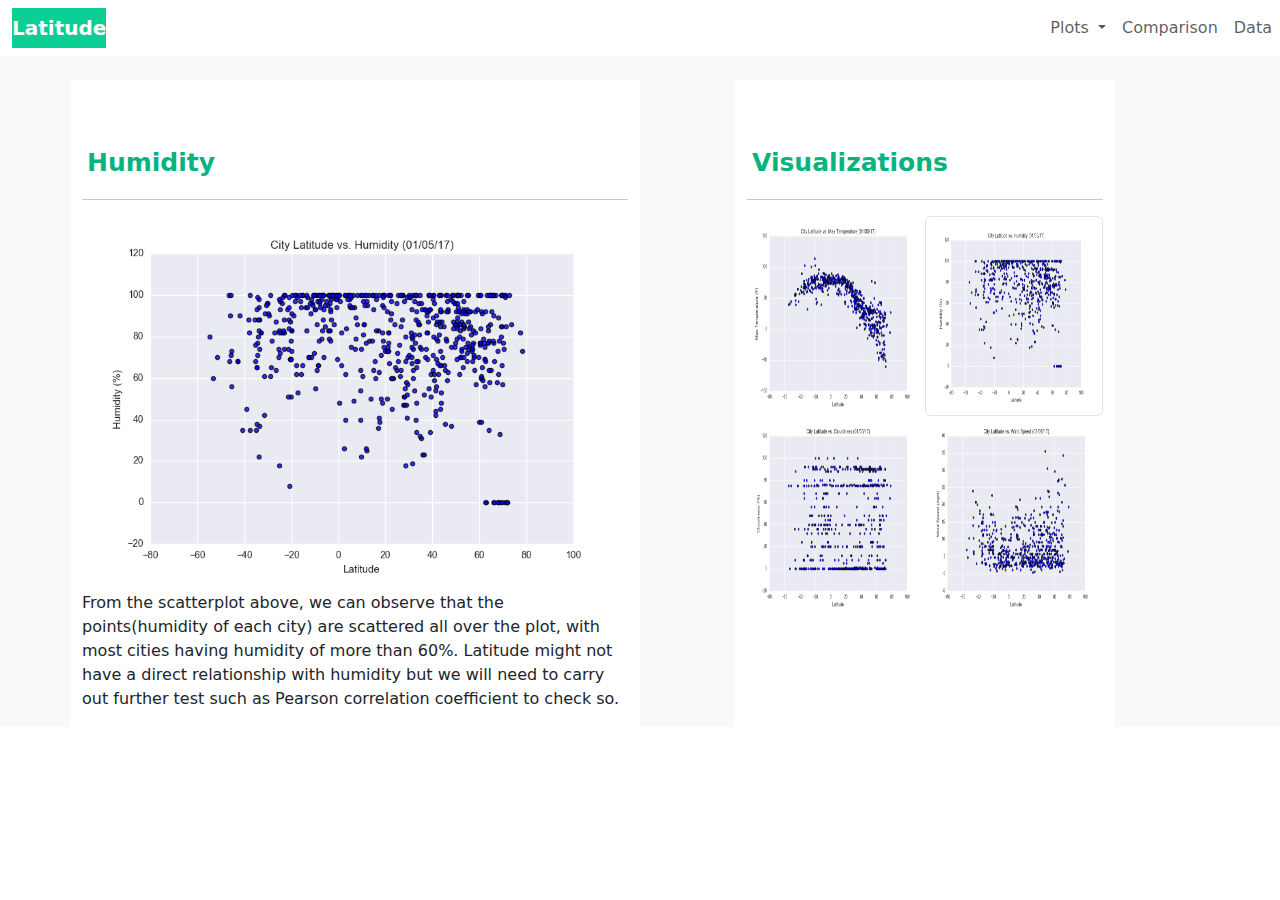
<file: humidity.html>
<!DOCTYPE html>
<html lang="en-us">

<head>
    <meta charset="UTF-8">
    <title>HumidityPage</title>

    <!-- Bootstrap CDN -->
    <!-- CSS only -->
    <link href="https://cdn.jsdelivr.net/npm/bootstrap@5.1.3/dist/css/bootstrap.min.css" rel="stylesheet" integrity="sha3841BmE4kWBq78iYhFldvKuhfTAU6auU8tT94WrHftjDbrCEXSU1oBoqyl2QvZ6jIW3" crossorigin="anonymous">
    <link rel="stylesheet" href="styles.css">

</head>
  

<body>

  <!-- Navigation Bar -->
  <nav class="navbar navbar-expand-lg navbar-light">
    <!-- Latitude on Navigation Bar -->
    <div class="container-fluid">
      <a class="navbar-brand" href="index.html">Latitude</a>
      <button class="navbar-toggler" type="button" data-bs-toggle="collapse" data-bs-target="#navbarSupportedContent" aria-controls="navbarSupportedContent" aria-expanded="false" aria-label="Toggle navigation">
        <span class="navbar-toggler-icon"></span>
      </button>
    </div>

      <!-- for grouping and hiding navbar contents by a parent breakpoint -->
      <div class="collapse navbar-collapse" id="navbarSupportedContent">
        <ul class="navbar-nav me-auto mb-2 mb-lg-0">
          <!-- Dropdown Menu on Navigation Bar-->
          <li class="nav-item dropdown">
                <a class="nav-link dropdown-toggle" href="#" id="navbarDropdown" role="button" data-bs-toggle="dropdown" aria-expanded="false">
                  Plots
                </a>
                <ul class="dropdown-menu" aria-labelledby="navbarDropdown">
                  <li><a class="dropdown-item" href="maxtemp.html">Max Temperature</a></li>
                  <li><a class="dropdown-item" href="humidity.html">Humidity</a></li>
                  <li><a class="dropdown-item" href="cloudiness.html">Cloudiness</a></li>
                  <li><a class="dropdown-item" href="windspeed.html">Wind Speed</a></li>
                </ul>
            </li>
          <!-- Comparison tab on Navigation Bar-->
          <li class="nav-item">
            <a class="nav-link" href="comparison.html">Comparison</a>
          </li>
          <!-- Data tab on Navigation Bar-->
          <li class="nav-item">
            <a class="nav-link" href="data.html">Data</a>
          </li>

        </ul>
      </div>
  </nav>
  <div class ="bg-light">
  
  <br>
  
    <div class="container">
      <div class="row">

          <div class="col-md-6 content bg-white">
            <br></br>  
            <h1>Humidity</h1>
              <hr>
              <article>
                  <img src="Resources/assets/images/Fig2.png" alt="Humidity Map" class="float-start" style="max-width:100%;">
                  <br>
                  <p>From the scatterplot above, we can observe that the points(humidity of each city) are scattered all over the plot, 
                      with most cities having humidity of more than 60%. Latitude might not have a direct relationship with humidity but 
                      we will need to carry out further test such as Pearson correlation coefficient to check so.</p>
              </article>
          </div>

        <div class="col-md-1"></div>

        <div class="col-md-4 bg-white content">
            <br></br>
            <h1>Visualizations</h1>
            <article>
              <hr>
                <a href="maxtemp.html">
                  <img src="Resources/assets/images/Fig1.png" alt="Tempurature Map" class="img-fluid float-start col-3 col-sm-3 col-md-6"style="height:200px;">
                <a href="humidity.html">
                  <img src="Resources/assets/images/Fig2.png" alt="Humidity Map" class="img-thumbnail img-fluid col-3 col-sm-3 col-md-6"style="height:200px;">
                <a href="cloudiness.html">
                  <img src="Resources/assets/images/Fig3.png" alt="Cloudiness" class="img-fluid col-3 col-sm-3 col-md-6"style="height:200px;">
                <a href="windspeed.html">
                  <img src="Resources/assets/images/Fig4.png" alt="Windspeed" class="img-fluid float-end col-3 col-sm-3 col-md-6"style="height:200px;">
            </article>
        </div>
        
        <div class="col-md-1"></div>

      </div>
    </div>
  </div>
    <script src="https://code.jquery.com/jquery-3.3.1.slim.min.js" integrity="sha384-q8i/X+965DzO0rT7abK41JStQIAqVgRVzpbzo5smXKp4YfRvH+8abtTE1Pi6jizo" crossorigin="anonymous"></script>
    <script src="https://cdnjs.cloudflare.com/ajax/libs/popper.js/1.14.7/umd/popper.min.js" integrity="sha384-UO2eT0CpHqdSJQ6hJty5KVphtPhzWj9WO1clHTMGa3JDZwrnQq4sF86dIHNDz0W1" crossorigin="anonymous"></script>
    <script src="https://cdn.jsdelivr.net/npm/bootstrap@5.1.3/dist/js/bootstrap.bundle.min.js" integrity="sha384-ka7Sk0Gln4gmtz2MlQnikT1wXgYsOg+OMhuP+IlRH9sENBO0LRn5q+8nbTov4+1p" crossorigin="anonymous"></script>
    

</body>

</html>
</file>
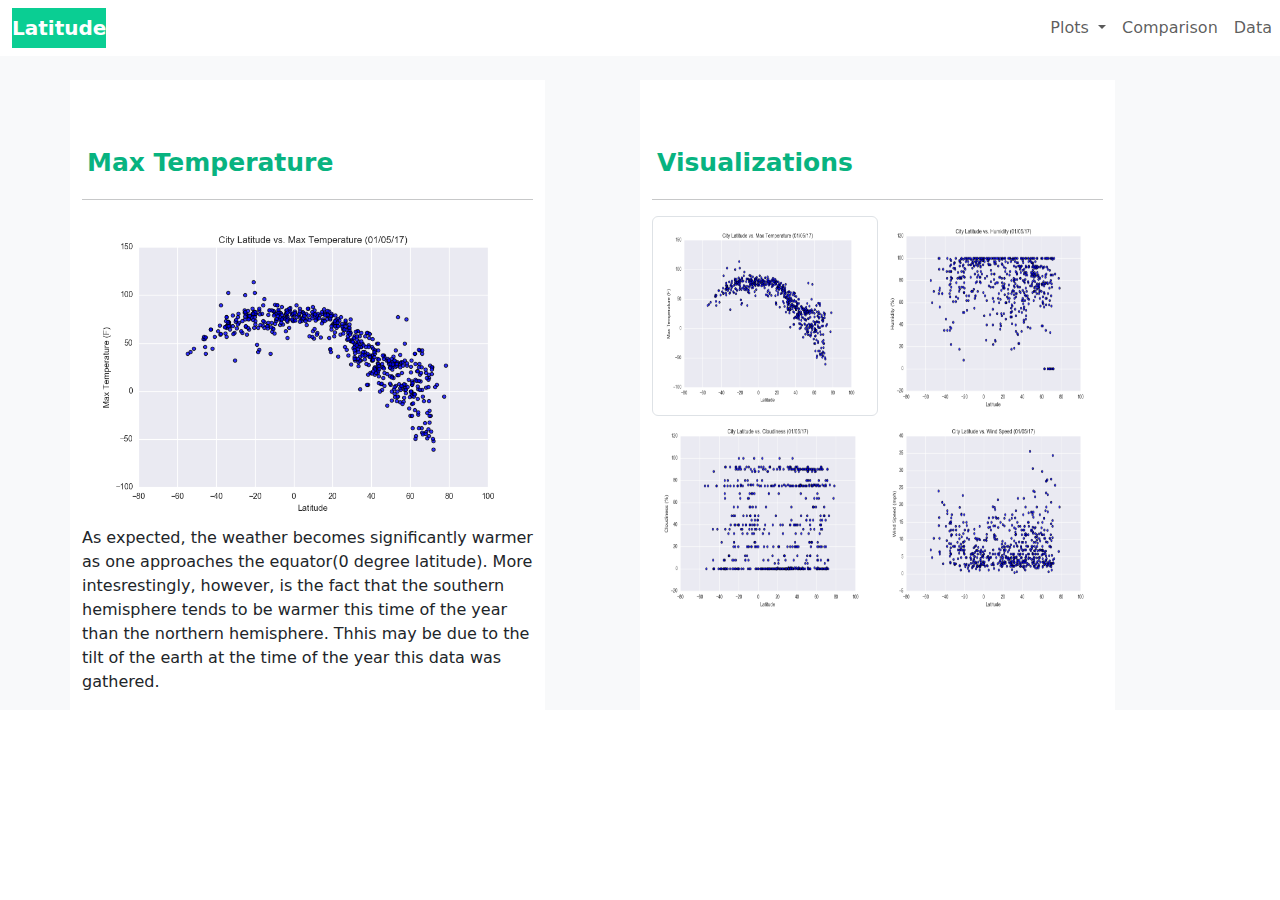
<file: maxtemp.html>
<!DOCTYPE html>
<html lang="en-us">

<head>
    <meta charset="UTF-8">
    <title>MaxTemperature Page</title>

    <!-- Bootstrap CDN -->
    <!-- CSS only -->
    <link href="https://cdn.jsdelivr.net/npm/bootstrap@5.1.3/dist/css/bootstrap.min.css" rel="stylesheet" integrity="sha3841BmE4kWBq78iYhFldvKuhfTAU6auU8tT94WrHftjDbrCEXSU1oBoqyl2QvZ6jIW3" crossorigin="anonymous">
    <link rel="stylesheet" href="styles.css">

</head>
  

<body>

  <!-- Navigation Bar -->
  <nav class="navbar navbar-expand-lg navbar-light">
    <!-- Latitude on Navigation Bar -->
    <div class="container-fluid">
      <a class="navbar-brand" href="index.html">Latitude</a>
      <button class="navbar-toggler" type="button" data-bs-toggle="collapse" data-bs-target="#navbarSupportedContent" aria-controls="navbarSupportedContent" aria-expanded="false" aria-label="Toggle navigation">
        <span class="navbar-toggler-icon"></span>
      </button>
    </div>

      <!-- for grouping and hiding navbar contents by a parent breakpoint -->
      <div class="collapse navbar-collapse" id="navbarSupportedContent">
        <ul class="navbar-nav me-auto mb-2 mb-lg-0">
          <!-- Dropdown Menu on Navigation Bar-->
          <li class="nav-item dropdown">
                <a class="nav-link dropdown-toggle" href="#" id="navbarDropdown" role="button" data-bs-toggle="dropdown" aria-expanded="false">
                  Plots
                </a>
                <ul class="dropdown-menu" aria-labelledby="navbarDropdown">
                  <li><a class="dropdown-item" href="maxtemp.html">Max Temperature</a></li>
                  <li><a class="dropdown-item" href="humidity.html">Humidity</a></li>
                  <li><a class="dropdown-item" href="cloudiness.html">Cloudiness</a></li>
                  <li><a class="dropdown-item" href="windspeed.html">Wind Speed</a></li>
                </ul>
            </li>
          <!-- Comparison tab on Navigation Bar-->
          <li class="nav-item">
            <a class="nav-link" href="comparison.html">Comparison</a>
          </li>
          <!-- Data tab on Navigation Bar-->
          <li class="nav-item">
            <a class="nav-link" href="data.html">Data</a>
          </li>

        </ul>
      </div>
  </nav>
  <div class ="bg-light">
  
  <br>
  
    <div class="container">
      <div class="row">

          <div class="col-md-5 content bg-white">
            <br></br>  
            <h1>Max Temperature</h1>
              <hr>
              <article>
                  <img src="Resources/assets/images/Fig1.png" alt="Temperature Map" class="float-start" style="max-width:100%;">
                  <br>
                  <p>As expected, the weather becomes significantly warmer as one approaches the equator(0 degree latitude). 
                     More intesrestingly, however, is the fact that the southern hemisphere tends to be warmer this time of the year
                     than the northern hemisphere. Thhis may be due to the tilt of the earth at the time of the year this data was gathered.</p>
              </article>
          </div>

        <div class="col-md-1"></div>

        <div class="col-md-5 bg-white content">
            <br></br>
            <h1>Visualizations</h1>
            <article>
              <hr>
                <a href="maxtemp.html">
                  <img src="Resources/assets/images/Fig1.png" alt="Tempurature Map" class="img-thumbnail float-start col-3 col-sm-3 col-md-6"style="height:200px;">
                <a href="humidity.html">
                  <img src="Resources/assets/images/Fig2.png" alt="Humidity Map" class="col-3 col-sm-3 col-md-6"style="height:200px;">
                <a href="cloudiness.html">
                  <img src="Resources/assets/images/Fig3.png" alt="Cloudiness" class="col-3 col-sm-3 col-md-6"style="height:200px;">
                <a href="windspeed.html">
                  <img src="Resources/assets/images/Fig4.png" alt="Windspeed" class="float-end col-3 col-sm-3 col-md-6"style="height:200px;">
            </article>
        </div>
        
        <div class="col-md-1"></div>

      </div>
    </div>
  </div>
    <script src="https://code.jquery.com/jquery-3.3.1.slim.min.js" integrity="sha384-q8i/X+965DzO0rT7abK41JStQIAqVgRVzpbzo5smXKp4YfRvH+8abtTE1Pi6jizo" crossorigin="anonymous"></script>
    <script src="https://cdnjs.cloudflare.com/ajax/libs/popper.js/1.14.7/umd/popper.min.js" integrity="sha384-UO2eT0CpHqdSJQ6hJty5KVphtPhzWj9WO1clHTMGa3JDZwrnQq4sF86dIHNDz0W1" crossorigin="anonymous"></script>
    <script src="https://cdn.jsdelivr.net/npm/bootstrap@5.1.3/dist/js/bootstrap.bundle.min.js" integrity="sha384-ka7Sk0Gln4gmtz2MlQnikT1wXgYsOg+OMhuP+IlRH9sENBO0LRn5q+8nbTov4+1p" crossorigin="anonymous"></script>
    

</body>

</html>
</file>
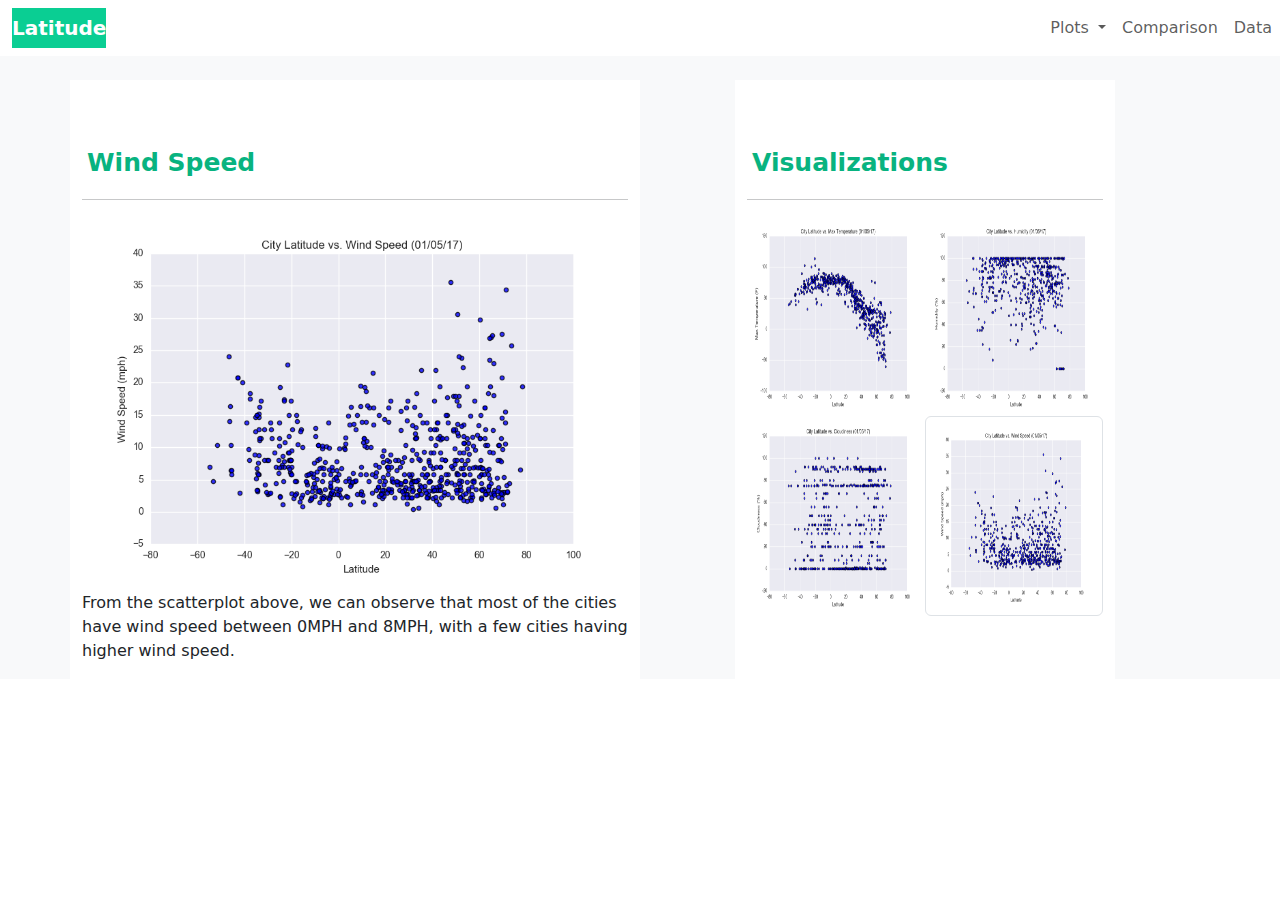
<file: windspeed.html>
<!DOCTYPE html>
<html lang="en-us">

<head>
    <meta charset="UTF-8">
    <title>WindSpeed Page</title>

    <!-- Bootstrap CDN -->
    <!-- CSS only -->
    <link href="https://cdn.jsdelivr.net/npm/bootstrap@5.1.3/dist/css/bootstrap.min.css" rel="stylesheet" integrity="sha3841BmE4kWBq78iYhFldvKuhfTAU6auU8tT94WrHftjDbrCEXSU1oBoqyl2QvZ6jIW3" crossorigin="anonymous">
    <link rel="stylesheet" href="styles.css">

</head>
  

<body>

  <!-- Navigation Bar -->
  <nav class="navbar navbar-expand-lg navbar-light">
    <!-- Latitude on Navigation Bar -->
    <div class="container-fluid">
      <a class="navbar-brand" href="index.html">Latitude</a>
      <button class="navbar-toggler" type="button" data-bs-toggle="collapse" data-bs-target="#navbarSupportedContent" aria-controls="navbarSupportedContent" aria-expanded="false" aria-label="Toggle navigation">
        <span class="navbar-toggler-icon"></span>
      </button>
    </div>

      <!-- for grouping and hiding navbar contents by a parent breakpoint -->
      <div class="collapse navbar-collapse" id="navbarSupportedContent">
        <ul class="navbar-nav me-auto mb-2 mb-lg-0">
          <!-- Dropdown Menu on Navigation Bar-->
          <li class="nav-item dropdown">
                <a class="nav-link dropdown-toggle" href="#" id="navbarDropdown" role="button" data-bs-toggle="dropdown" aria-expanded="false">
                  Plots
                </a>
                <ul class="dropdown-menu" aria-labelledby="navbarDropdown">
                  <li><a class="dropdown-item" href="maxtemp.html">Max Temperature</a></li>
                  <li><a class="dropdown-item" href="humidity.html">Humidity</a></li>
                  <li><a class="dropdown-item" href="cloudiness.html">Cloudiness</a></li>
                  <li><a class="dropdown-item" href="windspeed.html">Wind Speed</a></li>
                </ul>
            </li>
          <!-- Comparison tab on Navigation Bar-->
          <li class="nav-item">
            <a class="nav-link" href="comparison.html">Comparison</a>
          </li>
          <!-- Data tab on Navigation Bar-->
          <li class="nav-item">
            <a class="nav-link" href="data.html">Data</a>
          </li>

        </ul>
      </div>
  </nav>
  <div class ="bg-light">
  
  <br>
  
    <div class="container">
      <div class="row">

          <div class="col-md-6 content bg-white">
            <br></br>  
            <h1>Wind Speed</h1>
              <hr>
              <article>
                  <img src="Resources/assets/images/Fig4.png" alt="Wind Speed Map" class="float-start" style="max-width:100%;">
                  <br>
                  <p>From the scatterplot above, we can observe that most of the cities have wind speed between 0MPH and 8MPH, with a few cities having higher wind speed.</p>
              </article>
          </div>

        <div class="col-md-1"></div>

        <div class="col-md-4 bg-white content">
            <br></br>
            <h1>Visualizations</h1>
            <article>
              <hr>
                <a href="maxtemp.html">
                  <img src="Resources/assets/images/Fig1.png" alt="Tempurature Map" class="float-start col-3 col-sm-3 col-md-6"style="height:200px;">
                <a href="humidity.html">
                  <img src="Resources/assets/images/Fig2.png" alt="Humidity Map" class="col-3 col-sm-3 col-md-6"style="height:200px;">
                <a href="cloudiness.html">
                  <img src="Resources/assets/images/Fig3.png" alt="Cloudiness" class="col-3 col-sm-3 col-md-6"style="height:200px;">
                <a href="windspeed.html">
                  <img src="Resources/assets/images/Fig4.png" alt="Windspeed" class="img-thumbnail float-end col-3 col-sm-3 col-md-6"style="height:200px;">
            </article>
        </div>
        
        <div class="col-md-1"></div>

      </div>
    </div>
  </div>
    <script src="https://code.jquery.com/jquery-3.3.1.slim.min.js" integrity="sha384-q8i/X+965DzO0rT7abK41JStQIAqVgRVzpbzo5smXKp4YfRvH+8abtTE1Pi6jizo" crossorigin="anonymous"></script>
    <script src="https://cdnjs.cloudflare.com/ajax/libs/popper.js/1.14.7/umd/popper.min.js" integrity="sha384-UO2eT0CpHqdSJQ6hJty5KVphtPhzWj9WO1clHTMGa3JDZwrnQq4sF86dIHNDz0W1" crossorigin="anonymous"></script>
    <script src="https://cdn.jsdelivr.net/npm/bootstrap@5.1.3/dist/js/bootstrap.bundle.min.js" integrity="sha384-ka7Sk0Gln4gmtz2MlQnikT1wXgYsOg+OMhuP+IlRH9sENBO0LRn5q+8nbTov4+1p" crossorigin="anonymous"></script>
    

</body>

</html>
</file>
<file: styles.css>
h1 {
    color: #08b380;
    font-size: 25px;
    padding: 20px 0px 5px 5px;
    font-weight: bold;
}
  
.navbar-brand { 
    color: white;
    margin: 0px 0px 0px 0px;
    font-weight: bold;
    background: #0ace93;
  }
</file>
